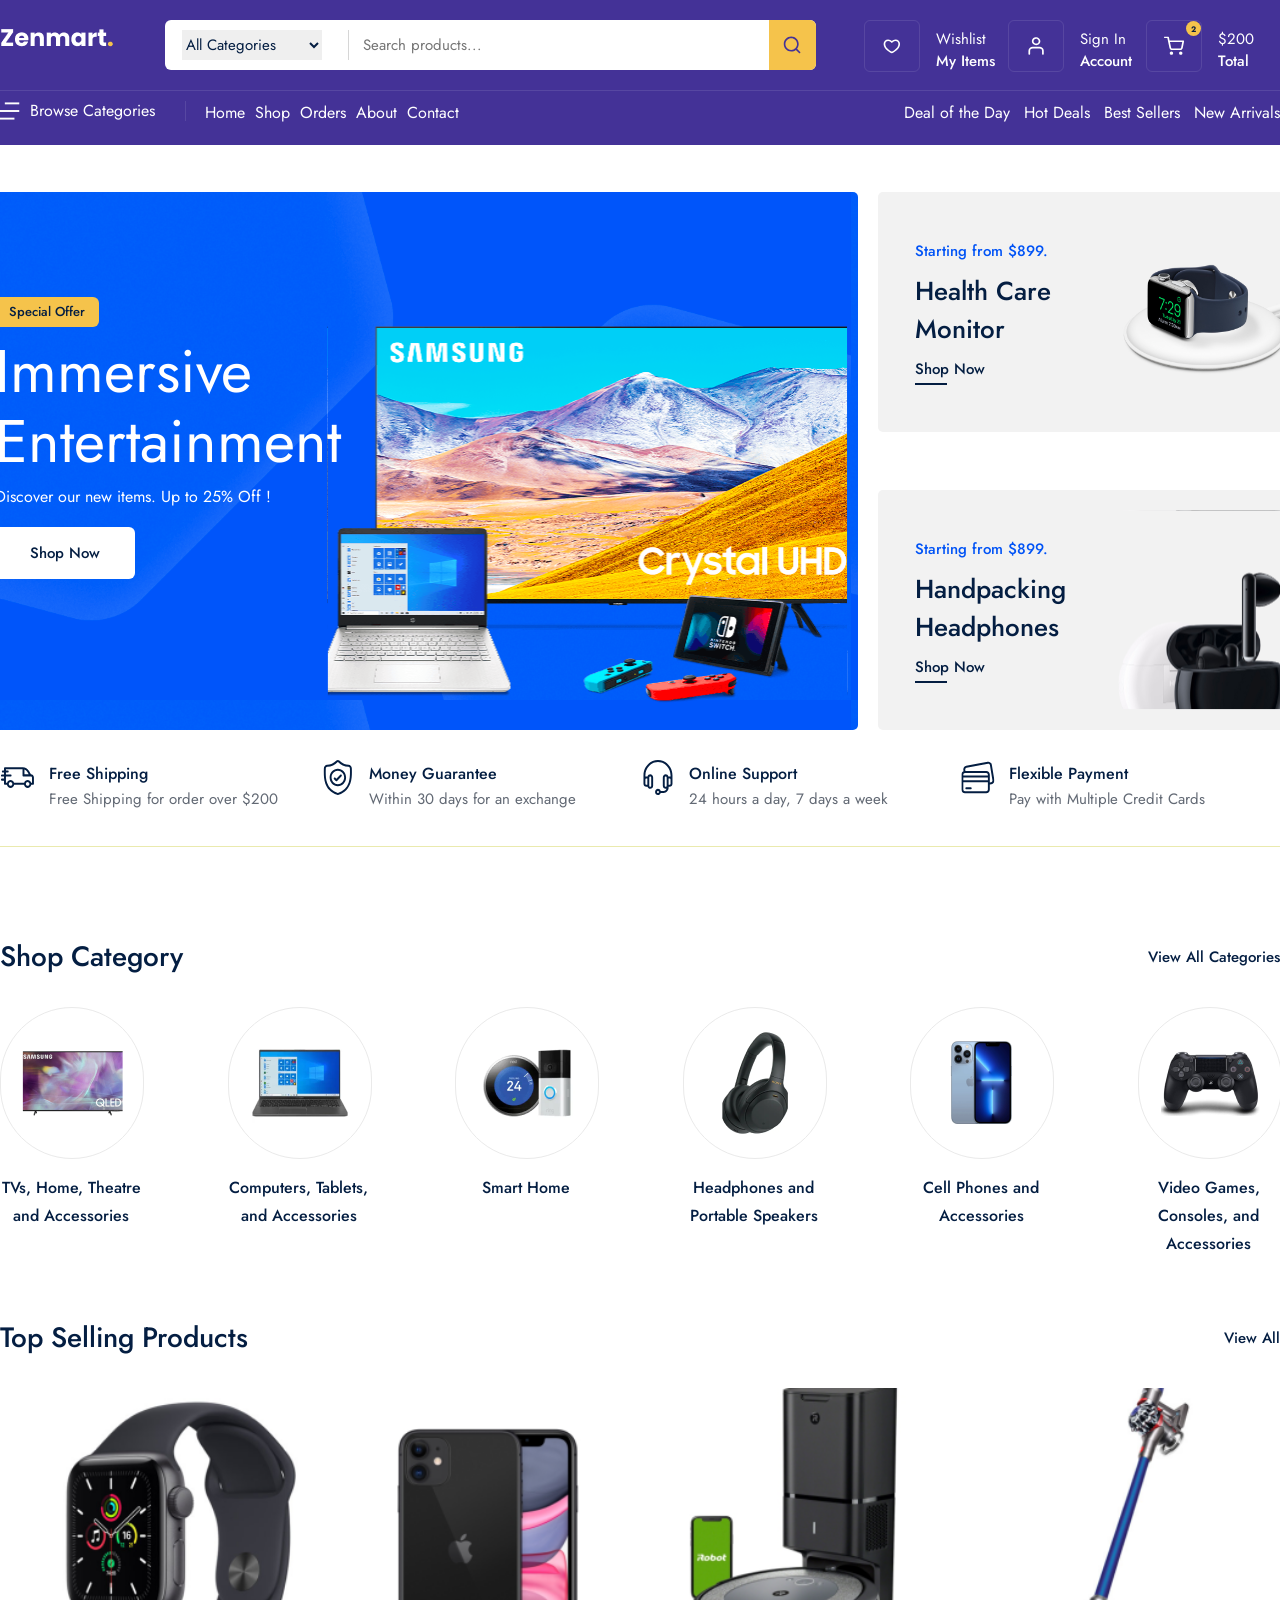
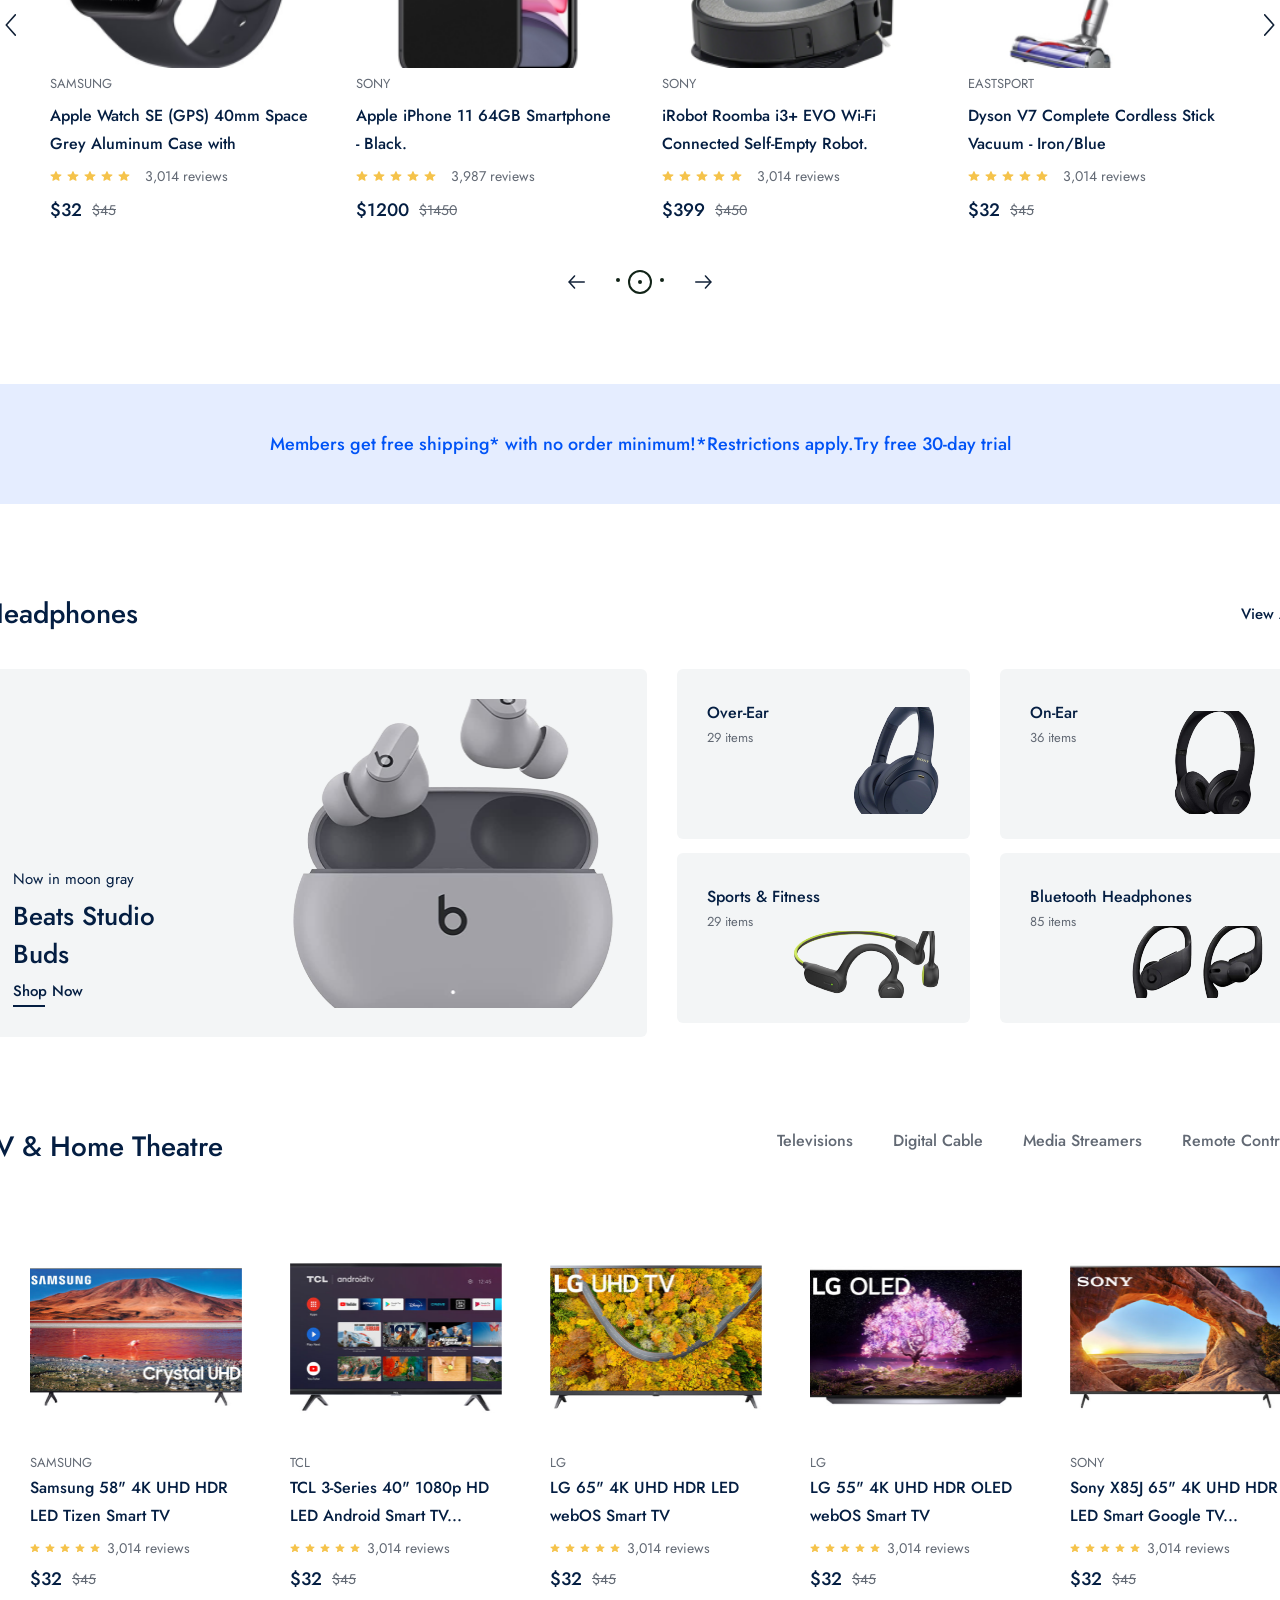
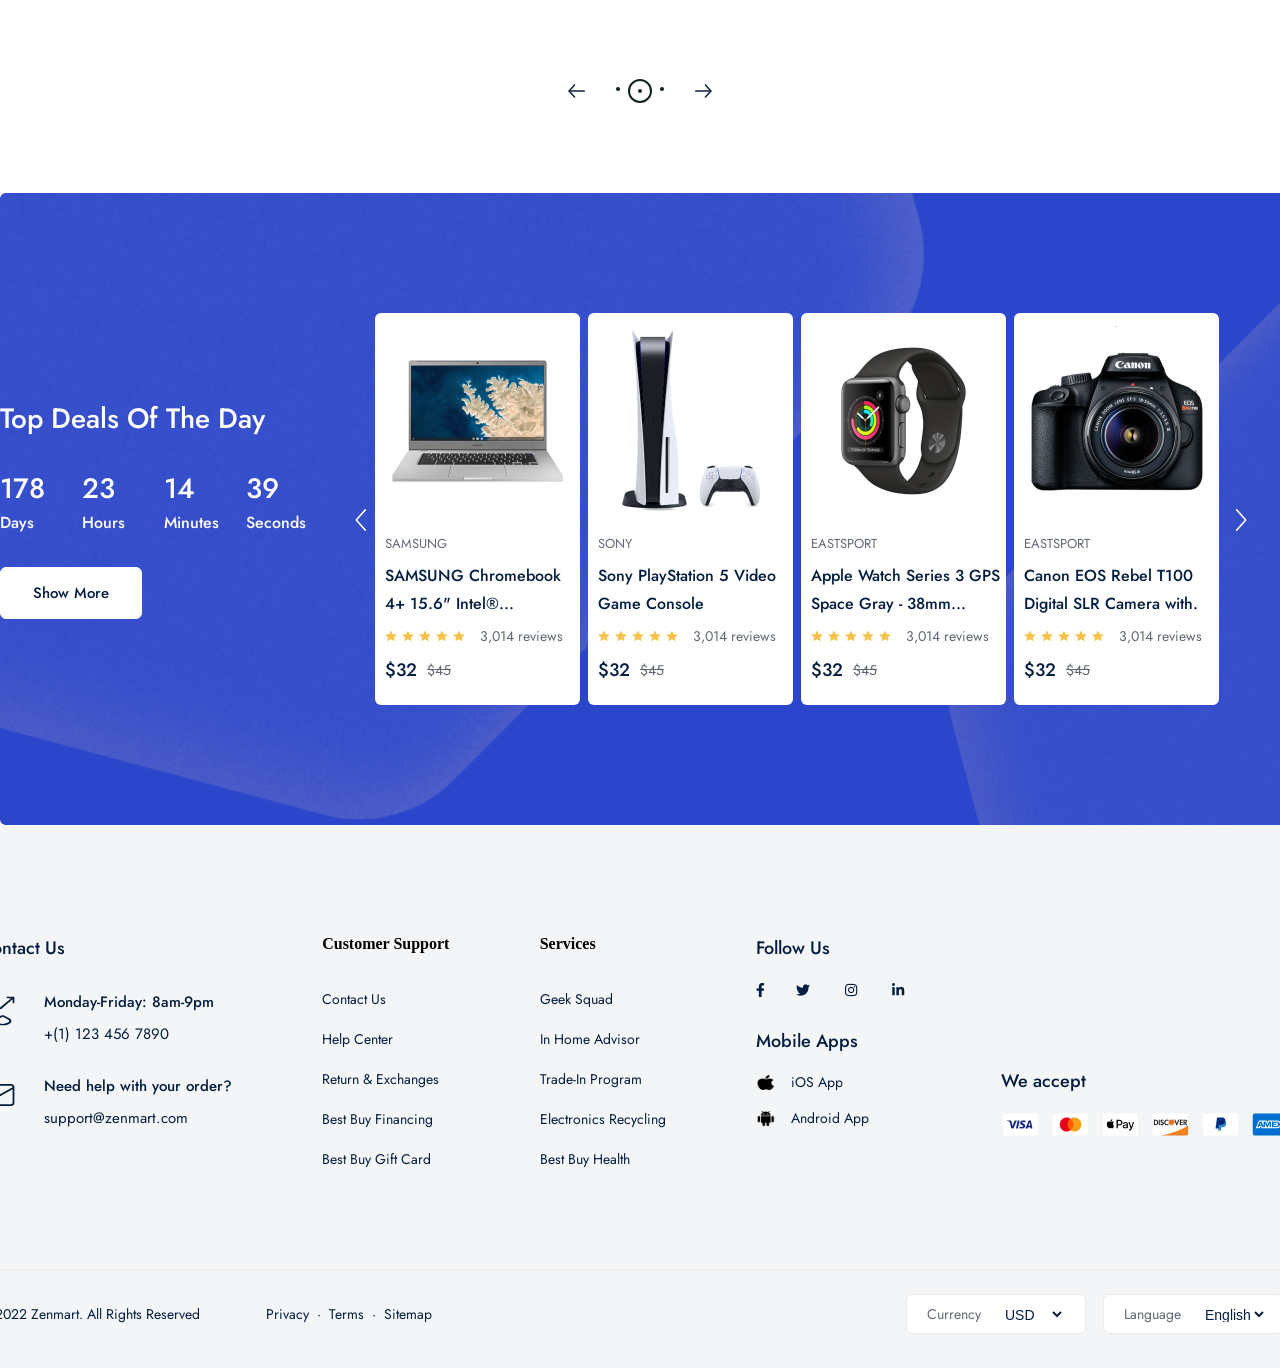
<file: index.html>
<!doctype html>
<html lang="en">
  <head>
    <meta charset="UTF-8" />
    <meta name="viewport" content="width=device-width, initial-scale=1.0" />
    <title>Zenmart</title>
    <link rel="preconnect" href="https://fonts.googleapis.com" />
    <link rel="preconnect" href="https://fonts.gstatic.com" crossorigin />
    <link
      href="https://fonts.googleapis.com/css2?family=Jost:ital,wght@0,100..900;1,100..900&family=Raleway:ital,wght@0,100..900;1,100..900&display=swap"
      rel="stylesheet"
    />
    <link rel="stylesheet" href="./public/css/command.css" />
    <link rel="stylesheet" href="./public/css/home.css" />
  </head>
  <body>
    <div class="navbar_frame">
      <div class="container">
        <div class="navbar_top">
          <a href="./index.html">
            <img src="./public/images/icons/logo.png" alt="" />
          </a>

          <div class="nav_search_frame">
            <div class="search_box">
              <div class="category_list">
                <select name="" id="">
                  <option value="all" selected>All Categories</option>
                  <option value="computer">Computer</option>
                </select>
              </div>
              <input type="text" placeholder="Search products..." />
            </div>
            <div class="search_icon_box">
              <img src="./public/images/icons/search.svg" alt="" />
            </div>
          </div>
          <div class="nav_top_menu">
            <a href="./order/cart.html">
              <div class="top_menu_box">
                <div class="box_icon_box">
                  <img src="./public/images/icons/heart.svg" alt="" />
                </div>
                <div class="box_info_box">
                  <span>Wishlist</span>
                  <strong>My Items</strong>
                </div>
              </div>
            </a>
            <a href="./other/login.html">
              <div class="top_menu_box">
                <div class="box_icon_box">
                  <img src="./public/images/icons/profile.svg" alt="" />
                </div>
                <div class="box_info_box">
                  <span>Sign In</span>
                  <strong>Account</strong>
                </div>
              </div>
            </a>
            <a href="./order/cart.html">
              <div class="top_menu_box">
                <div class="box_icon_box">
                  <div class="basket_count">2</div>
                  <img src="./public/images/icons/shopping-cart.svg" alt="" />
                </div>
                <div class="box_info_box">
                  <span>$200</span>
                  <strong>Total</strong>
                </div>
              </div>
            </a>
            <div></div>
            <div></div>
          </div>
        </div>
        <div class="navbar_bott">
          <div class="navbar_bott_menu_box">
            <div class="browse_box">
              <img src="./public/images/icons/browse.svg" alt="" />
              <span>Browse Categories</span>
            </div>

            <div class="navbar_route_menu">
              <a href="./index.html">Home</a>
              <a href="./product/all.html">Shop</a>
              <a href="./order/cart.html">Orders</a>
              <a href="./other/about.html">About</a>
              <a href="./other/contact.html">Contact</a>
            </div>
            <div class="sorting_menu">
              <span>Deal of the Day</span>
              <span>Hot Deals</span>
              <span>Best Sellers</span>
              <span>New Arrivals</span>
            </div>
          </div>
        </div>
      </div>
    </div>
    <div class="home_page">
      <div class="header_frame">
        <div class="container">
          <div class="header_left">
            <div class="header_content">
              <div>Special Offer</div>
              <span>Immersive Entertainment</span>
              <p>Discover our new items. Up to 25% Off !</p>
              <a href="./product/all.html">Shop Now</a>
              <img src="public/images/icons/header_img.svg" alt="" />
            </div>
          </div>
          <div class="header_right">
            <div class="header_box">
              <div class="box_left">
                <span>Starting from $899.</span>
                <p>Health Care Monitor</p>
                <a href="./product/choosenProduct.html">Shop Now</a>
                <div class="hover_border"></div>
              </div>
              <div class="box_right">
                <img src="public/images/icons/smart_watch.svg" alt="" />
              </div>
            </div>
            <div class="header_box">
              <div class="box_left">
                <span>Starting from $899.</span>
                <p>Handpacking Headphones</p>
                <a href="./product/choosenProduct.html">Shop Now</a>
                <div class="hover_border"></div>
              </div>
              <div class="box_right">
                <img src="public/images/icons/headphone_headerr.svg" alt="" />
              </div>
            </div>
          </div>
        </div>
      </div>
      <div class="service_frame">
        <div class="container">
          <div class="service_box">
            <img src="./public/images/icons/track.svg" alt="" />
            <div class="service_content">
              <span>Free Shipping</span>
              <p>Free Shipping for order over $200</p>
            </div>
          </div>
          <div class="service_box">
            <img src="./public/images/icons/garantue.svg" alt="" />
            <div class="service_content">
              <span>Money Guarantee</span>
              <p>Within 30 days for an exchange</p>
            </div>
          </div>
          <div class="service_box">
            <img src="./public/images/icons/headphones.svg" alt="" />
            <div class="service_content">
              <span>Online Support</span>
              <p>24 hours a day, 7 days a week</p>
            </div>
          </div>
          <div class="service_box">
            <img src="./public/images/icons/credit-card.svg" alt="" />
            <div class="service_content">
              <span>Flexible Payment</span>
              <p>Pay with Multiple Credit Cards</p>
            </div>
          </div>
        </div>
      </div>
      <div class="shop_category_frame">
        <div class="container">
          <div class="category_top">
            <span>Shop Category</span>
            <a href="./product/all.html">View All Categories</a>
          </div>
          <div class="category_wrapper">
            <div class="category_box">
              <div class="category_img_box">
                <img src="./public/images/category/tv.png" alt="" />
              </div>
              <span>TVs, Home, Theatre and Accessories</span>
            </div>
            <div class="category_box">
              <div class="category_img_box">
                <img src="./public/images/category/computer.png" alt="" />
              </div>
              <span>Computers, Tablets, and Accessories</span>
            </div>
            <div class="category_box">
              <div class="category_img_box">
                <img src="./public/images/category/smart.png" alt="" />
              </div>
              <span>Smart Home</span>
            </div>
            <div class="category_box">
              <div class="category_img_box">
                <img src="./public/images/category/headphone.png" alt="" />
              </div>
              <span>Headphones and Portable Speakers</span>
            </div>
            <div class="category_box">
              <div class="category_img_box">
                <img src="./public/images/category/phone.png" alt="" />
              </div>
              <span>Cell Phones and Accessories</span>
            </div>
            <div class="category_box">
              <div class="category_img_box">
                <img src="./public/images/category/game.png" alt="" />
              </div>
              <span>Video Games, Consoles, and Accessories</span>
            </div>
          </div>
        </div>
      </div>

      <div class="selling_product_frame">
        <div class="container">
          <div class="category_top">
            <span>Top Selling Products</span>
            <a href="./product/all.html">View All</a>
          </div>
          <div class="product_wrapper">
            <div class="next_prev_box">
              <img src="public/images/icons/next.svg" alt="" />
            </div>
            <div class="product_boxes">
              <div class="product_box">
                <a href="./product/choosenProduct.html">
                  <div
                    class="product_img_box"
                    style="
                      background: url(public/images/products/watch.png);
                      background-size: cover;
                    "
                  >
                    <div class="hover_box">
                      <button>Add to Cart</button>
                    </div>
                  </div>
                </a>
                <div class="product_content_box">
                  <span class="product_title">Samsung</span>
                  <a href="./product/choosenProduct.html">
                    <p class="product_desc">
                      Apple Watch SE (GPS) 40mm Space Grey Aluminum Case with
                    </p>
                  </a>
                  <div class="review_box">
                    <img src="public/images/icons/review.svg" alt="" />
                    <img src="public/images/icons/review.svg" alt="" />
                    <img src="public/images/icons/review.svg" alt="" />
                    <img src="public/images/icons/review.svg" alt="" />
                    <img src="public/images/icons/review.svg" alt="" />
                    <span>3,014 reviews</span>
                  </div>
                  <div class="price_box">
                    <strong>$32</strong>
                    <span>$45</span>
                  </div>
                </div>
              </div>
              <div class="product_box">
                <a href="./product/choosenProduct.html">
                  <div
                    class="product_img_box"
                    style="
                      background: url(public/images/products/phone.png);
                      background-size: cover;
                    "
                  >
                    <div class="hover_box">
                      <button>Add to Cart</button>
                    </div>
                  </div>
                </a>
                <div class="product_content_box">
                  <span class="product_title">Sony</span>
                  <a href="">
                    <p class="product_desc">
                      Apple iPhone 11 64GB Smartphone - Black.
                    </p>
                  </a>
                  <div class="review_box">
                    <img src="public/images/icons/review.svg" alt="" />
                    <img src="public/images/icons/review.svg" alt="" />
                    <img src="public/images/icons/review.svg" alt="" />
                    <img src="public/images/icons/review.svg" alt="" />
                    <img src="public/images/icons/review.svg" alt="" />
                    <span>3,987 reviews</span>
                  </div>
                  <div class="price_box">
                    <strong>$1200</strong>
                    <span>$1450</span>
                  </div>
                </div>
              </div>
              <div class="product_box">
                <a href="./product/choosenProduct.html">
                  <div
                    class="product_img_box"
                    style="
                      background: url(public/images/products/iRobot.png);
                      background-size: cover;
                    "
                  >
                    <div class="hover_box">
                      <button>Add to Cart</button>
                    </div>
                  </div>
                </a>
                <div class="product_content_box">
                  <span class="product_title">Sony</span>
                  <a href="">
                    <p class="product_desc">
                      iRobot Roomba i3+ EVO Wi-Fi Connected Self-Empty Robot.
                    </p>
                  </a>
                  <div class="review_box">
                    <img src="public/images/icons/review.svg" alt="" />
                    <img src="public/images/icons/review.svg" alt="" />
                    <img src="public/images/icons/review.svg" alt="" />
                    <img src="public/images/icons/review.svg" alt="" />
                    <img src="public/images/icons/review.svg" alt="" />
                    <span>3,014 reviews</span>
                  </div>
                  <div class="price_box">
                    <strong>$399</strong>
                    <span>$450</span>
                  </div>
                </div>
              </div>
              <div class="product_box">
                <a href="./product/choosenProduct.html">
                  <div
                    class="product_img_box"
                    style="
                      background: url(public/images/products/dyson.png);
                      background-size: cover;
                    "
                  >
                    <div class="hover_box">
                      <button>Add to Cart</button>
                    </div>
                  </div>
                </a>
                <div class="product_content_box">
                  <span class="product_title">Eastsport</span>
                  <a href="">
                    <p class="product_desc">
                      Dyson V7 Complete Cordless Stick Vacuum - Iron/Blue
                    </p>
                  </a>
                  <div class="review_box">
                    <img src="public/images/icons/review.svg" alt="" />
                    <img src="public/images/icons/review.svg" alt="" />
                    <img src="public/images/icons/review.svg" alt="" />
                    <img src="public/images/icons/review.svg" alt="" />
                    <img src="public/images/icons/review.svg" alt="" />
                    <span>3,014 reviews</span>
                  </div>
                  <div class="price_box">
                    <strong>$32</strong>
                    <span>$45</span>
                  </div>
                </div>
              </div>
            </div>
            <div class="next_prev_box" style="transform: scaleX(-1)">
              <img src="public/images/icons/next.svg" alt="" />
            </div>
          </div>
          <div class="pagionation_box">
            <div class="pagination_main">
              <img src="public/images/icons/arrow-prev_next.svg" alt="" />
              <div class="pagination_dot">
                <div class="dot">
                  <div></div>
                </div>
                <div class="dot active">
                  <div></div>
                </div>
                <div class="dot">
                  <div></div>
                </div>
              </div>
              <img
                src="public/images/icons/arrow-prev_next.svg"
                alt=""
                style="transform: scaleX(-1)"
              />
            </div>
          </div>
        </div>
      </div>
      <div class="adv_frame">
        Members get free shipping* with no order minimum!*Restrictions apply.Try
        free 30-day trial
      </div>
      <div class="spec_product_frame">
        <div class="container">
          <div class="category_top">
            <span>Headphones</span>
            <a href="./product/all.html">View All</a>
          </div>
          <div class="spec_product_wrapper">
            <div class="big_product_box">
              <div class="big_product_content">
                <span>Now in moon gray</span>
                <p>Beats Studio Buds</p>
                <a href="./product/choosenProduct.html">Shop Now</a>
                <div class="hover_border"></div>
              </div>
              <img src="public/images/products/headphone_big.png" alt="" />
            </div>
            <div class="small_product_wrapper">
              <div class="small_product_box">
                <div class="small_product_content">
                  <strong>Over-Ear</strong>
                  <span>29 items</span>
                </div>
                <img src="public/images/products/sony_headphone.png" alt="" />
              </div>
              <div class="small_product_box">
                <div class="small_product_content">
                  <strong>On-Ear</strong>
                  <span>36 items</span>
                </div>
                <img src="public/images/products/on-ear.png" alt="" />
              </div>
              <div class="small_product_box">
                <div class="small_product_content">
                  <strong>Sports & Fitness</strong>
                  <span>29 items</span>
                </div>
                <img
                  src="public/images/products/fitness_headphone.png"
                  alt=""
                />
              </div>
              <div class="small_product_box">
                <div class="small_product_content">
                  <strong>Bluetooth Headphones</strong>
                  <span>85 items</span>
                </div>
                <img
                  src="public/images/products/bluetooth_headphones.png"
                  alt=""
                />
              </div>
            </div>
          </div>
        </div>
      </div>
      <div class="tv_frame">
        <div class="container">
          <div class="tv_top">
            <div class="tv_top_left">TV & Home Theatre</div>
            <div class="tv_top_right">
              <span>Televisions</span>
              <span>Digital Cable</span>
              <span>Media Streamers</span>
              <span>Remote Controls</span>
            </div>
          </div>
          <div class="tv_wrapper">
            <div class="next_prev_box">
              <img src="public/images/icons/next.svg" alt="" />
            </div>
            <div class="tv_product_box">
              <div class="tv_product_info">
                <img
                  src="public/images/products/samsung_tv.png"
                  alt=""
                  class="product_img"
                />
                <div class="tv_text_box">
                  <span class="tv_title">SAMSUNG</span>
                  <a href="./product/choosenProduct.html">
                    <p class="tv_desc">
                      Samsung 58" 4K UHD HDR <br />LED Tizen Smart TV
                    </p>
                  </a>
                  <div class="tv_review_box">
                    <img src="public/images/icons/review.svg" alt="" />
                    <img src="public/images/icons/review.svg" alt="" />
                    <img src="public/images/icons/review.svg" alt="" />
                    <img src="public/images/icons/review.svg" alt="" />
                    <img src="public/images/icons/review.svg" alt="" />
                    <span>3,014 reviews</span>
                  </div>
                  <div class="tv_price_box">
                    <strong>$32</strong>
                    <span>$45</span>
                  </div>
                </div>
              </div>
              <div class="tv_product_info">
                <img
                  src="public/images/products/tcl.png"
                  alt=""
                  class="product_img"
                />
                <div class="tv_text_box">
                  <span class="tv_title">TCl</span>
                  <a href="./product/choosenProduct.html">
                    <p class="tv_desc">
                      TCL 3-Series 40" 1080p HD LED Android Smart TV...
                    </p>
                  </a>
                  <div class="tv_review_box">
                    <img src="public/images/icons/review.svg" alt="" />
                    <img src="public/images/icons/review.svg" alt="" />
                    <img src="public/images/icons/review.svg" alt="" />
                    <img src="public/images/icons/review.svg" alt="" />
                    <img src="public/images/icons/review.svg" alt="" />
                    <span>3,014 reviews</span>
                  </div>
                  <div class="tv_price_box">
                    <strong>$32</strong>
                    <span>$45</span>
                  </div>
                </div>
              </div>
              <div class="tv_product_info">
                <img
                  src="public/images/products/LG-UHD.png"
                  alt=""
                  class="product_img"
                />
                <div class="tv_text_box">
                  <span class="tv_title">LG</span>
                  <a href="./product/choosenProduct.html">
                    <p class="tv_desc">LG 65" 4K UHD HDR LED webOS Smart TV</p>
                  </a>
                  <div class="tv_review_box">
                    <img src="public/images/icons/review.svg" alt="" />
                    <img src="public/images/icons/review.svg" alt="" />
                    <img src="public/images/icons/review.svg" alt="" />
                    <img src="public/images/icons/review.svg" alt="" />
                    <img src="public/images/icons/review.svg" alt="" />
                    <span>3,014 reviews</span>
                  </div>
                  <div class="tv_price_box">
                    <strong>$32</strong>
                    <span>$45</span>
                  </div>
                </div>
              </div>
              <div class="tv_product_info">
                <img
                  src="public/images/products/LG-OLED.png"
                  alt=""
                  class="product_img"
                />
                <div class="tv_text_box">
                  <span class="tv_title">LG</span>
                  <a href="./product/choosenProduct.html">
                    <p class="tv_desc">LG 55" 4K UHD HDR OLED webOS Smart TV</p>
                  </a>
                  <div class="tv_review_box">
                    <img src="public/images/icons/review.svg" alt="" />
                    <img src="public/images/icons/review.svg" alt="" />
                    <img src="public/images/icons/review.svg" alt="" />
                    <img src="public/images/icons/review.svg" alt="" />
                    <img src="public/images/icons/review.svg" alt="" />
                    <span>3,014 reviews</span>
                  </div>
                  <div class="tv_price_box">
                    <strong>$32</strong>
                    <span>$45</span>
                  </div>
                </div>
              </div>
              <div class="tv_product_info">
                <img
                  src="public/images/products/SONY-TV.png"
                  alt=""
                  class="product_img"
                />
                <div class="tv_text_box">
                  <span class="tv_title">SONY</span>
                  <a href="./product/choosenProduct.html">
                    <p class="tv_desc">
                      Sony X85J 65" 4K UHD HDR LED Smart Google TV...
                    </p>
                  </a>
                  <div class="tv_review_box">
                    <img src="public/images/icons/review.svg" alt="" />
                    <img src="public/images/icons/review.svg" alt="" />
                    <img src="public/images/icons/review.svg" alt="" />
                    <img src="public/images/icons/review.svg" alt="" />
                    <img src="public/images/icons/review.svg" alt="" />
                    <span>3,014 reviews</span>
                  </div>
                  <div class="tv_price_box">
                    <strong>$32</strong>
                    <span>$45</span>
                  </div>
                </div>
              </div>
            </div>
            <div class="next_prev_box" style="transform: scaleX(-1)">
              <img src="public/images/icons/next.svg" alt="" />
            </div>
          </div>
          <div class="pagionation_box">
            <div class="pagination_main">
              <img src="public/images/icons/arrow-prev_next.svg" alt="" />
              <div class="pagination_dot">
                <div class="dot">
                  <div></div>
                </div>
                <div class="dot active">
                  <div></div>
                </div>
                <div class="dot">
                  <div></div>
                </div>
              </div>
              <img
                src="public/images/icons/arrow-prev_next.svg"
                alt=""
                style="transform: scaleX(-1)"
              />
            </div>
          </div>
        </div>
      </div>

      <div class="event_frame">
        <div class="container">
          <div class="event_content_box">
            <span class="event_title">Top Deals Of The Day</span>
            <div class="timer_wrapper">
              <div class="timer_box">
                <strong>178</strong>
                <span>Days</span>
              </div>
              <div class="timer_box">
                <strong>23</strong>
                <span>Hours</span>
              </div>
              <div class="timer_box">
                <strong>14</strong>
                <span>Minutes</span>
              </div>
              <div class="timer_box">
                <strong>39</strong>
                <span>Seconds</span>
              </div>
            </div>
            <a href="./product/all.html">Show More</a>
          </div>
          <div class="event_product_wrapper">
            <div class="next_prev_box">
              <img
                src="public/images/icons/next.svg"
                alt=""
                class="white_svg"
              />
            </div>
            <div class="event_product_boxes">
              <div class="event_product_box">
                <div class="event_product_img">
                  <a href="./product/choosenProduct.html">
                    <img
                      src="public/images/products/sony_notebook.png"
                      alt=""
                    />
                  </a>
                </div>
                <div class="product_content_box" style="padding: 0 0 0 10px">
                  <span class="product_title">Samsung</span>
                  <a href="./product/choosenProduct.html">
                    <a href="./product/choosenProduct.html">
                      <p class="product_desc">
                        SAMSUNG Chromebook 4+ 15.6" Intel®...
                      </p>
                    </a>
                  </a>
                  <div class="review_box">
                    <img src="public/images/icons/review.svg" alt="" />
                    <img src="public/images/icons/review.svg" alt="" />
                    <img src="public/images/icons/review.svg" alt="" />
                    <img src="public/images/icons/review.svg" alt="" />
                    <img src="public/images/icons/review.svg" alt="" />
                    <span>3,014 reviews</span>
                  </div>
                  <div class="price_box">
                    <strong>$32</strong>
                    <span>$45</span>
                  </div>
                </div>
              </div>
              <div class="event_product_box">
                <div class="event_product_img">
                  <a href="./product/choosenProduct.html">
                    <img
                      src="public/images/products/sony_playstation.png"
                      alt=""
                    />
                  </a>
                </div>
                <div class="product_content_box" style="padding: 0 0 0 10px">
                  <span class="product_title">SONY</span>
                  <a href="./product/choosenProduct.html">
                    <p class="product_desc">
                      Sony PlayStation 5 Video Game Console
                    </p>
                  </a>
                  <div class="review_box">
                    <img src="public/images/icons/review.svg" alt="" />
                    <img src="public/images/icons/review.svg" alt="" />
                    <img src="public/images/icons/review.svg" alt="" />
                    <img src="public/images/icons/review.svg" alt="" />
                    <img src="public/images/icons/review.svg" alt="" />
                    <span>3,014 reviews</span>
                  </div>
                  <div class="price_box">
                    <strong>$32</strong>
                    <span>$45</span>
                  </div>
                </div>
              </div>
              <div class="event_product_box">
                <div class="event_product_img">
                  <a href="./product/choosenProduct.html">
                    <img src="public/images/products/apple_watch.png" alt="" />
                  </a>
                </div>
                <div class="product_content_box" style="padding: 0 0 0 10px">
                  <span class="product_title">EASTSPORT</span>
                  <a href="./product/choosenProduct.html">
                    <p class="product_desc">
                      Apple Watch Series 3 GPS Space Gray - 38mm...
                    </p>
                  </a>
                  <div class="review_box">
                    <img src="public/images/icons/review.svg" alt="" />
                    <img src="public/images/icons/review.svg" alt="" />
                    <img src="public/images/icons/review.svg" alt="" />
                    <img src="public/images/icons/review.svg" alt="" />
                    <img src="public/images/icons/review.svg" alt="" />
                    <span>3,014 reviews</span>
                  </div>
                  <div class="price_box">
                    <strong>$32</strong>
                    <span>$45</span>
                  </div>
                </div>
              </div>
              <div class="event_product_box">
                <div class="event_product_img">
                  <a href="./product/choosenProduct.html">
                    <img src="public/images/products/canon_camera.png" alt="" />
                  </a>
                </div>
                <div class="product_content_box" style="padding: 0 0 0 10px">
                  <span class="product_title">EASTSPORT</span>
                  <a href="./product/choosenProduct.html">
                    <p class="product_desc">
                      Canon EOS Rebel T100 Digital SLR Camera with.
                    </p>
                  </a>
                  <div class="review_box">
                    <img src="public/images/icons/review.svg" alt="" />
                    <img src="public/images/icons/review.svg" alt="" />
                    <img src="public/images/icons/review.svg" alt="" />
                    <img src="public/images/icons/review.svg" alt="" />
                    <img src="public/images/icons/review.svg" alt="" />
                    <span>3,014 reviews</span>
                  </div>
                  <div class="price_box">
                    <strong>$32</strong>
                    <span>$45</span>
                  </div>
                </div>
              </div>
            </div>
            <div class="next_prev_box" style="transform: scaleX(-1)">
              <img
                src="public/images/icons/next.svg"
                alt=""
                class="white_svg"
              />
            </div>
          </div>
        </div>
      </div>
    </div>
    <div class="footer_frame">
      <div class="container">
        <div class="footer_top">
          <div class="contact_us_boxes">
            <strong>Contact Us</strong>
            <div class="contact_us_wrapper">
              <div class="contact_top">
                <img src="public/images/icons/phone-call.svg" alt="" />
                <div class="contact_info">
                  <strong>Monday-Friday: 8am-9pm</strong>
                  <p>+(1) 123 456 7890</p>
                </div>
              </div>
            </div>
            <div class="contact_us_wrapper">
              <div class="contact_top">
                <img src="public/images/icons/email.svg" alt="" />
                <div class="contact_info">
                  <strong>Need help with your order?</strong>
                  <p>support@zenmart.com</p>
                </div>
              </div>
            </div>
          </div>
          <div class="customer_support_boxes">
            <strong>Customer Support</strong>
            <div class="customer_support_types">
              <a href="">Contact Us</a>
              <a href="">Help Center</a>
              <a href="">Return & Exchanges</a>
              <a href="">Best Buy Financing</a>
              <a href="">Best Buy Gift Card</a>
            </div>
          </div>
          <div class="customer_support_boxes">
            <strong>Services</strong>
            <div class="customer_support_types">
              <a href="">Geek Squad</a>
              <a href="">In Home advisor</a>
              <a href="">Trade-In Program</a>
              <a href="">Electronics Recycling</a>
              <a href="">Best Buy Health</a>
            </div>
          </div>
          <div class="mobile_app_boxes">
            <div class="social_media_boxes">
              <strong>Follow Us</strong>
              <div class="social_media_types">
                <img src="public/images/icons/facebbok.png" alt="" />
                <img src="public/images/icons/twitter.png" alt="" />
                <img src="public/images/icons/instagram.png" alt="" />
                <img
                  src="public/images/icons/linkedln.png"
                  alt=""
                  style="margin-right: 0"
                />
              </div>
            </div>
            <div class="app_version">
              <strong>Mobile Apps</strong>
              <div class="phone_types">
                <div class="ios_or_android">
                  <img src="public/images/icons/apple_icon.png" alt="" />
                  <span>iOS App</span>
                </div>
                <div class="ios_or_android">
                  <img src="public/images/icons/android_icon.png" alt="" />
                  <span>Android App</span>
                </div>
              </div>
            </div>
          </div>
          <div class="card_boxes">
            <strong>We accept</strong>
            <div>
              <img src="public/images/icons/visa.png" alt="" />
              <img src="public/images/icons/master_card.png" alt="" />
              <img src="public/images/icons/apple_pay.png" alt="" />
              <img src="public/images/icons/dicvover.png" alt="" />
              <img src="public/images/icons/paypal.png" alt="" />
              <img src="public/images/icons/amex.png" alt="" />
            </div>
          </div>
        </div>
        <div class="footer_wrapper">
          <div class="footer_wrapper_left">
            <span>© 2022 Zenmart. All Rights Reserved</span>
            <div class="rules_info">
              <p>Privacy</p>
              <p>&middot</p>
              <p>Terms</p>
              <p>&middot</p>
              <p>Sitemap</p>
            </div>
          </div>
          <div class="footer_wrapper_right">
            <div class="footer_select_box">
              <span>Currency </span>
              <select name="" id="">
                <option value="" selected>USD</option>
                <option value="">UZS</option>
              </select>
            </div>
            <div class="footer_select_box">
              <span>Language </span>
              <select name="" id="">
                <option value="" selected>English</option>
                <option value="">Uzbek</option>
              </select>
            </div>
            <div class="option_language"></div>
          </div>
        </div>
      </div>
    </div>
  </body>
</html>
</file>
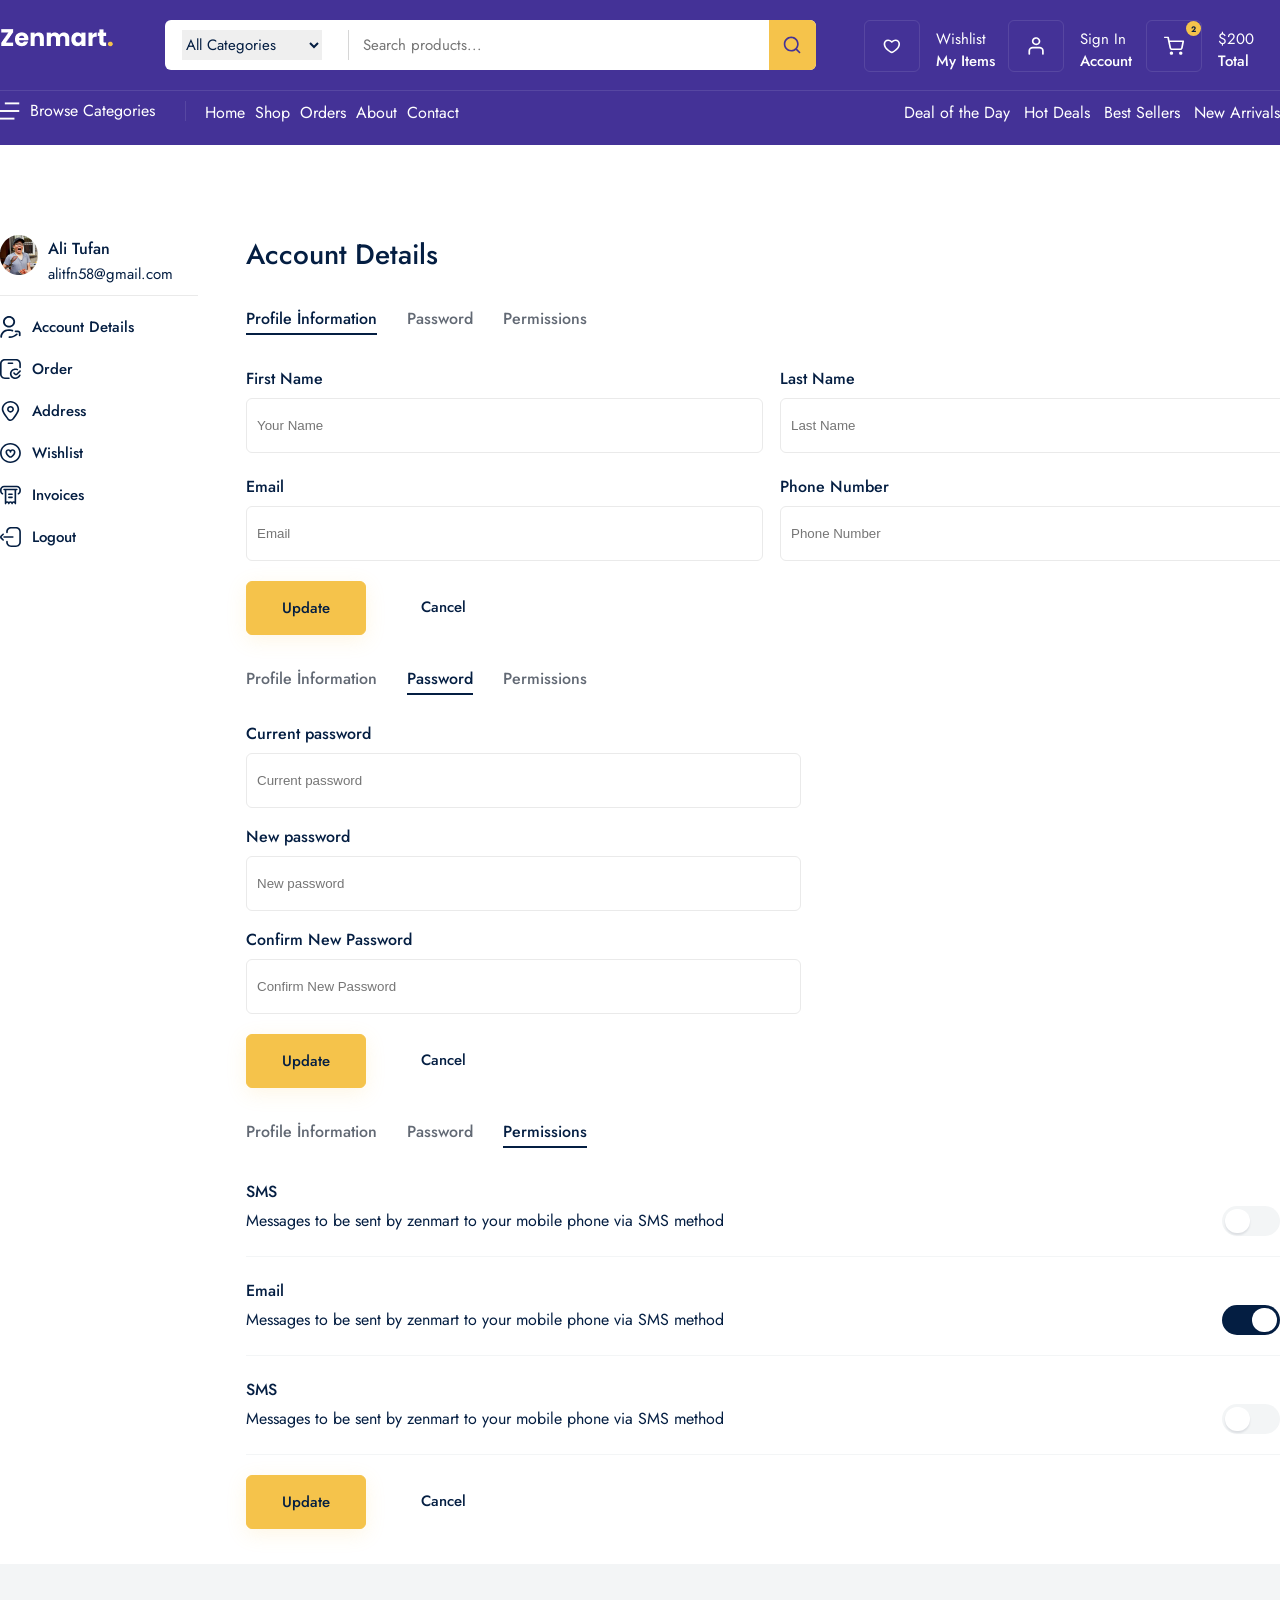
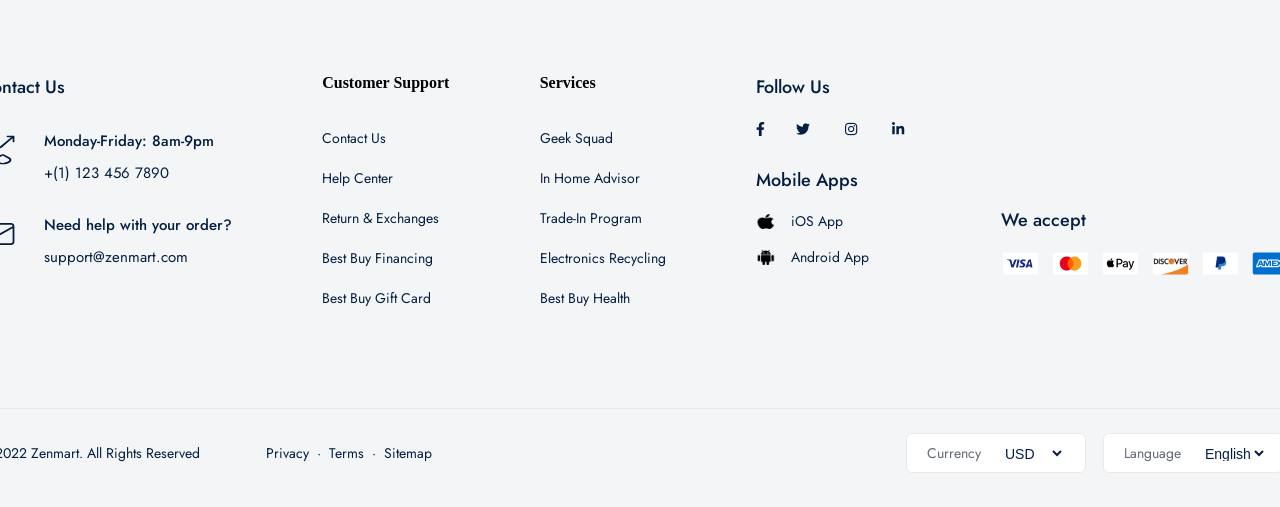
<file: mypage/index.html>
<!doctype html>
<html lang="en">
  <head>
    <meta charset="UTF-8" />
    <meta name="viewport" content="width=device-width, initial-scale=1.0" />
    <title>Zenmart</title>
    <link rel="preconnect" href="https://fonts.googleapis.com" />
    <link rel="preconnect" href="https://fonts.gstatic.com" crossorigin />
    <link
      href="https://fonts.googleapis.com/css2?family=Jost:ital,wght@0,100..900;1,100..900&family=Raleway:ital,wght@0,100..900;1,100..900&display=swap"
      rel="stylesheet"
    />
    <link rel="stylesheet" href="../public/css/command.css" />
    <link rel="stylesheet" href="../public/css/mypage.css" />
  </head>
  <body>
    <div class="navbar_frame">
      <div class="container">
        <div class="navbar_top">
          <a href="../index.html">
            <img src="../public/images/icons/logo.png" alt="" />
          </a>

          <div class="nav_search_frame">
            <div class="search_box">
              <div class="category_list">
                <select name="" id="">
                  <option value="all" selected>All Categories</option>
                  <option value="computer">Computer</option>
                </select>
              </div>
              <input type="text" placeholder="Search products..." />
            </div>
            <div class="search_icon_box">
              <img src="../public/images/icons/search.svg" alt="" />
            </div>
          </div>
          <div class="nav_top_menu">
            <a href="../order/cart.html">
              <div class="top_menu_box">
                <div class="box_icon_box">
                  <img src="../public/images/icons/heart.svg" alt="" />
                </div>
                <div class="box_info_box">
                  <span>Wishlist</span>
                  <strong>My Items</strong>
                </div>
              </div>
            </a>
            <a href="../other/login.html">
              <div class="top_menu_box">
                <div class="box_icon_box">
                  <img src="../public/images/icons/profile.svg" alt="" />
                </div>
                <div class="box_info_box">
                  <span>Sign In</span>
                  <strong>Account</strong>
                </div>
              </div>
            </a>
            <a href="../order/cart.html">
              <div class="top_menu_box">
                <div class="box_icon_box">
                  <div class="basket_count">2</div>
                  <img src="../public/images/icons/shopping-cart.svg" alt="" />
                </div>
                <div class="box_info_box">
                  <span>$200</span>
                  <strong>Total</strong>
                </div>
              </div>
            </a>
            <div></div>
            <div></div>
          </div>
        </div>
        <div class="navbar_bott">
          <div class="navbar_bott_menu_box">
            <div class="browse_box">
              <img src="../public/images/icons/browse.svg" alt="" />
              <span>Browse Categories</span>
            </div>

            <div class="navbar_route_menu">
              <a href="../index.html">Home</a>
              <a href="../product/all.html" class="active">Shop</a>
              <a href="../order/cart.html">Orders</a>
              <a href="../other/about.html">About</a>
              <a href="../other/contact.html">Contact</a>
            </div>
            <div class="sorting_menu">
              <span>Deal of the Day</span>
              <span>Hot Deals</span>
              <span>Best Sellers</span>
              <span>New Arrivals</span>
            </div>
          </div>
        </div>
      </div>
    </div>

    <div class="my_page_frame">
      <div class="container">
        <div class="my_page_left">
          <div class="my_profile">
            <img src="../public/images/icons/ali_tufan.png" alt="" />
            <div class="my_profile_text">
              <strong>Ali Tufan</strong>
              <p>alitfn58@gmail.com</p>
            </div>
          </div>
          <div class="profile_details_boxes">
            <div class="profile_details">
              <img src="../public/images/icons/my_account.svg" alt="" />
              <p>Account Details</p>
            </div>
            <div class="profile_details">
              <img src="../public/images/icons/order_icon.svg" alt="" />
              <p>Order</p>
            </div>
            <div class="profile_details">
              <img src="../public/images/icons/location_icon.svg" alt="" />
              <p>Address</p>
            </div>
            <div class="profile_details">
              <img src="../public/images/icons/wishlist_icon.svg" alt="" />
              <p>Wishlist</p>
            </div>
            <div class="profile_details">
              <img src="../public/images/icons/invoice_icon.svg" alt="" />
              <p>Invoices</p>
            </div>
            <div class="profile_details">
              <img src="../public/images/icons/logout_icon.svg" alt="" />
              <p>Logout</p>
            </div>
          </div>
        </div>
        <div class="my_page_right">
          <p class="p_account_details">Account Details</p>
          <div class="category_top">
            <p class="active">Profile İnformation</p>
            <p>Password</p>
            <p>Permissions</p>
          </div>
          <div class="text_input">
            <div class="name_input">
              <strong>First Name</strong>
              <input type="text" placeholder="Your Name" />
            </div>
            <div class="name_input">
              <strong>Last Name</strong>
              <input type="text" placeholder="Last Name" />
            </div>
          </div>
          <div class="text_input">
            <div class="name_input">
              <strong>Email</strong>
              <input type="text" placeholder="Email" />
            </div>
            <div class="name_input">
              <strong>Phone Number</strong>
              <input type="text" placeholder="Phone Number" />
            </div>
          </div>
          <div class="button_boxes">
            <div class="update_box">Update</div>
            <div class="cancel_box">Cancel</div>
          </div>
          <div class="category_top">
            <p>Profile İnformation</p>
            <p class="active">Password</p>
            <p>Permissions</p>
          </div>
          <div class="text_input_password">
            <div class="password_input">
              <strong>Current password</strong>
              <input type="text" placeholder="Current password" />
            </div>
            <div class="password_input">
              <strong>New password</strong>
              <input type="text" placeholder="New password" />
            </div>
            <div class="password_input">
              <strong>Confirm New Password</strong>
              <input type="text" placeholder="Confirm New Password" />
            </div>
          </div>
          <div class="button_boxes">
            <div class="update_box">Update</div>
            <div class="cancel_box">Cancel</div>
          </div>
          <div class="category_top">
            <p>Profile İnformation</p>
            <p>Password</p>
            <p class="active">Permissions</p>
          </div>
          <div class="confirm_boxes">
            <strong>SMS</strong>
            <div class="confirm_title_icon">
              <p>
                Messages to be sent by zenmart to your mobile phone via SMS
                method
              </p>
              <div class="icon_box_off">
                <div class="all_box"></div>
                <div class="circle_box"></div>
              </div>
            </div>
          </div>
          <div class="confirm_boxes">
            <strong>Email</strong>
            <div class="confirm_title_icon">
              <p>
                Messages to be sent by zenmart to your mobile phone via SMS
                method
              </p>
              <div class="icon_box_on">
                <div class="all_box_on"></div>
                <div class="circle_box_on"></div>
              </div>
            </div>
          </div>
          <div class="confirm_boxes">
            <strong>SMS</strong>
            <div class="confirm_title_icon">
              <p>
                Messages to be sent by zenmart to your mobile phone via SMS
                method
              </p>
              <div class="icon_box_off">
                <div class="all_box"></div>
                <div class="circle_box"></div>
              </div>
            </div>
          </div>
          <div class="button_boxes" style="margin-bottom: 35px">
            <div class="update_box">Update</div>
            <div class="cancel_box">Cancel</div>
          </div>
        </div>
      </div>
    </div>
    <div class="footer_frame">
      <div class="container">
        <div class="footer_top">
          <div class="contact_us_boxes">
            <strong>Contact Us</strong>
            <div class="contact_us_wrapper">
              <div class="contact_top">
                <img src="../public/images/icons/phone-call.svg" alt="" />
                <div class="contact_info">
                  <strong>Monday-Friday: 8am-9pm</strong>
                  <p>+(1) 123 456 7890</p>
                </div>
              </div>
            </div>
            <div class="contact_us_wrapper">
              <div class="contact_top">
                <img src="../public/images/icons/email.svg" alt="" />
                <div class="contact_info">
                  <strong>Need help with your order?</strong>
                  <p>support@zenmart.com</p>
                </div>
              </div>
            </div>
          </div>
          <div class="customer_support_boxes">
            <strong>Customer Support</strong>
            <div class="customer_support_types">
              <a href="">Contact Us</a>
              <a href="">Help Center</a>
              <a href="">Return & Exchanges</a>
              <a href="">Best Buy Financing</a>
              <a href="">Best Buy Gift Card</a>
            </div>
          </div>
          <div class="customer_support_boxes">
            <strong>Services</strong>
            <div class="customer_support_types">
              <a href="">Geek Squad</a>
              <a href="">In Home advisor</a>
              <a href="">Trade-In Program</a>
              <a href="">Electronics Recycling</a>
              <a href="">Best Buy Health</a>
            </div>
          </div>
          <div class="mobile_app_boxes">
            <div class="social_media_boxes">
              <strong>Follow Us</strong>
              <div class="social_media_types">
                <img src="../public/images/icons/facebbok.png" alt="" />
                <img src="../public/images/icons/twitter.png" alt="" />
                <img src="../public/images/icons/instagram.png" alt="" />
                <img
                  src="../public/images/icons/linkedln.png"
                  alt=""
                  style="margin-right: 0"
                />
              </div>
            </div>
            <div class="app_version">
              <strong>Mobile Apps</strong>
              <div class="phone_types">
                <div class="ios_or_android">
                  <img src="../public/images/icons/apple_icon.png" alt="" />
                  <span>iOS App</span>
                </div>
                <div class="ios_or_android">
                  <img src="../public/images/icons/android_icon.png" alt="" />
                  <span>Android App</span>
                </div>
              </div>
            </div>
          </div>
          <div class="card_boxes">
            <strong>We accept</strong>
            <div>
              <img src="../public/images/icons/visa.png" alt="" />
              <img src="../public/images/icons/master_card.png" alt="" />
              <img src="../public/images/icons/apple_pay.png" alt="" />
              <img src="../public/images/icons/dicvover.png" alt="" />
              <img src="../public/images/icons/paypal.png" alt="" />
              <img src="../public/images/icons/amex.png" alt="" />
            </div>
          </div>
        </div>
        <div class="footer_wrapper">
          <div class="footer_wrapper_left">
            <span>© 2022 Zenmart. All Rights Reserved</span>
            <div class="rules_info">
              <p>Privacy</p>
              <p>&middot</p>
              <p>Terms</p>
              <p>&middot</p>
              <p>Sitemap</p>
            </div>
          </div>
          <div class="footer_wrapper_right">
            <div class="footer_select_box">
              <span>Currency </span>
              <select name="" id="">
                <option value="" selected>USD</option>
                <option value="">UZS</option>
              </select>
            </div>
            <div class="footer_select_box">
              <span>Language </span>
              <select name="" id="">
                <option value="" selected>English</option>
                <option value="">Uzbek</option>
              </select>
            </div>
            <div class="option_language"></div>
          </div>
        </div>
      </div>
    </div>
  </body>
</html>
</file>
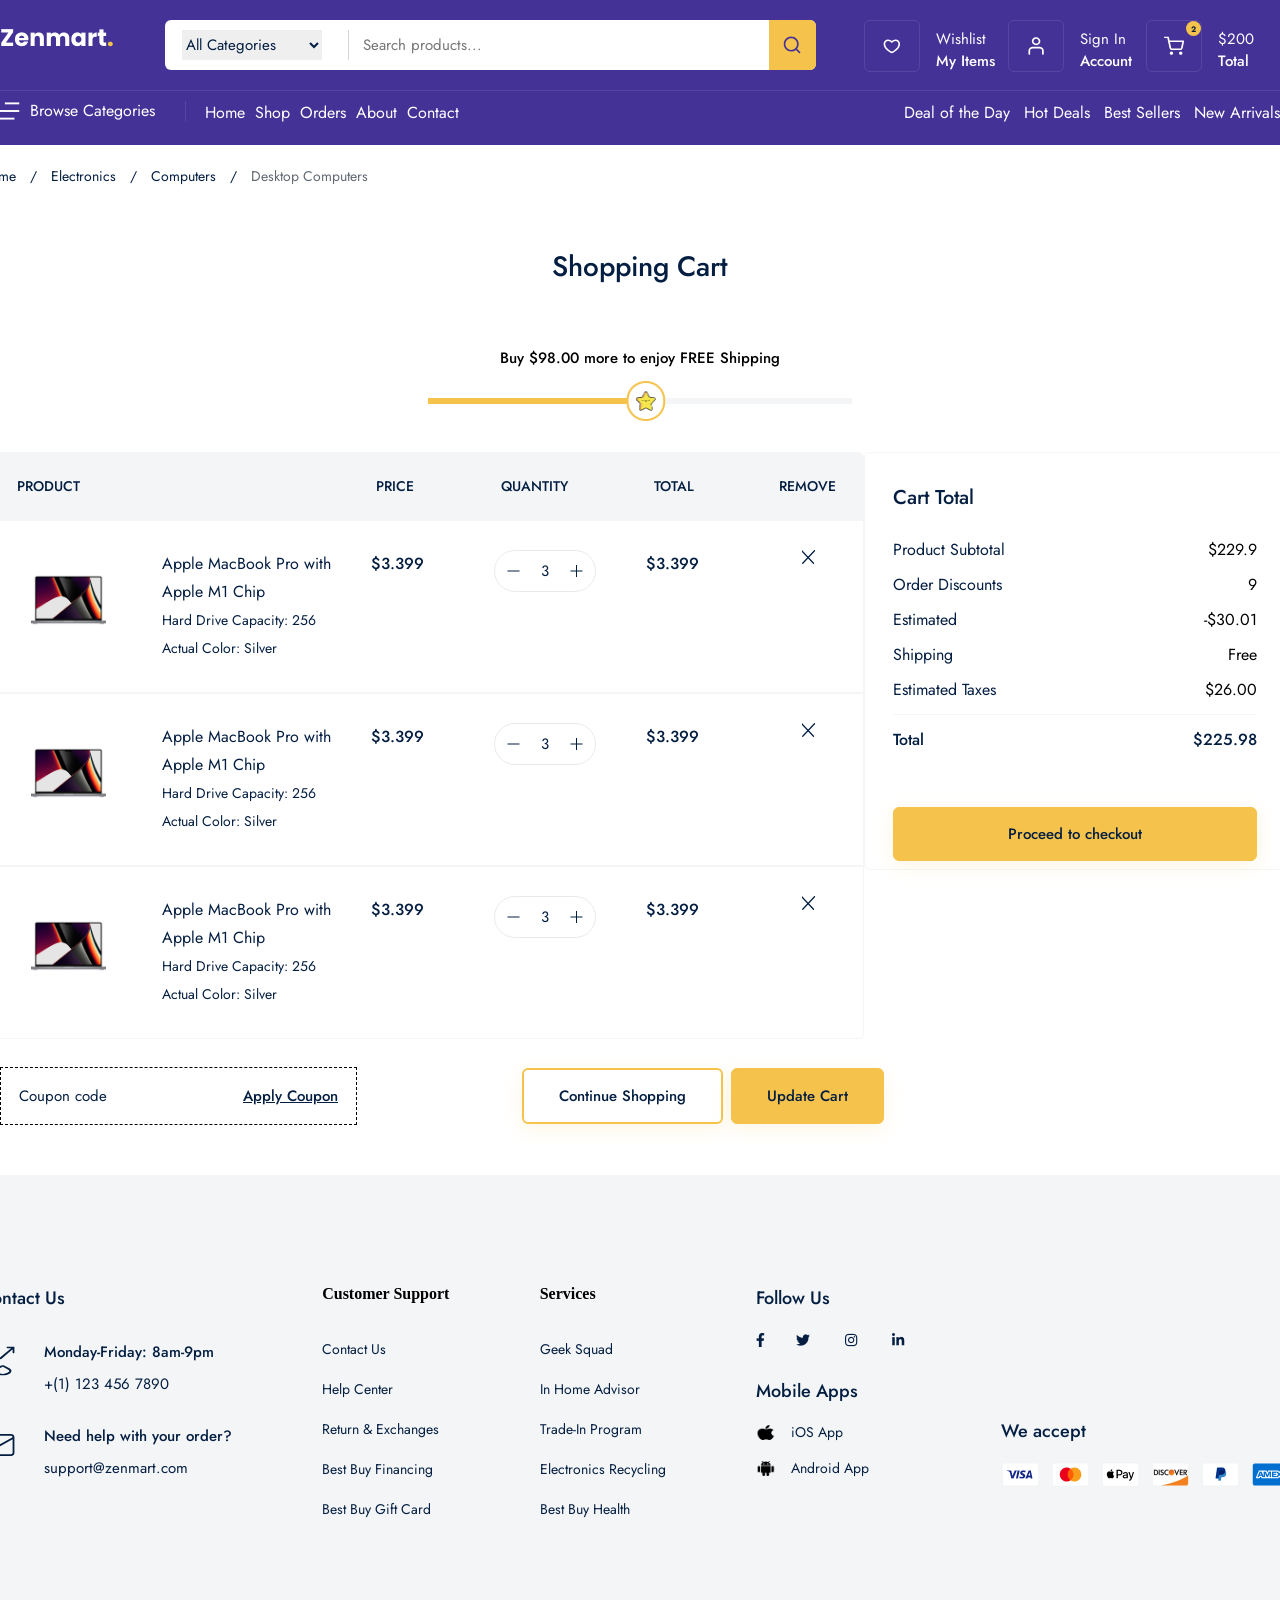
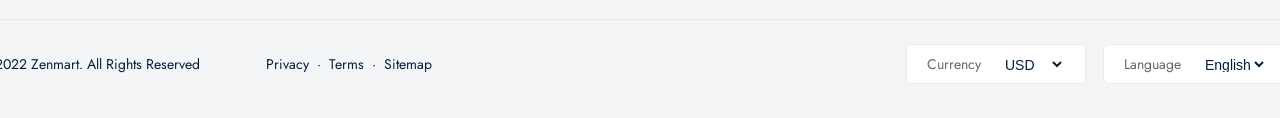
<file: order/cart.html>
<!doctype html>
<html lang="en">
  <head>
    <meta charset="UTF-8" />
    <meta name="viewport" content="width=device-width, initial-scale=1.0" />
    <title>Zenmart</title>
    <link rel="preconnect" href="https://fonts.googleapis.com" />
    <link rel="preconnect" href="https://fonts.gstatic.com" crossorigin />
    <link
      href="https://fonts.googleapis.com/css2?family=Jost:ital,wght@0,100..900;1,100..900&family=Raleway:ital,wght@0,100..900;1,100..900&display=swap"
      rel="stylesheet"
    />
    <link rel="stylesheet" href="../public/css/command.css" />
    <link rel="stylesheet" href="../public/css/cart.css" />
  </head>
  <body>
    <div class="navbar_frame">
      <div class="container">
        <div class="navbar_top">
          <a href="../index.html">
            <img src="../public/images/icons/logo.png" alt="" />
          </a>

          <div class="nav_search_frame">
            <div class="search_box">
              <div class="category_list">
                <select name="" id="">
                  <option value="all" selected>All Categories</option>
                  <option value="computer">Computer</option>
                </select>
              </div>
              <input type="text" placeholder="Search products..." />
            </div>
            <div class="search_icon_box">
              <img src="../public/images/icons/search.svg" alt="" />
            </div>
          </div>
          <div class="nav_top_menu">
            <a href="../order/cart.html">
              <div class="top_menu_box">
                <div class="box_icon_box">
                  <img src="../public/images/icons/heart.svg" alt="" />
                </div>
                <div class="box_info_box">
                  <span>Wishlist</span>
                  <strong>My Items</strong>
                </div>
              </div>
            </a>
            <a href="../other/login.html">
              <div class="top_menu_box">
                <div class="box_icon_box">
                  <img src="../public/images/icons/profile.svg" alt="" />
                </div>
                <div class="box_info_box">
                  <span>Sign In</span>
                  <strong>Account</strong>
                </div>
              </div>
            </a>
            <a href="../order/cart.html">
              <div class="top_menu_box">
                <div class="box_icon_box">
                  <div class="basket_count">2</div>
                  <img src="../public/images/icons/shopping-cart.svg" alt="" />
                </div>
                <div class="box_info_box">
                  <span>$200</span>
                  <strong>Total</strong>
                </div>
              </div>
            </a>
            <div></div>
            <div></div>
          </div>
        </div>
        <div class="navbar_bott">
          <div class="navbar_bott_menu_box">
            <div class="browse_box">
              <img src="../public/images/icons/browse.svg" alt="" />
              <span>Browse Categories</span>
            </div>

            <div class="navbar_route_menu">
              <a href="../index.html">Home</a>
              <a href="../product/all.html" class="active">Shop</a>
              <a href="../order/cart.html">Orders</a>
              <a href="../other/about.html">About</a>
              <a href="../other/contact.html">Contact</a>
            </div>
            <div class="sorting_menu">
              <span>Deal of the Day</span>
              <span>Hot Deals</span>
              <span>Best Sellers</span>
              <span>New Arrivals</span>
            </div>
          </div>
        </div>
      </div>
    </div>

    <div class="cart_page">
      <div class="page_router">
        <span>Home</span>
        <span class="drop">/</span>
        <span>Electronics</span>
        <span class="drop">/</span>
        <span>Computers</span>
        <span class="drop">/</span>
        <span class="active">Desktop Computers</span>
      </div>
      <div class="shopping_title_frame">
        <div class="container">
          <strong>Shopping Cart</strong>
          <p>Buy $98.00 more to enjoy FREE Shipping</p>
          <div class="process_box">
            <div class="color_div">
              <div class="yellow_div"></div>
              <div class="gray_div"></div>
            </div>
            <img src="../public/images/icons/process_icon.png" alt="" />
          </div>
        </div>
      </div>
      <div class="cart_box_frame">
        <div class="container">
          <div class="cart_product">
            <div class="cart_name">
              <p style="width: 359px">PRODUCT</p>
              <p style="width: 50px; margin-right: 75px">PRICE</p>
              <p style="width: 71px; margin-right: 82px">QUANTITY</p>
              <p style="width: 43px; margin-right: 82px">TOTAL</p>
              <p>REMOVE</p>
            </div>
            <div class="cart_object">
              <div class="product_img_title">
                <img src="../public/images/products/macbook_16.png" alt="" />
              </div>
              <div class="product_title">
                <p>Apple MacBook Pro with Apple M1 Chip</p>
                <span>Hard Drive Capacity: 256</span>
                <span>Actual Color: Silver</span>
              </div>
              <div class="price_cart">$3.399</div>
              <div class="number_box">
                <div class="minus_box">
                  <div></div>
                </div>
                <p>3</p>
                <div class="plus_box">
                  <div class="horizontal_line"></div>
                  <div class="vertical_line"></div>
                </div>
              </div>
              <div class="price_cart" style="margin-left: 50px">$3.399</div>
              <div class="remove_cart_box">
                <img src="../public/images/icons/remove_btn.svg" alt="" />
              </div>
            </div>
            <div class="cart_object">
              <div class="product_img_title">
                <img src="../public/images/products/macbook_16.png" alt="" />
              </div>
              <div class="product_title">
                <p>Apple MacBook Pro with Apple M1 Chip</p>
                <span>Hard Drive Capacity: 256</span>
                <span>Actual Color: Silver</span>
              </div>
              <div class="price_cart">$3.399</div>
              <div class="number_box">
                <div class="minus_box">
                  <div></div>
                </div>
                <p>3</p>
                <div class="plus_box">
                  <div class="horizontal_line"></div>
                  <div class="vertical_line"></div>
                </div>
              </div>
              <div class="price_cart" style="margin-left: 50px">$3.399</div>
              <div class="remove_cart_box">
                <img src="../public/images/icons/remove_btn.svg" alt="" />
              </div>
            </div>
            <div class="cart_object" style="border-radius: 0 0 6px 6px">
              <div class="product_img_title">
                <img src="../public/images/products/macbook_16.png" alt="" />
              </div>
              <div class="product_title">
                <p>Apple MacBook Pro with Apple M1 Chip</p>
                <span>Hard Drive Capacity: 256</span>
                <span>Actual Color: Silver</span>
              </div>
              <div class="price_cart">$3.399</div>
              <div class="number_box">
                <div class="minus_box">
                  <div></div>
                </div>
                <p>3</p>
                <div class="plus_box">
                  <div class="horizontal_line"></div>
                  <div class="vertical_line"></div>
                </div>
              </div>
              <div class="price_cart" style="margin-left: 50px">$3.399</div>
              <div class="remove_cart_box">
                <img src="../public/images/icons/remove_btn.svg" alt="" />
              </div>
            </div>
          </div>
          <div class="cart_total_right">
            <p class="cart_total_title">Cart Total</p>
            <div class="items_price_box">
              <div class="price_box_left">
                <p>Product Subtotal</p>
                <p>Order Discounts</p>
                <p>Estimated</p>
                <p>Shipping</p>
                <p>Estimated Taxes</p>
              </div>
              <div class="price_box_right">
                <p>$229.9</p>
                <p>9</p>
                <p>-$30.01</p>
                <p>Free</p>
                <p>$26.00</p>
              </div>
            </div>
            <div class="total_end">
              <strong>Total</strong>
              <strong>$225.98</strong>
            </div>
            <div class="proceed_button_box">Proceed to checkout</div>
          </div>
        </div>
      </div>
      <div class="coupon_button_frame">
        <div class="container">
          <div class="coupon_box">
            <p>Coupon code</p>
            <strong>Apply Coupon</strong>
          </div>
          <div class="continue_button">
            <p>Continue Shopping</p>
          </div>
          <div class="update_cart_button">
            <p>Update Cart</p>
          </div>
        </div>
      </div>
    </div>
    <div class="footer_frame">
      <div class="container">
        <div class="footer_top">
          <div class="contact_us_boxes">
            <strong>Contact Us</strong>
            <div class="contact_us_wrapper">
              <div class="contact_top">
                <img src="../public/images/icons/phone-call.svg" alt="" />
                <div class="contact_info">
                  <strong>Monday-Friday: 8am-9pm</strong>
                  <p>+(1) 123 456 7890</p>
                </div>
              </div>
            </div>
            <div class="contact_us_wrapper">
              <div class="contact_top">
                <img src="../public/images/icons/email.svg" alt="" />
                <div class="contact_info">
                  <strong>Need help with your order?</strong>
                  <p>support@zenmart.com</p>
                </div>
              </div>
            </div>
          </div>
          <div class="customer_support_boxes">
            <strong>Customer Support</strong>
            <div class="customer_support_types">
              <a href="">Contact Us</a>
              <a href="">Help Center</a>
              <a href="">Return & Exchanges</a>
              <a href="">Best Buy Financing</a>
              <a href="">Best Buy Gift Card</a>
            </div>
          </div>
          <div class="customer_support_boxes">
            <strong>Services</strong>
            <div class="customer_support_types">
              <a href="">Geek Squad</a>
              <a href="">In Home advisor</a>
              <a href="">Trade-In Program</a>
              <a href="">Electronics Recycling</a>
              <a href="">Best Buy Health</a>
            </div>
          </div>
          <div class="mobile_app_boxes">
            <div class="social_media_boxes">
              <strong>Follow Us</strong>
              <div class="social_media_types">
                <img src="../public/images/icons/facebbok.png" alt="" />
                <img src="../public/images/icons/twitter.png" alt="" />
                <img src="../public/images/icons/instagram.png" alt="" />
                <img
                  src="../public/images/icons/linkedln.png"
                  alt=""
                  style="margin-right: 0"
                />
              </div>
            </div>
            <div class="app_version">
              <strong>Mobile Apps</strong>
              <div class="phone_types">
                <div class="ios_or_android">
                  <img src="../public/images/icons/apple_icon.png" alt="" />
                  <span>iOS App</span>
                </div>
                <div class="ios_or_android">
                  <img src="../public/images/icons/android_icon.png" alt="" />
                  <span>Android App</span>
                </div>
              </div>
            </div>
          </div>
          <div class="card_boxes">
            <strong>We accept</strong>
            <div>
              <img src="../public/images/icons/visa.png" alt="" />
              <img src="../public/images/icons/master_card.png" alt="" />
              <img src="../public/images/icons/apple_pay.png" alt="" />
              <img src="../public/images/icons/dicvover.png" alt="" />
              <img src="../public/images/icons/paypal.png" alt="" />
              <img src="../public/images/icons/amex.png" alt="" />
            </div>
          </div>
        </div>
        <div class="footer_wrapper">
          <div class="footer_wrapper_left">
            <span>© 2022 Zenmart. All Rights Reserved</span>
            <div class="rules_info">
              <p>Privacy</p>
              <p>&middot</p>
              <p>Terms</p>
              <p>&middot</p>
              <p>Sitemap</p>
            </div>
          </div>
          <div class="footer_wrapper_right">
            <div class="footer_select_box">
              <span>Currency </span>
              <select name="" id="">
                <option value="" selected>USD</option>
                <option value="">UZS</option>
              </select>
            </div>
            <div class="footer_select_box">
              <span>Language </span>
              <select name="" id="">
                <option value="" selected>English</option>
                <option value="">Uzbek</option>
              </select>
            </div>
            <div class="option_language"></div>
          </div>
        </div>
      </div>
    </div>
  </body>
</html>
</file>
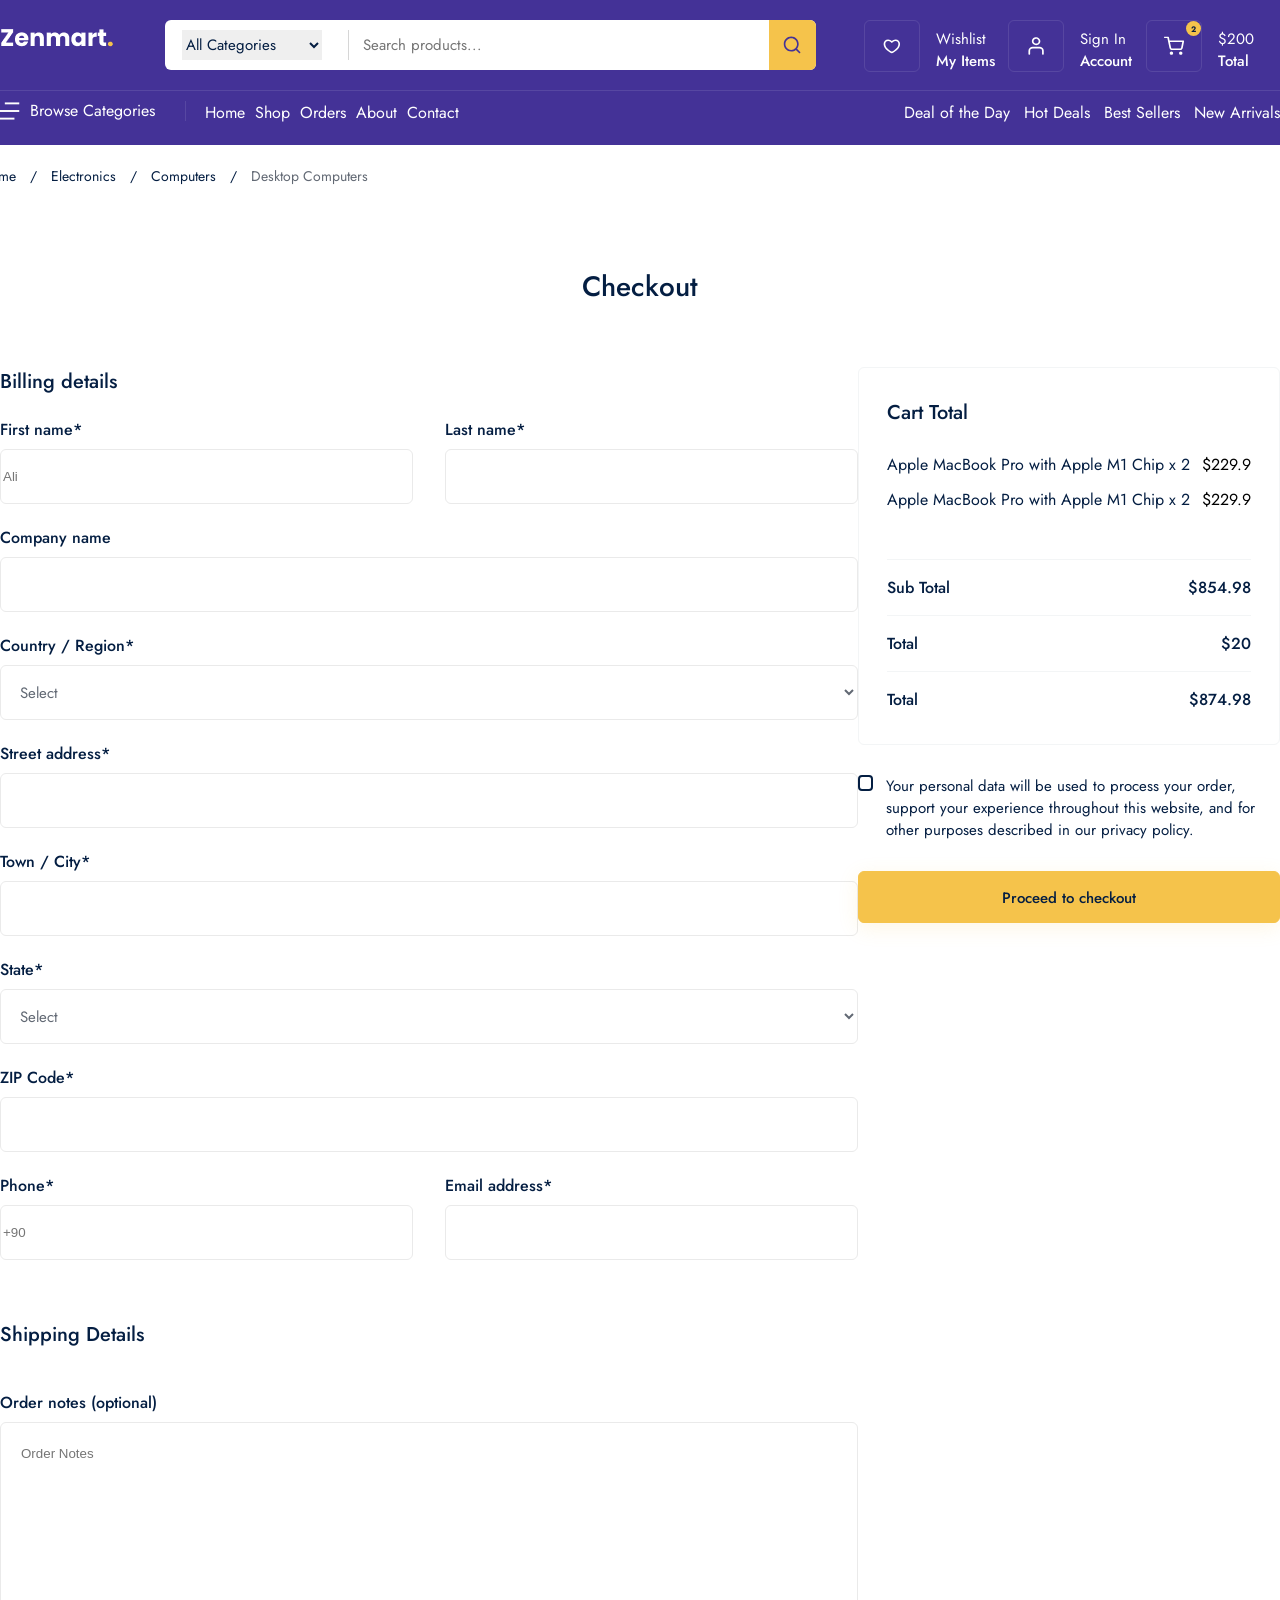
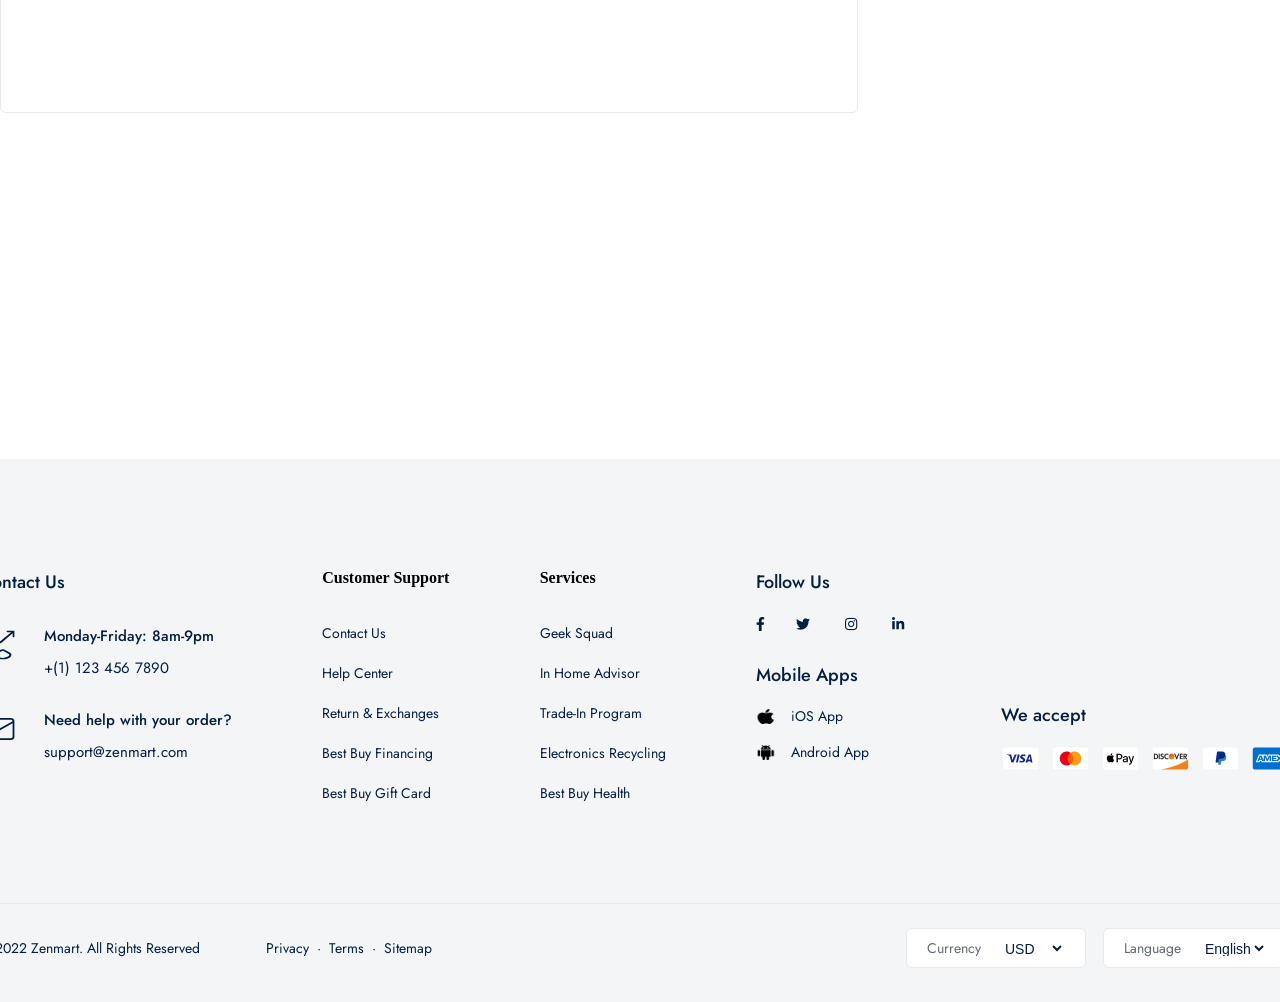
<file: order/checkout.html>
<!doctype html>
<html lang="en">
  <head>
    <meta charset="UTF-8" />
    <meta name="viewport" content="width=device-width, initial-scale=1.0" />
    <title>Zenmart</title>
    <link rel="preconnect" href="https://fonts.googleapis.com" />
    <link rel="preconnect" href="https://fonts.gstatic.com" crossorigin />
    <link
      href="https://fonts.googleapis.com/css2?family=Jost:ital,wght@0,100..900;1,100..900&family=Raleway:ital,wght@0,100..900;1,100..900&display=swap"
      rel="stylesheet"
    />
    <link rel="stylesheet" href="../public/css/command.css" />
    <link rel="stylesheet" href="../public/css/checkout.css" />
  </head>
  <body>
    <div class="navbar_frame">
      <div class="container">
        <div class="navbar_top">
          <a href="../index.html">
            <img src="../public/images/icons/logo.png" alt="" />
          </a>

          <div class="nav_search_frame">
            <div class="search_box">
              <div class="category_list">
                <select name="" id="">
                  <option value="all" selected>All Categories</option>
                  <option value="computer">Computer</option>
                </select>
              </div>
              <input type="text" placeholder="Search products..." />
            </div>
            <div class="search_icon_box">
              <img src="../public/images/icons/search.svg" alt="" />
            </div>
          </div>
          <div class="nav_top_menu">
            <a href="../order/cart.html">
              <div class="top_menu_box">
                <div class="box_icon_box">
                  <img src="../public/images/icons/heart.svg" alt="" />
                </div>
                <div class="box_info_box">
                  <span>Wishlist</span>
                  <strong>My Items</strong>
                </div>
              </div>
            </a>
            <a href="../other/login.html">
              <div class="top_menu_box">
                <div class="box_icon_box">
                  <img src="../public/images/icons/profile.svg" alt="" />
                </div>
                <div class="box_info_box">
                  <span>Sign In</span>
                  <strong>Account</strong>
                </div>
              </div>
            </a>
            <a href="../order/cart.html">
              <div class="top_menu_box">
                <div class="box_icon_box">
                  <div class="basket_count">2</div>
                  <img src="../public/images/icons/shopping-cart.svg" alt="" />
                </div>
                <div class="box_info_box">
                  <span>$200</span>
                  <strong>Total</strong>
                </div>
              </div>
            </a>
            <div></div>
            <div></div>
          </div>
        </div>
        <div class="navbar_bott">
          <div class="navbar_bott_menu_box">
            <div class="browse_box">
              <img src="../public/images/icons/browse.svg" alt="" />
              <span>Browse Categories</span>
            </div>

            <div class="navbar_route_menu">
              <a href="../index.html">Home</a>
              <a href="../product/all.html" class="active">Shop</a>
              <a href="../order/cart.html">Orders</a>
              <a href="../other/about.html">About</a>
              <a href="../other/contact.html">Contact</a>
            </div>
            <div class="sorting_menu">
              <span>Deal of the Day</span>
              <span>Hot Deals</span>
              <span>Best Sellers</span>
              <span>New Arrivals</span>
            </div>
          </div>
        </div>
      </div>
    </div>

    <div class="checkout_page">
      <div class="page_router">
        <span>Home</span>
        <span class="drop">/</span>
        <span>Electronics</span>
        <span class="drop">/</span>
        <span>Computers</span>
        <span class="drop">/</span>
        <span class="active">Desktop Computers</span>
      </div>
      <div class="p_checkout">Checkout</div>
      <div class="filling_form_frame">
        <div class="container">
          <div class="filling_form_left">
            <p class="billing_details">Billing details</p>
            <div class="name_input_boxes">
              <div class="first_name">
                <p>First name*</p>
                <input type="text" placeholder="Ali" />
              </div>
              <div class="first_name">
                <p>Last name*</p>
                <input type="text" />
              </div>
            </div>
            <div class="company_name_box">
              <p>Company name</p>
              <input type="text" />
            </div>
            <div class="country_box">
              <p>Country / Region*</p>
              <select name="" id="">
                <option value="" selected disabled>Select</option>
                <option value="">USA</option>
                <option value="">Uzbekistan</option>
                <option value="">South Korea</option>
              </select>
            </div>
            <div class="company_name_box">
              <p>Street address*</p>
              <input type="text" />
            </div>
            <div class="company_name_box">
              <p>Town / City*</p>
              <input type="text" />
            </div>
            <div class="country_box">
              <p>State*</p>
              <select name="" id="">
                <option value="" selected disabled>Select</option>
                <option value="">Nyu-York</option>
                <option value="">Washington</option>
                <option value="">Los Angeles</option>
              </select>
            </div>
            <div class="company_name_box">
              <p>ZIP Code*</p>
              <input type="text" />
            </div>
            <div class="name_input_boxes" style="margin-top: 20px">
              <div class="first_name">
                <p>Phone*</p>
                <input type="text" placeholder="+90" />
              </div>
              <div class="first_name">
                <p>Email address*</p>
                <input type="text" />
              </div>
            </div>
            <p class="billing_details" style="margin-top: 60px">
              Shipping Details
            </p>
            <div class="company_name_box">
              <p>Order notes (optional)</p>
              <input
                type="text"
                style="padding: 30px 0 259px 20px; margin-bottom: 346px"
                placeholder="Order Notes"
              />
            </div>
          </div>
          <div class="form_right_main">
            <div class="filling_form_right">
              <p class="cart_total_title">Cart Total</p>
              <div class="items_price_box">
                <div class="price_box_left">
                  <p>Apple MacBook Pro with Apple M1 Chip x 2</p>
                  <p>Apple MacBook Pro with Apple M1 Chip x 2</p>
                </div>
                <div class="price_box_right">
                  <p>$229.9</p>
                  <p>$229.9</p>
                </div>
              </div>
              <div class="total_end">
                <strong>Sub Total</strong>
                <strong>$854.98</strong>
              </div>
              <div class="total_end">
                <strong>Total</strong>
                <strong>$20</strong>
              </div>
              <div class="total_end">
                <strong>Total</strong>
                <strong>$874.98</strong>
              </div>
            </div>
            <div class="agree_privacy_button">
              <div class="privacy_box"></div>
              <span
                >Your personal data will be used to process your order, support
                your experience throughout this website, and for other purposes
                described in our privacy policy.</span
              >
            </div>
            <div class="proceed_button_box">Proceed to checkout</div>
          </div>
        </div>
      </div>
    </div>
    <div class="footer_frame">
      <div class="container">
        <div class="footer_top">
          <div class="contact_us_boxes">
            <strong>Contact Us</strong>
            <div class="contact_us_wrapper">
              <div class="contact_top">
                <img src="../public/images/icons/phone-call.svg" alt="" />
                <div class="contact_info">
                  <strong>Monday-Friday: 8am-9pm</strong>
                  <p>+(1) 123 456 7890</p>
                </div>
              </div>
            </div>
            <div class="contact_us_wrapper">
              <div class="contact_top">
                <img src="../public/images/icons/email.svg" alt="" />
                <div class="contact_info">
                  <strong>Need help with your order?</strong>
                  <p>support@zenmart.com</p>
                </div>
              </div>
            </div>
          </div>
          <div class="customer_support_boxes">
            <strong>Customer Support</strong>
            <div class="customer_support_types">
              <a href="">Contact Us</a>
              <a href="">Help Center</a>
              <a href="">Return & Exchanges</a>
              <a href="">Best Buy Financing</a>
              <a href="">Best Buy Gift Card</a>
            </div>
          </div>
          <div class="customer_support_boxes">
            <strong>Services</strong>
            <div class="customer_support_types">
              <a href="">Geek Squad</a>
              <a href="">In Home advisor</a>
              <a href="">Trade-In Program</a>
              <a href="">Electronics Recycling</a>
              <a href="">Best Buy Health</a>
            </div>
          </div>
          <div class="mobile_app_boxes">
            <div class="social_media_boxes">
              <strong>Follow Us</strong>
              <div class="social_media_types">
                <img src="../public/images/icons/facebbok.png" alt="" />
                <img src="../public/images/icons/twitter.png" alt="" />
                <img src="../public/images/icons/instagram.png" alt="" />
                <img
                  src="../public/images/icons/linkedln.png"
                  alt=""
                  style="margin-right: 0"
                />
              </div>
            </div>
            <div class="app_version">
              <strong>Mobile Apps</strong>
              <div class="phone_types">
                <div class="ios_or_android">
                  <img src="../public/images/icons/apple_icon.png" alt="" />
                  <span>iOS App</span>
                </div>
                <div class="ios_or_android">
                  <img src="../public/images/icons/android_icon.png" alt="" />
                  <span>Android App</span>
                </div>
              </div>
            </div>
          </div>
          <div class="card_boxes">
            <strong>We accept</strong>
            <div>
              <img src="../public/images/icons/visa.png" alt="" />
              <img src="../public/images/icons/master_card.png" alt="" />
              <img src="../public/images/icons/apple_pay.png" alt="" />
              <img src="../public/images/icons/dicvover.png" alt="" />
              <img src="../public/images/icons/paypal.png" alt="" />
              <img src="../public/images/icons/amex.png" alt="" />
            </div>
          </div>
        </div>
        <div class="footer_wrapper">
          <div class="footer_wrapper_left">
            <span>© 2022 Zenmart. All Rights Reserved</span>
            <div class="rules_info">
              <p>Privacy</p>
              <p>&middot</p>
              <p>Terms</p>
              <p>&middot</p>
              <p>Sitemap</p>
            </div>
          </div>
          <div class="footer_wrapper_right">
            <div class="footer_select_box">
              <span>Currency </span>
              <select name="" id="">
                <option value="" selected>USD</option>
                <option value="">UZS</option>
              </select>
            </div>
            <div class="footer_select_box">
              <span>Language </span>
              <select name="" id="">
                <option value="" selected>English</option>
                <option value="">Uzbek</option>
              </select>
            </div>
            <div class="option_language"></div>
          </div>
        </div>
      </div>
    </div>
  </body>
</html>
</file>
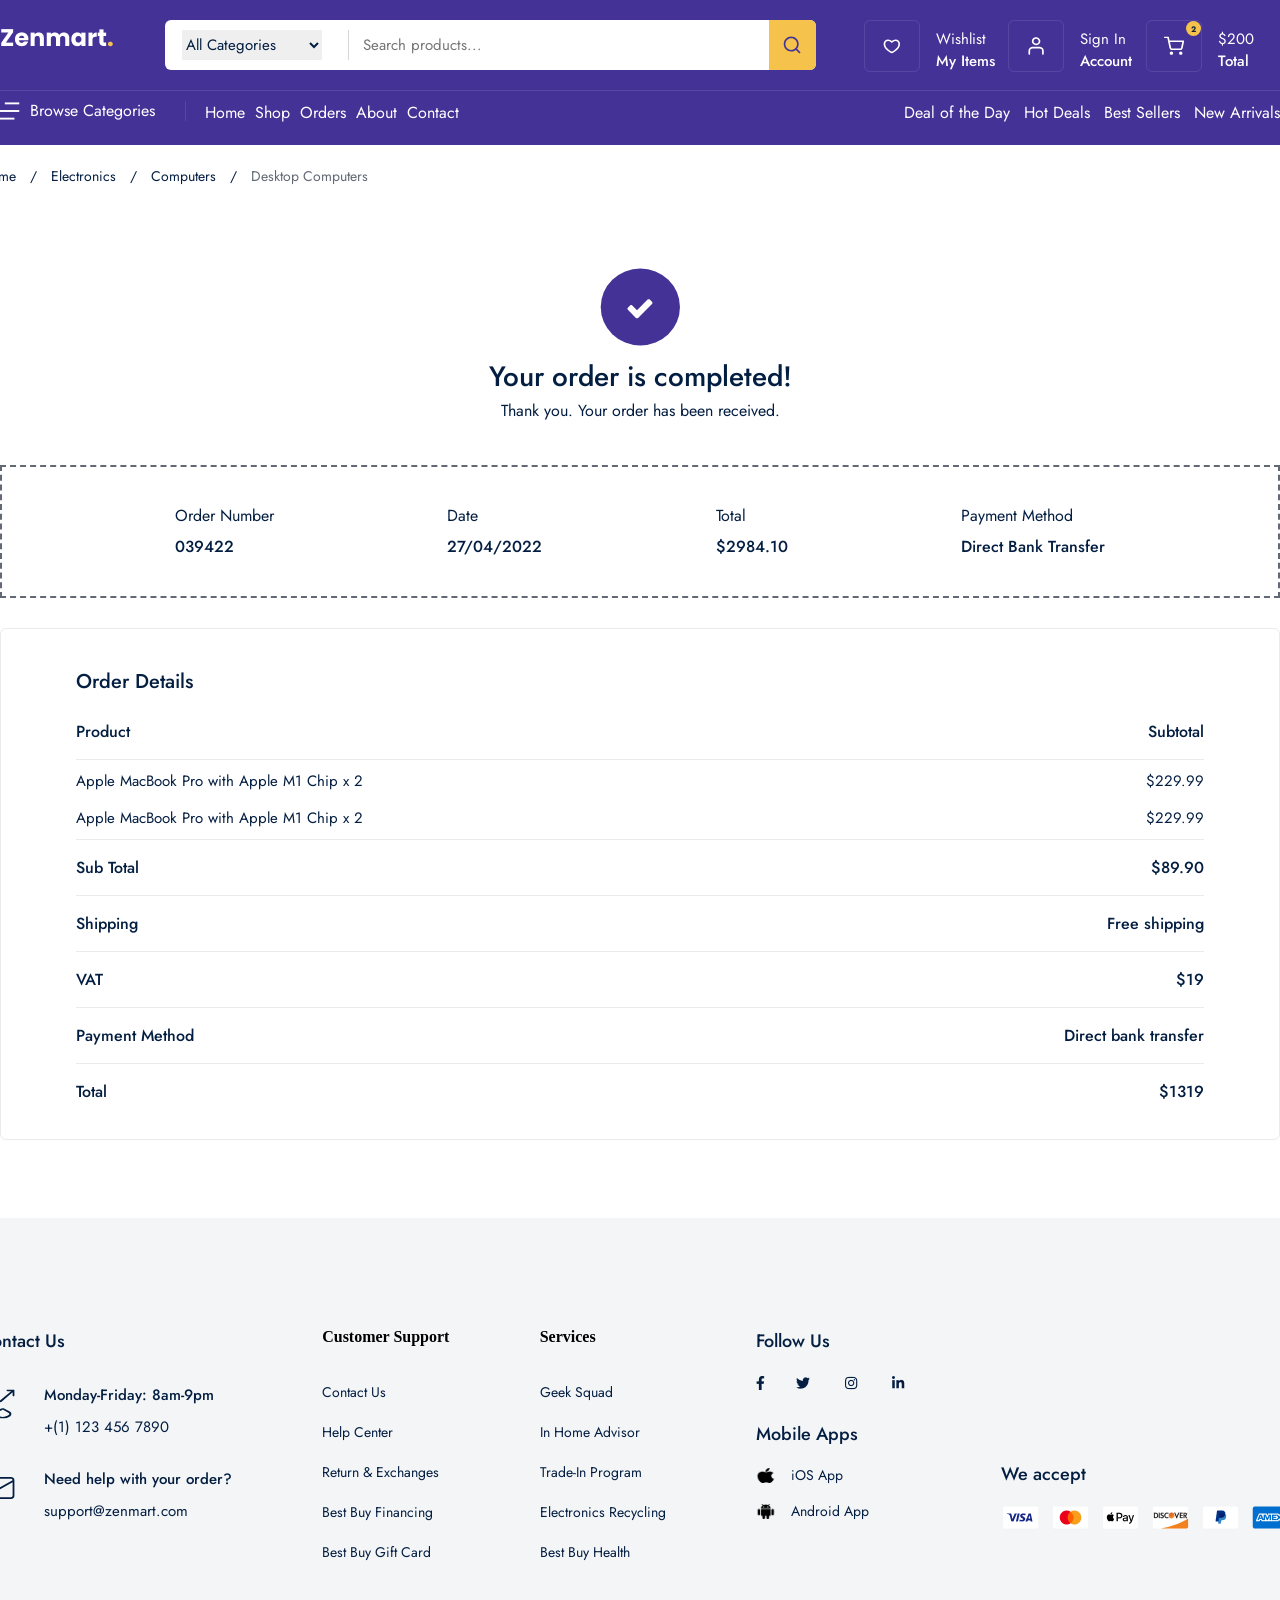
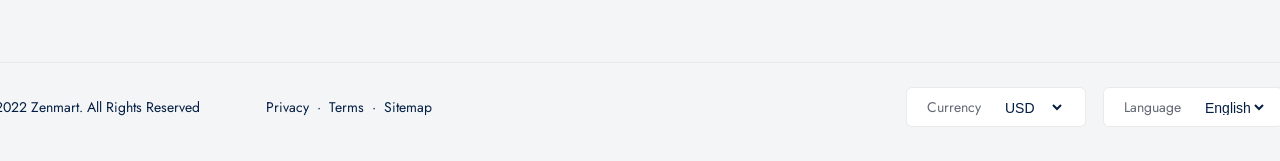
<file: order/received.html>
<!doctype html>
<html lang="en">
  <head>
    <meta charset="UTF-8" />
    <meta name="viewport" content="width=device-width, initial-scale=1.0" />
    <title>Zenmart</title>
    <link rel="preconnect" href="https://fonts.googleapis.com" />
    <link rel="preconnect" href="https://fonts.gstatic.com" crossorigin />
    <link
      href="https://fonts.googleapis.com/css2?family=Jost:ital,wght@0,100..900;1,100..900&family=Raleway:ital,wght@0,100..900;1,100..900&display=swap"
      rel="stylesheet"
    />
    <link rel="stylesheet" href="../public/css/command.css" />
    <link rel="stylesheet" href="../public/css/received.css" />
  </head>
  <body>
    <div class="navbar_frame">
      <div class="container">
        <div class="navbar_top">
          <a href="../index.html">
            <img src="../public/images/icons/logo.png" alt="" />
          </a>

          <div class="nav_search_frame">
            <div class="search_box">
              <div class="category_list">
                <select name="" id="">
                  <option value="all" selected>All Categories</option>
                  <option value="computer">Computer</option>
                </select>
              </div>
              <input type="text" placeholder="Search products..." />
            </div>
            <div class="search_icon_box">
              <img src="../public/images/icons/search.svg" alt="" />
            </div>
          </div>
          <div class="nav_top_menu">
            <a href="../order/cart.html">
              <div class="top_menu_box">
                <div class="box_icon_box">
                  <img src="../public/images/icons/heart.svg" alt="" />
                </div>
                <div class="box_info_box">
                  <span>Wishlist</span>
                  <strong>My Items</strong>
                </div>
              </div>
            </a>
            <a href="../other/login.html">
              <div class="top_menu_box">
                <div class="box_icon_box">
                  <img src="../public/images/icons/profile.svg" alt="" />
                </div>
                <div class="box_info_box">
                  <span>Sign In</span>
                  <strong>Account</strong>
                </div>
              </div>
            </a>
            <a href="../order/cart.html">
              <div class="top_menu_box">
                <div class="box_icon_box">
                  <div class="basket_count">2</div>
                  <img src="../public/images/icons/shopping-cart.svg" alt="" />
                </div>
                <div class="box_info_box">
                  <span>$200</span>
                  <strong>Total</strong>
                </div>
              </div>
            </a>
            <div></div>
            <div></div>
          </div>
        </div>
        <div class="navbar_bott">
          <div class="navbar_bott_menu_box">
            <div class="browse_box">
              <img src="../public/images/icons/browse.svg" alt="" />
              <span>Browse Categories</span>
            </div>

            <div class="navbar_route_menu">
              <a href="../index.html">Home</a>
              <a href="../product/all.html" class="active">Shop</a>
              <a href="../order/cart.html">Orders</a>
              <a href="../other/about.html">About</a>
              <a href="../other/contact.html">Contact</a>
            </div>
            <div class="sorting_menu">
              <span>Deal of the Day</span>
              <span>Hot Deals</span>
              <span>Best Sellers</span>
              <span>New Arrivals</span>
            </div>
          </div>
        </div>
      </div>
    </div>

    <div class="received_page">
      <div class="page_router">
        <span>Home</span>
        <span class="drop">/</span>
        <span>Electronics</span>
        <span class="drop">/</span>
        <span>Computers</span>
        <span class="drop">/</span>
        <span class="active">Desktop Computers</span>
      </div>
      <div class="icon_frame">
        <div class="container">
          <img src="../public/images/icons/successful.svg" alt="" />
          <strong>Your order is completed!</strong>
          <p>Thank you. Your order has been received.</p>
        </div>
      </div>
      <div class="order_form">
        <div class="container">
          <div class="detail_one">
            <p>Order Number</p>
            <strong>039422</strong>
          </div>
          <div class="detail_one">
            <p>Date</p>
            <strong>27/04/2022</strong>
          </div>
          <div class="detail_one">
            <p>Total</p>
            <strong>$2984.10</strong>
          </div>
          <div class="detail_one">
            <p>Payment Method</p>
            <strong>Direct Bank Transfer</strong>
          </div>
        </div>
      </div>
      <div class="order_details">
        <div class="container">
          <div class="order_details_title">Order Details</div>
          <div class="strong_tag_details">
            <strong>Product</strong>
            <strong>Subtotal</strong>
          </div>
          <div class="p_tag_details">
            <p>Apple MacBook Pro with Apple M1 Chip x 2</p>
            <p>$229.99</p>
          </div>
          <div
            class="p_tag_details"
            style="
              border-bottom: 1px solid rgba(234, 234, 234, 1);
              margin-top: 15px;
            "
          >
            <p>Apple MacBook Pro with Apple M1 Chip x 2</p>
            <p style="margin-top: 0px; margin-bottom: 10px">$229.99</p>
          </div>
          <div class="strong_tag_details">
            <strong>Sub Total</strong>
            <strong>$89.90</strong>
          </div>
          <div class="strong_tag_details">
            <strong>Shipping</strong>
            <strong>Free shipping</strong>
          </div>
          <div class="strong_tag_details">
            <strong>VAT</strong>
            <strong>$19</strong>
          </div>
          <div class="strong_tag_details">
            <strong>Payment Method</strong>
            <strong>Direct bank transfer</strong>
          </div>
          <div
            class="strong_tag_details"
            style="border: none; margin-bottom: -10px"
          >
            <strong>Total</strong>
            <strong>$1319</strong>
          </div>
        </div>
      </div>
    </div>
    <div class="footer_frame">
      <div class="container">
        <div class="footer_top">
          <div class="contact_us_boxes">
            <strong>Contact Us</strong>
            <div class="contact_us_wrapper">
              <div class="contact_top">
                <img src="../public/images/icons/phone-call.svg" alt="" />
                <div class="contact_info">
                  <strong>Monday-Friday: 8am-9pm</strong>
                  <p>+(1) 123 456 7890</p>
                </div>
              </div>
            </div>
            <div class="contact_us_wrapper">
              <div class="contact_top">
                <img src="../public/images/icons/email.svg" alt="" />
                <div class="contact_info">
                  <strong>Need help with your order?</strong>
                  <p>support@zenmart.com</p>
                </div>
              </div>
            </div>
          </div>
          <div class="customer_support_boxes">
            <strong>Customer Support</strong>
            <div class="customer_support_types">
              <a href="">Contact Us</a>
              <a href="">Help Center</a>
              <a href="">Return & Exchanges</a>
              <a href="">Best Buy Financing</a>
              <a href="">Best Buy Gift Card</a>
            </div>
          </div>
          <div class="customer_support_boxes">
            <strong>Services</strong>
            <div class="customer_support_types">
              <a href="">Geek Squad</a>
              <a href="">In Home advisor</a>
              <a href="">Trade-In Program</a>
              <a href="">Electronics Recycling</a>
              <a href="">Best Buy Health</a>
            </div>
          </div>
          <div class="mobile_app_boxes">
            <div class="social_media_boxes">
              <strong>Follow Us</strong>
              <div class="social_media_types">
                <img src="../public/images/icons/facebbok.png" alt="" />
                <img src="../public/images/icons/twitter.png" alt="" />
                <img src="../public/images/icons/instagram.png" alt="" />
                <img
                  src="../public/images/icons/linkedln.png"
                  alt=""
                  style="margin-right: 0"
                />
              </div>
            </div>
            <div class="app_version">
              <strong>Mobile Apps</strong>
              <div class="phone_types">
                <div class="ios_or_android">
                  <img src="../public/images/icons/apple_icon.png" alt="" />
                  <span>iOS App</span>
                </div>
                <div class="ios_or_android">
                  <img src="../public/images/icons/android_icon.png" alt="" />
                  <span>Android App</span>
                </div>
              </div>
            </div>
          </div>
          <div class="card_boxes">
            <strong>We accept</strong>
            <div>
              <img src="../public/images/icons/visa.png" alt="" />
              <img src="../public/images/icons/master_card.png" alt="" />
              <img src="../public/images/icons/apple_pay.png" alt="" />
              <img src="../public/images/icons/dicvover.png" alt="" />
              <img src="../public/images/icons/paypal.png" alt="" />
              <img src="../public/images/icons/amex.png" alt="" />
            </div>
          </div>
        </div>
        <div class="footer_wrapper">
          <div class="footer_wrapper_left">
            <span>© 2022 Zenmart. All Rights Reserved</span>
            <div class="rules_info">
              <p>Privacy</p>
              <p>&middot</p>
              <p>Terms</p>
              <p>&middot</p>
              <p>Sitemap</p>
            </div>
          </div>
          <div class="footer_wrapper_right">
            <div class="footer_select_box">
              <span>Currency </span>
              <select name="" id="">
                <option value="" selected>USD</option>
                <option value="">UZS</option>
              </select>
            </div>
            <div class="footer_select_box">
              <span>Language </span>
              <select name="" id="">
                <option value="" selected>English</option>
                <option value="">Uzbek</option>
              </select>
            </div>
            <div class="option_language"></div>
          </div>
        </div>
      </div>
    </div>
  </body>
</html>
</file>
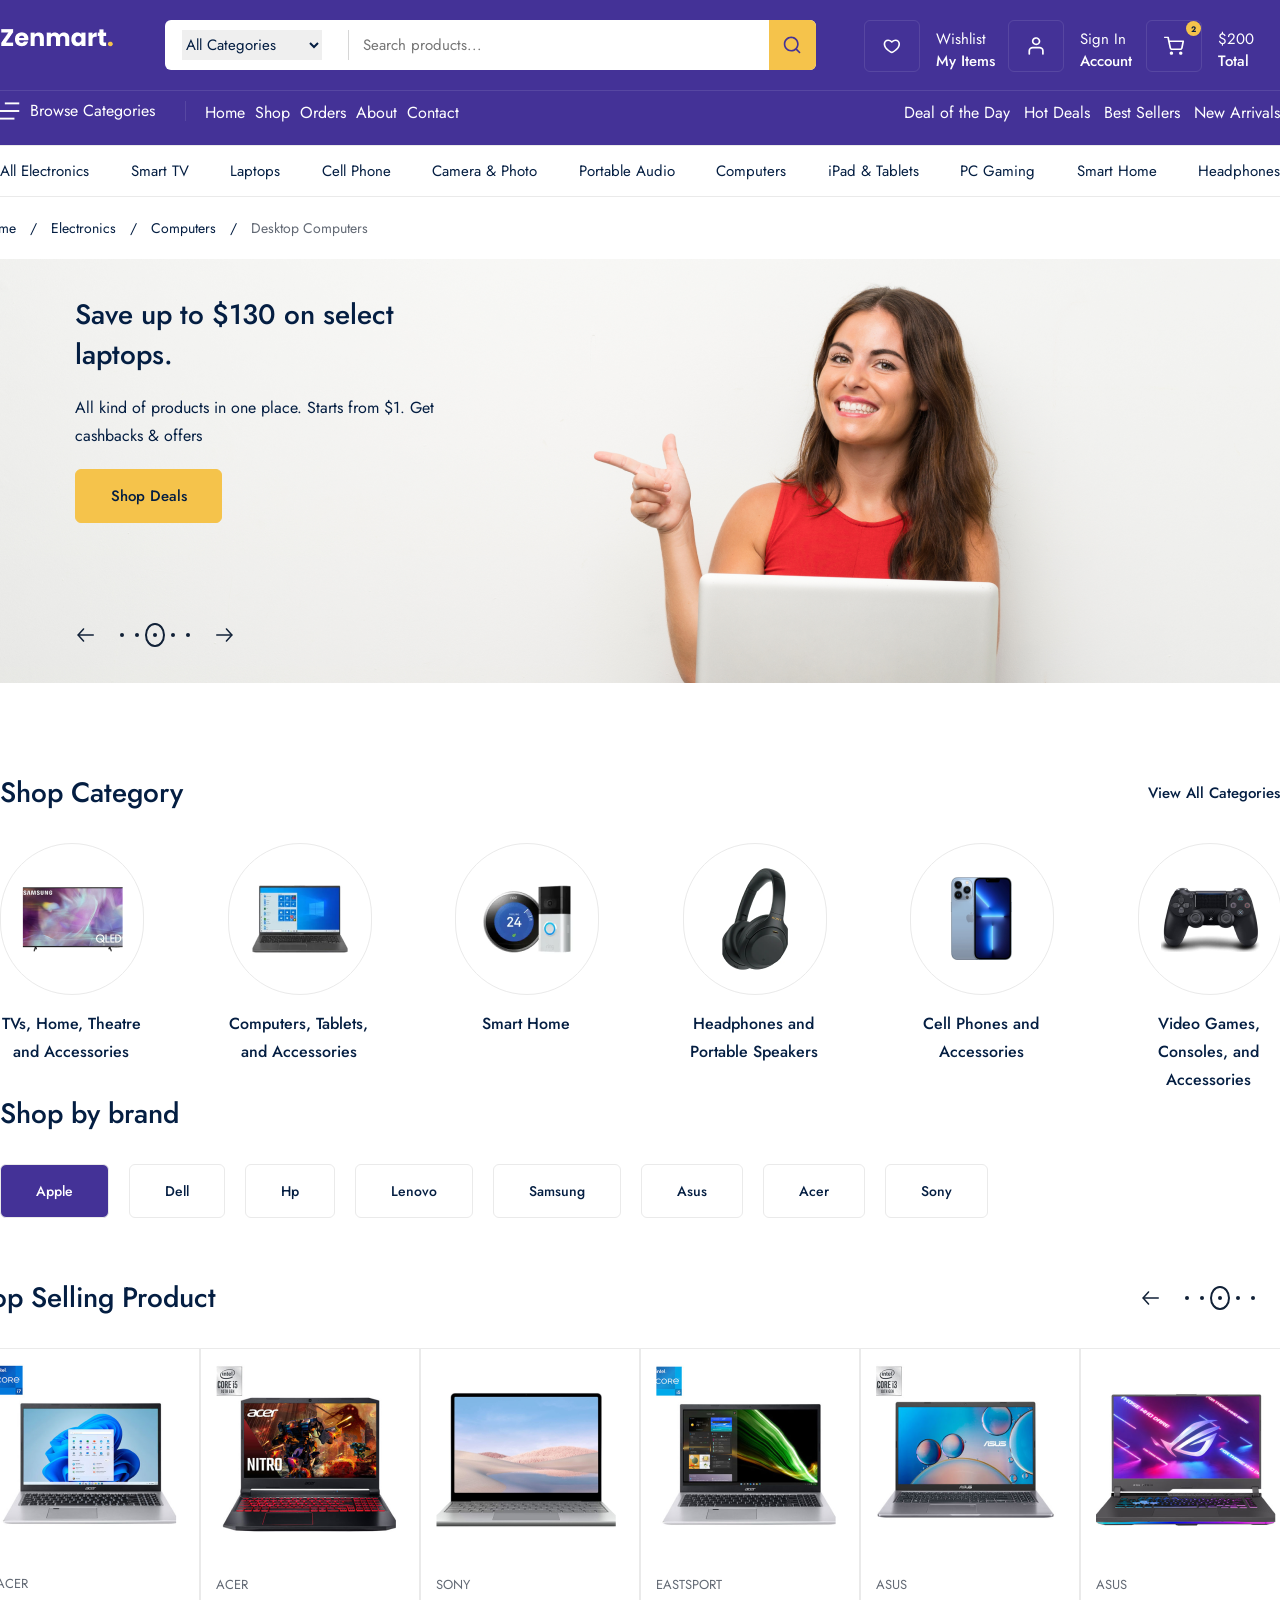
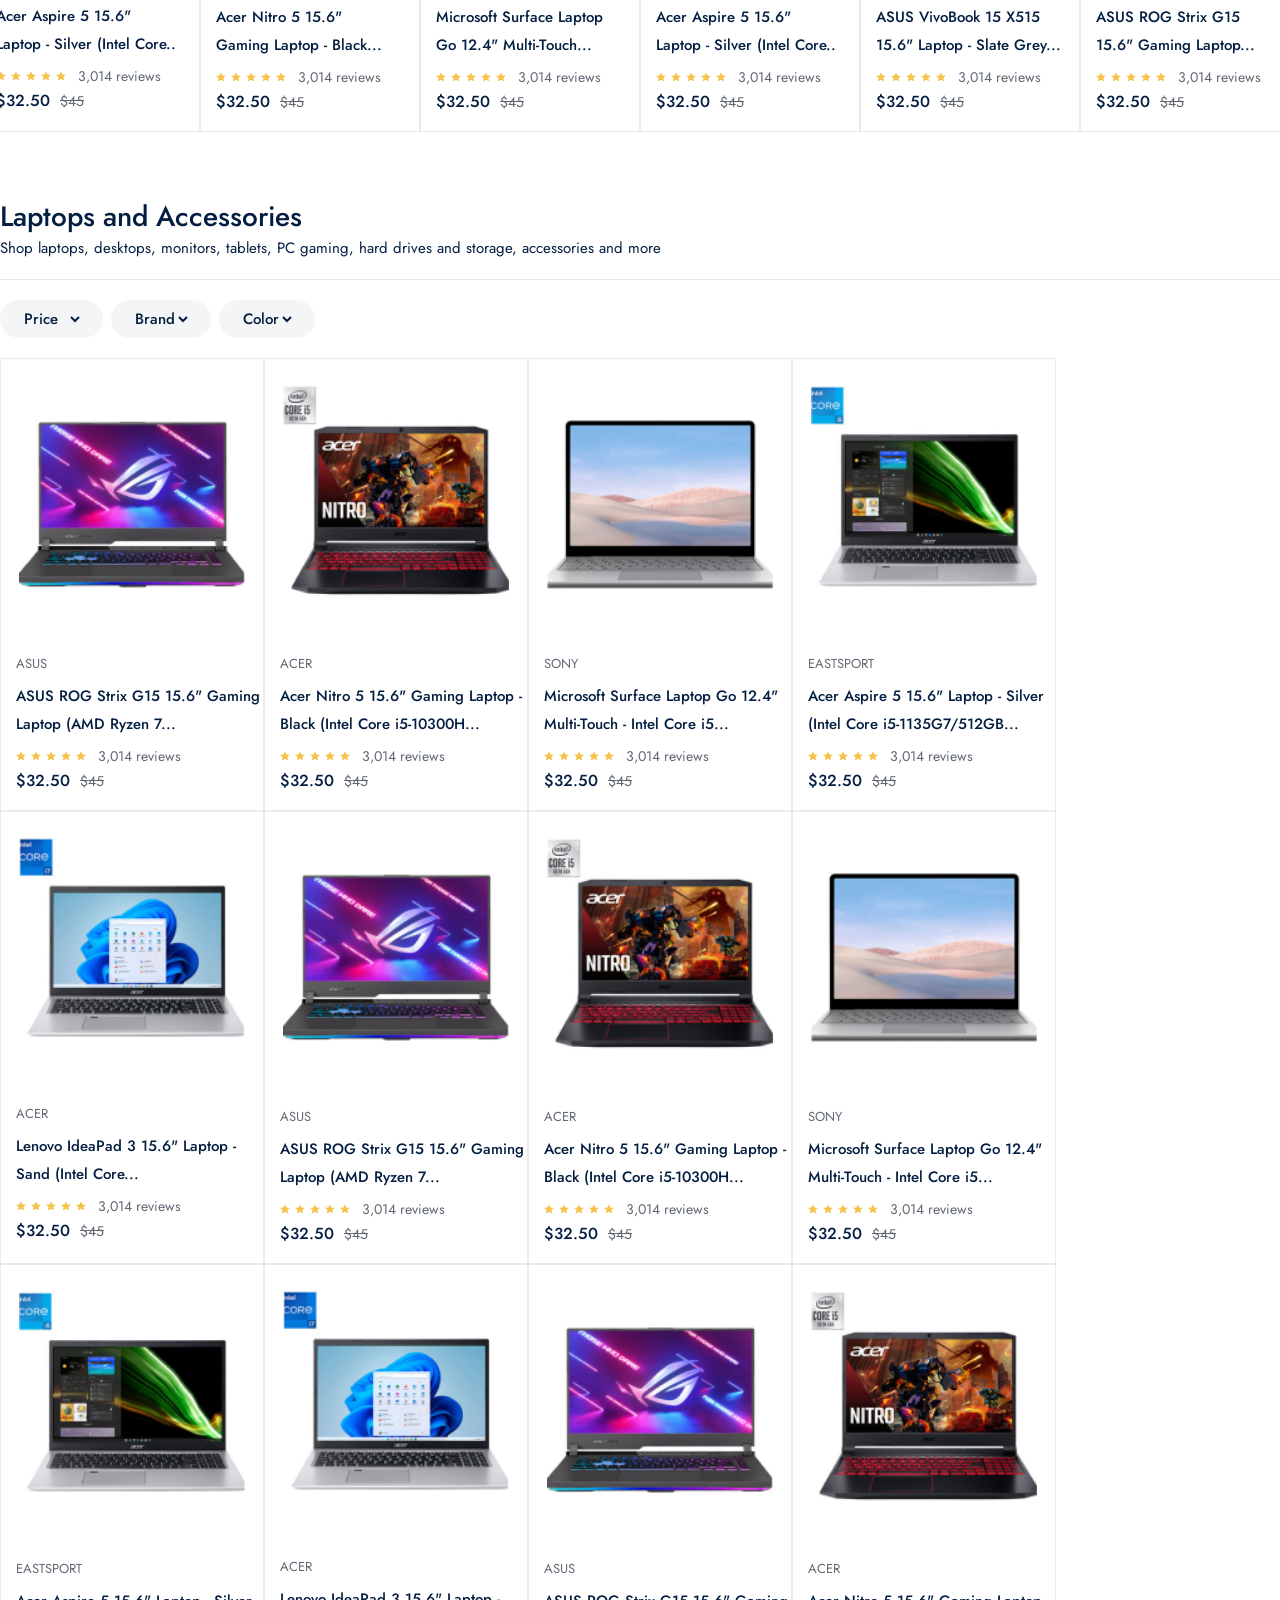
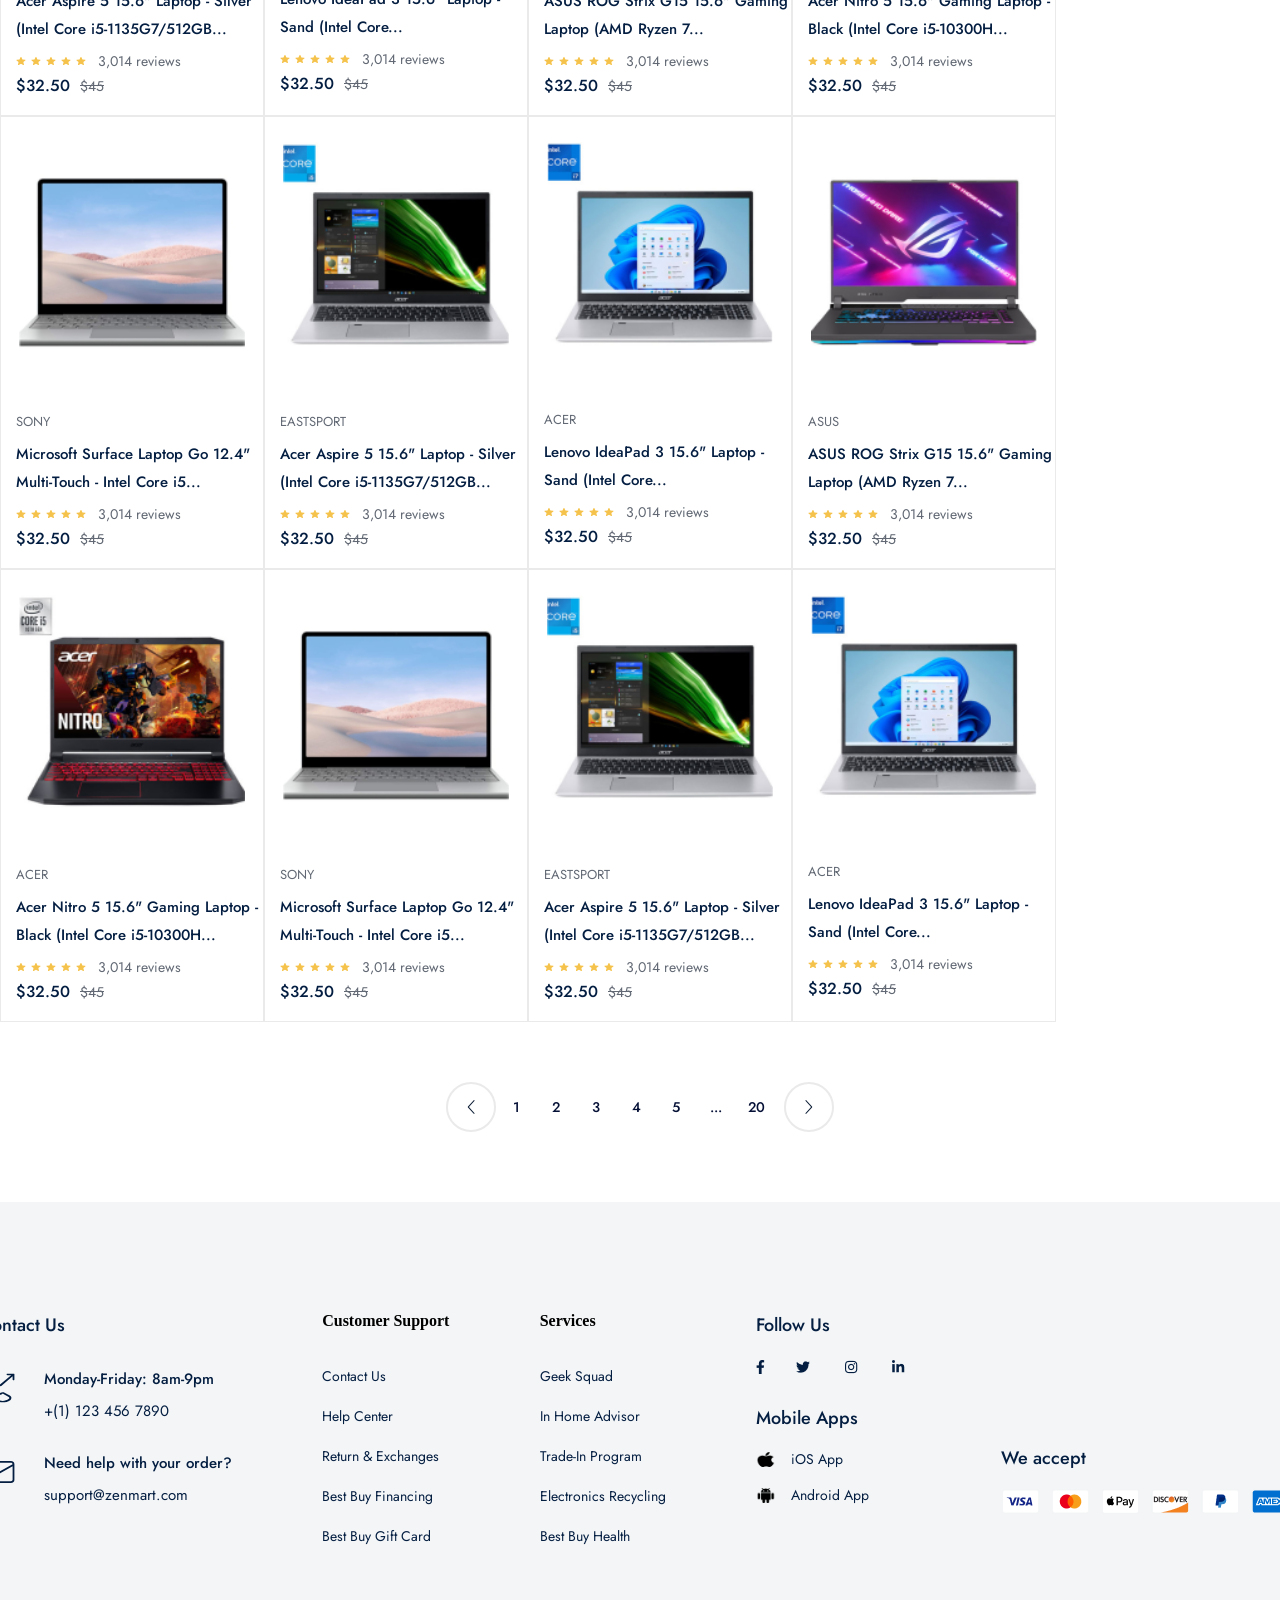
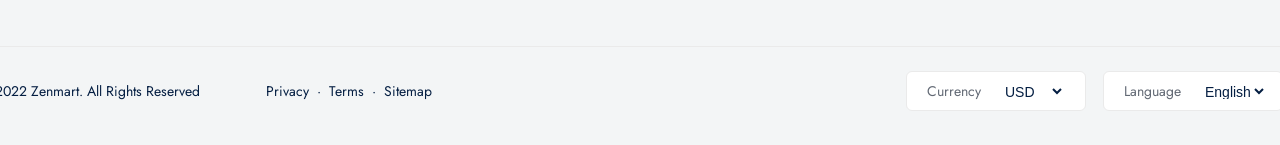
<file: product/all.html>
<!doctype html>
<html lang="en">
  <head>
    <meta charset="UTF-8" />
    <meta name="viewport" content="width=device-width, initial-scale=1.0" />
    <title>Zenmart</title>
    <link rel="preconnect" href="https://fonts.googleapis.com" />
    <link rel="preconnect" href="https://fonts.gstatic.com" crossorigin />
    <link
      href="https://fonts.googleapis.com/css2?family=Jost:ital,wght@0,100..900;1,100..900&family=Raleway:ital,wght@0,100..900;1,100..900&display=swap"
      rel="stylesheet"
    />
    <link rel="stylesheet" href="../public/css/command.css" />
    <link rel="stylesheet" href="../public/css/product_all.css" />
  </head>
  <body>
    <div class="navbar_frame">
      <div class="container">
        <div class="navbar_top">
          <a href="../index.html">
            <img src="../public/images/icons/logo.png" alt="" />
          </a>

          <div class="nav_search_frame">
            <div class="search_box">
              <div class="category_list">
                <select name="" id="">
                  <option value="all" selected>All Categories</option>
                  <option value="computer">Computer</option>
                </select>
              </div>
              <input type="text" placeholder="Search products..." />
            </div>
            <div class="search_icon_box">
              <img src="../public/images/icons/search.svg" alt="" />
            </div>
          </div>
          <div class="nav_top_menu">
            <a href="../order/cart.html">
              <div class="top_menu_box">
                <div class="box_icon_box">
                  <img src="../public/images/icons/heart.svg" alt="" />
                </div>
                <div class="box_info_box">
                  <span>Wishlist</span>
                  <strong>My Items</strong>
                </div>
              </div>
            </a>
            <a href="../other/login.html">
              <div class="top_menu_box">
                <div class="box_icon_box">
                  <img src="../public/images/icons/profile.svg" alt="" />
                </div>
                <div class="box_info_box">
                  <span>Sign In</span>
                  <strong>Account</strong>
                </div>
              </div>
            </a>
            <a href="../order/cart.html">
              <div class="top_menu_box">
                <div class="box_icon_box">
                  <div class="basket_count">2</div>
                  <img src="../public/images/icons/shopping-cart.svg" alt="" />
                </div>
                <div class="box_info_box">
                  <span>$200</span>
                  <strong>Total</strong>
                </div>
              </div>
            </a>
            <div></div>
            <div></div>
          </div>
        </div>
        <div class="navbar_bott">
          <div class="navbar_bott_menu_box">
            <div class="browse_box">
              <img src="../public/images/icons/browse.svg" alt="" />
              <span>Browse Categories</span>
            </div>

            <div class="navbar_route_menu">
              <a href="../index.html">Home</a>
              <a href="../product/all.html" class="active">Shop</a>
              <a href="../order/cart.html">Orders</a>
              <a href="../other/about.html">About</a>
              <a href="../other/contact.html">Contact</a>
            </div>
            <div class="sorting_menu">
              <span>Deal of the Day</span>
              <span>Hot Deals</span>
              <span>Best Sellers</span>
              <span>New Arrivals</span>
            </div>
          </div>
        </div>
      </div>
    </div>

    <div class="shop_page">
      <div class="category_top_frame">
        <div class="container">
          <div>All Electronics</div>
          <div>Smart TV</div>
          <div>Laptops</div>
          <div>Cell Phone</div>
          <div>Camera & Photo</div>
          <div>Portable Audio</div>
          <div>Computers</div>
          <div>iPad & Tablets</div>
          <div>PC Gaming</div>
          <div>Smart Home</div>
          <div>Headphones</div>
        </div>
      </div>
      <div class="page_router">
        <span>Home</span>
        <span class="drop">/</span>
        <span>Electronics</span>
        <span class="drop">/</span>
        <span>Computers</span>
        <span class="drop">/</span>
        <span class="active">Desktop Computers</span>
      </div>
      <div class="header_frame">
        <div class="container">
          <div class="header_content">
            <span>Save up to $130 on select laptops.</span>
            <p>
              All kind of products in one place. Starts from $1. Get cashbacks &
              offers
            </p>
            <a href="">Shop Deals</a>
            <div class="product_pagination_box">
              <div class="product_pagination_main">
                <img src="../public/images/icons/arrow-prev_next.svg" alt="" />
                <div class="pagination_dot">
                  <div class="dot">
                    <div></div>
                  </div>
                  <div class="dot">
                    <div></div>
                  </div>
                  <div class="dot active">
                    <div></div>
                  </div>
                  <div class="dot">
                    <div></div>
                  </div>
                  <div class="dot">
                    <div></div>
                  </div>
                </div>
                <img
                  src="../public/images/icons/arrow-prev_next.svg"
                  alt=""
                  style="transform: scaleX(-1)"
                />
              </div>
            </div>
          </div>
        </div>
      </div>
      <div class="shop_category_frame">
        <div class="container">
          <div class="category_top">
            <span>Shop Category</span>
            <a href="../product/all.html">View All Categories</a>
          </div>
          <div class="category_wrapper">
            <div class="category_box">
              <div class="category_img_box">
                <img src="../public/images/category/tv.png" alt="" />
              </div>
              <span>TVs, Home, Theatre and Accessories</span>
            </div>
            <div class="category_box">
              <div class="category_img_box">
                <img src="../public/images/category/computer.png" alt="" />
              </div>
              <span>Computers, Tablets, and Accessories</span>
            </div>
            <div class="category_box">
              <div class="category_img_box">
                <img src="../public/images/category/smart.png" alt="" />
              </div>
              <span>Smart Home</span>
            </div>
            <div class="category_box">
              <div class="category_img_box">
                <img src="../public/images/category/headphone.png" alt="" />
              </div>
              <span>Headphones and Portable Speakers</span>
            </div>
            <div class="category_box">
              <div class="category_img_box">
                <img src="../public/images/category/phone.png" alt="" />
              </div>
              <span>Cell Phones and Accessories</span>
            </div>
            <div class="category_box">
              <div class="category_img_box">
                <img src="../public/images/category/game.png" alt="" />
              </div>
              <span>Video Games, Consoles, and Accessories</span>
            </div>
          </div>
        </div>
      </div>
      <div class="brands_frame">
        <div class="container">
          <span class="spec_title">Shop by brand</span>
          <div class="brands_wrapper">
            <div class="brand_box active">Apple</div>
            <div class="brand_box">Dell</div>
            <div class="brand_box">Hp</div>
            <div class="brand_box">Lenovo</div>
            <div class="brand_box">Samsung</div>
            <div class="brand_box">Asus</div>
            <div class="brand_box">Acer</div>
            <div class="brand_box">Sony</div>
          </div>
        </div>
      </div>
      <div class="selling_product_frame">
        <div class="container">
          <div class="category_top">
            <span>Top Selling Product</span>
            <div class="product_pagination_box" style="margin-top: 0px">
              <div class="product_pagination_main">
                <img src="../public/images/icons/arrow-prev_next.svg" alt="" />
                <div class="pagination_dot">
                  <div class="dot">
                    <div></div>
                  </div>
                  <div class="dot">
                    <div></div>
                  </div>
                  <div class="dot active">
                    <div></div>
                  </div>
                  <div class="dot">
                    <div></div>
                  </div>
                  <div class="dot">
                    <div></div>
                  </div>
                </div>
                <img
                  src="../public/images/icons/arrow-prev_next.svg"
                  alt=""
                  style="transform: scaleX(-1)"
                />
              </div>
            </div>
          </div>
          <div class="selling_product_wrapper">
            <div class="product_info">
              <a href="../product/choosenProduct.html">
                <img
                  src="../public/images/products/acer_laptop.png"
                  alt=""
                  style="padding: 15px; box-sizing: border-box"
                />
              </a>
              <div class="product_text">
                <p class="product_title">ACER</p>
                <a href="../product/choosenProduct.html">
                  <p class="product_name">
                    Acer Aspire 5 15.6" <br />Laptop - Silver (Intel Core..
                  </p>
                </a>

                <div class="review_box">
                  <img src="../public/images/icons/review.svg" alt="" />
                  <img src="../public/images/icons/review.svg" alt="" />
                  <img src="../public/images/icons/review.svg" alt="" />
                  <img src="../public/images/icons/review.svg" alt="" />
                  <img src="../public/images/icons/review.svg" alt="" />
                  <p>3,014 reviews</p>
                </div>
                <div class="price_box">
                  <strong>$32.50</strong>
                  <p>$45</p>
                </div>
              </div>
            </div>
            <div class="product_info">
              <a href="../product/choosenProduct.html">
                <img
                  src="../public/images/products/nitro_laptop.png"
                  alt=""
                  style="padding: 15px; box-sizing: border-box"
                />
              </a>
              <div class="product_text">
                <p class="product_title">ACER</p>
                <a href="../product/choosenProduct.html">
                  <p class="product_name">
                    Acer Nitro 5 15.6" <br />
                    Gaming Laptop - Black...
                  </p>
                </a>

                <div class="review_box">
                  <img src="../public/images/icons/review.svg" alt="" />
                  <img src="../public/images/icons/review.svg" alt="" />
                  <img src="../public/images/icons/review.svg" alt="" />
                  <img src="../public/images/icons/review.svg" alt="" />
                  <img src="../public/images/icons/review.svg" alt="" />
                  <p>3,014 reviews</p>
                </div>
                <div class="price_box">
                  <strong>$32.50</strong>
                  <p>$45</p>
                </div>
              </div>
            </div>
            <div class="product_info">
              <a href="../product/choosenProduct.html">
                <img
                  src="../public/images/products/sony_laptop.png"
                  alt=""
                  style="padding: 15px; box-sizing: border-box"
                />
              </a>
              <div class="product_text">
                <p class="product_title">SONY</p>
                <a href="../product/choosenProduct.html">
                  <p class="product_name">
                    Microsoft Surface Laptop <br />
                    Go 12.4" Multi-Touch...
                  </p>
                </a>

                <div class="review_box">
                  <img src="../public/images/icons/review.svg" alt="" />
                  <img src="../public/images/icons/review.svg" alt="" />
                  <img src="../public/images/icons/review.svg" alt="" />
                  <img src="../public/images/icons/review.svg" alt="" />
                  <img src="../public/images/icons/review.svg" alt="" />
                  <p>3,014 reviews</p>
                </div>
                <div class="price_box">
                  <strong>$32.50</strong>
                  <p>$45</p>
                </div>
              </div>
            </div>
            <div class="product_info">
              <a href="../product/choosenProduct.html">
                <img
                  src="../public/images/products/acer_silver.png"
                  alt=""
                  style="padding: 15px; box-sizing: border-box"
                />
              </a>
              <div class="product_text">
                <p class="product_title">EASTSPORT</p>
                <a href="../product/choosenProduct.html">
                  <p class="product_name">
                    Acer Aspire 5 15.6" <br />Laptop - Silver (Intel Core..
                  </p>
                </a>

                <div class="review_box">
                  <img src="../public/images/icons/review.svg" alt="" />
                  <img src="../public/images/icons/review.svg" alt="" />
                  <img src="../public/images/icons/review.svg" alt="" />
                  <img src="../public/images/icons/review.svg" alt="" />
                  <img src="../public/images/icons/review.svg" alt="" />
                  <p>3,014 reviews</p>
                </div>
                <div class="price_box">
                  <strong>$32.50</strong>
                  <p>$45</p>
                </div>
              </div>
            </div>
            <div class="product_info">
              <a href="../product/choosenProduct.html">
                <img
                  src="../public/images/products/asus_laptop.png"
                  alt=""
                  style="padding: 15px; box-sizing: border-box"
                />
              </a>
              <div class="product_text">
                <p class="product_title">ASUS</p>
                <a href="../product/choosenProduct.html">
                  <p class="product_name">
                    ASUS VivoBook 15 X515 15.6" Laptop - Slate Grey...
                  </p>
                </a>

                <div class="review_box">
                  <img src="../public/images/icons/review.svg" alt="" />
                  <img src="../public/images/icons/review.svg" alt="" />
                  <img src="../public/images/icons/review.svg" alt="" />
                  <img src="../public/images/icons/review.svg" alt="" />
                  <img src="../public/images/icons/review.svg" alt="" />
                  <p>3,014 reviews</p>
                </div>
                <div class="price_box">
                  <strong>$32.50</strong>
                  <p>$45</p>
                </div>
              </div>
            </div>
            <div class="product_info">
              <a href="../product/choosenProduct.html">
                <img
                  src="../public/images/products/rolex_laptop.png"
                  alt=""
                  style="padding: 15px; box-sizing: border-box"
                />
              </a>
              <div class="product_text">
                <p class="product_title">ASUS</p>
                <a href="../product/choosenProduct.html">
                  <p class="product_name">
                    ASUS ROG Strix G15 <br />
                    15.6" Gaming Laptop...
                  </p>
                </a>

                <div class="review_box">
                  <img src="../public/images/icons/review.svg" alt="" />
                  <img src="../public/images/icons/review.svg" alt="" />
                  <img src="../public/images/icons/review.svg" alt="" />
                  <img src="../public/images/icons/review.svg" alt="" />
                  <img src="../public/images/icons/review.svg" alt="" />
                  <p>3,014 reviews</p>
                </div>
                <div class="price_box">
                  <strong>$32.50</strong>
                  <p>$45</p>
                </div>
              </div>
            </div>
          </div>
        </div>
      </div>
      <div class="laptops_accessories_frame">
        <div class="container">
          <div class="laptops_accessories_title">
            <strong>Laptops and Accessories</strong>
            <span
              >Shop laptops, desktops, monitors, tablets, PC gaming, hard drives
              and storage, accessories and more</span
            >
          </div>
          <div class="select_boxes">
            <div class="select_box">
              <select name="" id="">
                <option value="" selected disabled>Price</option>
                <option value="">$1000</option>
                <option value="">$500</option>
              </select>
            </div>
            <div class="select_box">
              <select name="" id="">
                <option value="" selected disabled>Brand</option>
                <option value="">Sony</option>
                <option value="">Apple</option>
              </select>
            </div>
            <div class="select_box">
              <select name="" id="">
                <option value="" selected disabled>Color</option>
                <option value="">Black</option>
                <option value="">Gray</option>
              </select>
            </div>
          </div>
          <div class="laptop_product_boxes">
            <div class="product_info">
              <a href="../product/choosenProduct.html">
                <img
                  src="../public/images/products/rolex_laptop.png"
                  alt=""
                  style="
                    width: 100%;
                    padding: 25px 18px;
                    box-sizing: border-box;
                  "
                />
              </a>
              <div class="product_text" style="margin-left: 18px 18px 0 0">
                <p class="product_title">ASUS</p>
                <a href="../product/choosenProduct.html">
                  <p class="product_name">
                    ASUS ROG Strix G15 15.6" Gaming Laptop (AMD Ryzen 7...
                  </p>
                </a>

                <div class="review_box">
                  <img src="../public/images/icons/review.svg" alt="" />
                  <img src="../public/images/icons/review.svg" alt="" />
                  <img src="../public/images/icons/review.svg" alt="" />
                  <img src="../public/images/icons/review.svg" alt="" />
                  <img src="../public/images/icons/review.svg" alt="" />
                  <p>3,014 reviews</p>
                </div>
                <div class="price_box">
                  <strong>$32.50</strong>
                  <p>$45</p>
                </div>
              </div>
            </div>
            <div class="product_info">
              <a href="../product/choosenProduct.html">
                <img
                  src="../public/images/products/nitro_laptop.png"
                  alt=""
                  style="
                    width: 100%;
                    padding: 25px 18px;
                    box-sizing: border-box;
                  "
                />
              </a>
              <div class="product_text" style="margin-left: 18px 18px 0 0">
                <p class="product_title">ACER</p>
                <a href="../product/choosenProduct.html">
                  <p class="product_name">
                    Acer Nitro 5 15.6" Gaming Laptop - Black (Intel Core
                    i5-10300H...
                  </p>
                </a>

                <div class="review_box">
                  <img src="../public/images/icons/review.svg" alt="" />
                  <img src="../public/images/icons/review.svg" alt="" />
                  <img src="../public/images/icons/review.svg" alt="" />
                  <img src="../public/images/icons/review.svg" alt="" />
                  <img src="../public/images/icons/review.svg" alt="" />
                  <p>3,014 reviews</p>
                </div>
                <div class="price_box">
                  <strong>$32.50</strong>
                  <p>$45</p>
                </div>
              </div>
            </div>
            <div class="product_info">
              <a href="../product/choosenProduct.html">
                <img
                  src="../public/images/products/sony_laptop.png"
                  alt=""
                  style="
                    width: 100%;
                    padding: 25px 18px;
                    box-sizing: border-box;
                  "
                />
              </a>
              <div class="product_text" style="margin-left: 18px 18px 0 0">
                <p class="product_title">SONY</p>
                <a href="../product/choosenProduct.html">
                  <p class="product_name">
                    Microsoft Surface Laptop Go 12.4" Multi-Touch - Intel Core
                    i5...
                  </p>
                </a>

                <div class="review_box">
                  <img src="../public/images/icons/review.svg" alt="" />
                  <img src="../public/images/icons/review.svg" alt="" />
                  <img src="../public/images/icons/review.svg" alt="" />
                  <img src="../public/images/icons/review.svg" alt="" />
                  <img src="../public/images/icons/review.svg" alt="" />
                  <p>3,014 reviews</p>
                </div>
                <div class="price_box">
                  <strong>$32.50</strong>
                  <p>$45</p>
                </div>
              </div>
            </div>
            <div class="product_info">
              <a href="../product/choosenProduct.html">
                <img
                  src="../public/images/products/acer_silver.png"
                  alt=""
                  style="
                    width: 100%;
                    padding: 25px 18px;
                    box-sizing: border-box;
                  "
                />
              </a>
              <div class="product_text" style="margin-left: 18px 18px 0 0">
                <p class="product_title">EASTSPORT</p>
                <a href="../product/choosenProduct.html">
                  <p class="product_name">
                    Acer Aspire 5 15.6" Laptop - Silver (Intel Core
                    i5-1135G7/512GB...
                  </p>
                </a>

                <div class="review_box">
                  <img src="../public/images/icons/review.svg" alt="" />
                  <img src="../public/images/icons/review.svg" alt="" />
                  <img src="../public/images/icons/review.svg" alt="" />
                  <img src="../public/images/icons/review.svg" alt="" />
                  <img src="../public/images/icons/review.svg" alt="" />
                  <p>3,014 reviews</p>
                </div>
                <div class="price_box">
                  <strong>$32.50</strong>
                  <p>$45</p>
                </div>
              </div>
            </div>
            <div class="product_info">
              <a href="../product/choosenProduct.html">
                <img
                  src="../public/images/products/acer_laptop.png"
                  alt=""
                  style="
                    width: 100%;
                    padding: 25px 18px;
                    box-sizing: border-box;
                  "
                />
              </a>
              <div class="product_text" style="margin-left: 18px 18px 0 0">
                <p class="product_title">ACER</p>
                <a href="../product/choosenProduct.html">
                  <p class="product_name">
                    Lenovo IdeaPad 3 15.6" Laptop - Sand (Intel Core...
                  </p>
                </a>

                <div class="review_box">
                  <img src="../public/images/icons/review.svg" alt="" />
                  <img src="../public/images/icons/review.svg" alt="" />
                  <img src="../public/images/icons/review.svg" alt="" />
                  <img src="../public/images/icons/review.svg" alt="" />
                  <img src="../public/images/icons/review.svg" alt="" />
                  <p>3,014 reviews</p>
                </div>
                <div class="price_box">
                  <strong>$32.50</strong>
                  <p>$45</p>
                </div>
              </div>
            </div>
            <div class="product_info">
              <a href="../product/choosenProduct.html">
                <img
                  src="../public/images/products/rolex_laptop.png"
                  alt=""
                  style="
                    width: 100%;
                    padding: 25px 18px;
                    box-sizing: border-box;
                  "
                />
              </a>
              <div class="product_text" style="margin-left: 18px 18px 0 0">
                <p class="product_title">ASUS</p>
                <a href="../product/choosenProduct.html">
                  <p class="product_name">
                    ASUS ROG Strix G15 15.6" Gaming Laptop (AMD Ryzen 7...
                  </p>
                </a>

                <div class="review_box">
                  <img src="../public/images/icons/review.svg" alt="" />
                  <img src="../public/images/icons/review.svg" alt="" />
                  <img src="../public/images/icons/review.svg" alt="" />
                  <img src="../public/images/icons/review.svg" alt="" />
                  <img src="../public/images/icons/review.svg" alt="" />
                  <p>3,014 reviews</p>
                </div>
                <div class="price_box">
                  <strong>$32.50</strong>
                  <p>$45</p>
                </div>
              </div>
            </div>
            <div class="product_info">
              <a href="../product/choosenProduct.html">
                <img
                  src="../public/images/products/nitro_laptop.png"
                  alt=""
                  style="
                    width: 100%;
                    padding: 25px 18px;
                    box-sizing: border-box;
                  "
                />
              </a>
              <div class="product_text" style="margin-left: 18px 18px 0 0">
                <p class="product_title">ACER</p>
                <a href="../product/choosenProduct.html">
                  <p class="product_name">
                    Acer Nitro 5 15.6" Gaming Laptop - Black (Intel Core
                    i5-10300H...
                  </p>
                </a>

                <div class="review_box">
                  <img src="../public/images/icons/review.svg" alt="" />
                  <img src="../public/images/icons/review.svg" alt="" />
                  <img src="../public/images/icons/review.svg" alt="" />
                  <img src="../public/images/icons/review.svg" alt="" />
                  <img src="../public/images/icons/review.svg" alt="" />
                  <p>3,014 reviews</p>
                </div>
                <div class="price_box">
                  <strong>$32.50</strong>
                  <p>$45</p>
                </div>
              </div>
            </div>
            <div class="product_info">
              <a href="../product/choosenProduct.html">
                <img
                  src="../public/images/products/sony_laptop.png"
                  alt=""
                  style="
                    width: 100%;
                    padding: 25px 18px;
                    box-sizing: border-box;
                  "
                />
              </a>
              <div class="product_text" style="margin-left: 18px 18px 0 0">
                <p class="product_title">SONY</p>
                <a href="../product/choosenProduct.html">
                  <p class="product_name">
                    Microsoft Surface Laptop Go 12.4" Multi-Touch - Intel Core
                    i5...
                  </p>
                </a>

                <div class="review_box">
                  <img src="../public/images/icons/review.svg" alt="" />
                  <img src="../public/images/icons/review.svg" alt="" />
                  <img src="../public/images/icons/review.svg" alt="" />
                  <img src="../public/images/icons/review.svg" alt="" />
                  <img src="../public/images/icons/review.svg" alt="" />
                  <p>3,014 reviews</p>
                </div>
                <div class="price_box">
                  <strong>$32.50</strong>
                  <p>$45</p>
                </div>
              </div>
            </div>
            <div class="product_info">
              <a href="../product/choosenProduct.html">
                <img
                  src="../public/images/products/acer_silver.png"
                  alt=""
                  style="
                    width: 100%;
                    padding: 25px 18px;
                    box-sizing: border-box;
                  "
                />
              </a>
              <div class="product_text" style="margin-left: 18px 18px 0 0">
                <p class="product_title">EASTSPORT</p>
                <a href="../product/choosenProduct.html">
                  <p class="product_name">
                    Acer Aspire 5 15.6" Laptop - Silver (Intel Core
                    i5-1135G7/512GB...
                  </p>
                </a>

                <div class="review_box">
                  <img src="../public/images/icons/review.svg" alt="" />
                  <img src="../public/images/icons/review.svg" alt="" />
                  <img src="../public/images/icons/review.svg" alt="" />
                  <img src="../public/images/icons/review.svg" alt="" />
                  <img src="../public/images/icons/review.svg" alt="" />
                  <p>3,014 reviews</p>
                </div>
                <div class="price_box">
                  <strong>$32.50</strong>
                  <p>$45</p>
                </div>
              </div>
            </div>
            <div class="product_info">
              <a href="../product/choosenProduct.html">
                <img
                  src="../public/images/products/acer_laptop.png"
                  alt=""
                  style="
                    width: 100%;
                    padding: 25px 18px;
                    box-sizing: border-box;
                  "
                />
              </a>
              <div class="product_text" style="margin-left: 18px 18px 0 0">
                <p class="product_title">ACER</p>
                <a href="../product/choosenProduct.html">
                  <p class="product_name">
                    Lenovo IdeaPad 3 15.6" Laptop - Sand (Intel Core...
                  </p>
                </a>

                <div class="review_box">
                  <img src="../public/images/icons/review.svg" alt="" />
                  <img src="../public/images/icons/review.svg" alt="" />
                  <img src="../public/images/icons/review.svg" alt="" />
                  <img src="../public/images/icons/review.svg" alt="" />
                  <img src="../public/images/icons/review.svg" alt="" />
                  <p>3,014 reviews</p>
                </div>
                <div class="price_box">
                  <strong>$32.50</strong>
                  <p>$45</p>
                </div>
              </div>
            </div>
            <div class="product_info">
              <a href="../product/choosenProduct.html">
                <img
                  src="../public/images/products/rolex_laptop.png"
                  alt=""
                  style="
                    width: 100%;
                    padding: 25px 18px;
                    box-sizing: border-box;
                  "
                />
              </a>
              <div class="product_text" style="margin-left: 18px 18px 0 0">
                <p class="product_title">ASUS</p>
                <a href="../product/choosenProduct.html">
                  <p class="product_name">
                    ASUS ROG Strix G15 15.6" Gaming Laptop (AMD Ryzen 7...
                  </p>
                </a>

                <div class="review_box">
                  <img src="../public/images/icons/review.svg" alt="" />
                  <img src="../public/images/icons/review.svg" alt="" />
                  <img src="../public/images/icons/review.svg" alt="" />
                  <img src="../public/images/icons/review.svg" alt="" />
                  <img src="../public/images/icons/review.svg" alt="" />
                  <p>3,014 reviews</p>
                </div>
                <div class="price_box">
                  <strong>$32.50</strong>
                  <p>$45</p>
                </div>
              </div>
            </div>
            <div class="product_info">
              <a href="../product/choosenProduct.html">
                <img
                  src="../public/images/products/nitro_laptop.png"
                  alt=""
                  style="
                    width: 100%;
                    padding: 25px 18px;
                    box-sizing: border-box;
                  "
                />
              </a>
              <div class="product_text" style="margin-left: 18px 18px 0 0">
                <p class="product_title">ACER</p>
                <a href="../product/choosenProduct.html">
                  <p class="product_name">
                    Acer Nitro 5 15.6" Gaming Laptop - Black (Intel Core
                    i5-10300H...
                  </p>
                </a>

                <div class="review_box">
                  <img src="../public/images/icons/review.svg" alt="" />
                  <img src="../public/images/icons/review.svg" alt="" />
                  <img src="../public/images/icons/review.svg" alt="" />
                  <img src="../public/images/icons/review.svg" alt="" />
                  <img src="../public/images/icons/review.svg" alt="" />
                  <p>3,014 reviews</p>
                </div>
                <div class="price_box">
                  <strong>$32.50</strong>
                  <p>$45</p>
                </div>
              </div>
            </div>
            <div class="product_info">
              <a href="../product/choosenProduct.html">
                <img
                  src="../public/images/products/sony_laptop.png"
                  alt=""
                  style="
                    width: 100%;
                    padding: 25px 18px;
                    box-sizing: border-box;
                  "
                />
              </a>
              <div class="product_text" style="margin-left: 18px 18px 0 0">
                <p class="product_title">SONY</p>
                <a href="../product/choosenProduct.html">
                  <p class="product_name">
                    Microsoft Surface Laptop Go 12.4" Multi-Touch - Intel Core
                    i5...
                  </p>
                </a>

                <div class="review_box">
                  <img src="../public/images/icons/review.svg" alt="" />
                  <img src="../public/images/icons/review.svg" alt="" />
                  <img src="../public/images/icons/review.svg" alt="" />
                  <img src="../public/images/icons/review.svg" alt="" />
                  <img src="../public/images/icons/review.svg" alt="" />
                  <p>3,014 reviews</p>
                </div>
                <div class="price_box">
                  <strong>$32.50</strong>
                  <p>$45</p>
                </div>
              </div>
            </div>
            <div class="product_info">
              <a href="../product/choosenProduct.html">
                <img
                  src="../public/images/products/acer_silver.png"
                  alt=""
                  style="
                    width: 100%;
                    padding: 25px 18px;
                    box-sizing: border-box;
                  "
                />
              </a>
              <div class="product_text" style="margin-left: 18px 18px 0 0">
                <p class="product_title">EASTSPORT</p>
                <a href="../product/choosenProduct.html">
                  <p class="product_name">
                    Acer Aspire 5 15.6" Laptop - Silver (Intel Core
                    i5-1135G7/512GB...
                  </p>
                </a>

                <div class="review_box">
                  <img src="../public/images/icons/review.svg" alt="" />
                  <img src="../public/images/icons/review.svg" alt="" />
                  <img src="../public/images/icons/review.svg" alt="" />
                  <img src="../public/images/icons/review.svg" alt="" />
                  <img src="../public/images/icons/review.svg" alt="" />
                  <p>3,014 reviews</p>
                </div>
                <div class="price_box">
                  <strong>$32.50</strong>
                  <p>$45</p>
                </div>
              </div>
            </div>
            <div class="product_info">
              <a href="../product/choosenProduct.html">
                <img
                  src="../public/images/products/acer_laptop.png"
                  alt=""
                  style="
                    width: 100%;
                    padding: 25px 18px;
                    box-sizing: border-box;
                  "
                />
              </a>
              <div class="product_text" style="margin-left: 18px 18px 0 0">
                <p class="product_title">ACER</p>
                <a href="../product/choosenProduct.html">
                  <p class="product_name">
                    Lenovo IdeaPad 3 15.6" Laptop - Sand (Intel Core...
                  </p>
                </a>

                <div class="review_box">
                  <img src="../public/images/icons/review.svg" alt="" />
                  <img src="../public/images/icons/review.svg" alt="" />
                  <img src="../public/images/icons/review.svg" alt="" />
                  <img src="../public/images/icons/review.svg" alt="" />
                  <img src="../public/images/icons/review.svg" alt="" />
                  <p>3,014 reviews</p>
                </div>
                <div class="price_box">
                  <strong>$32.50</strong>
                  <p>$45</p>
                </div>
              </div>
            </div>
            <div class="product_info">
              <a href="../product/choosenProduct.html">
                <img
                  src="../public/images/products/rolex_laptop.png"
                  alt=""
                  style="
                    width: 100%;
                    padding: 25px 18px;
                    box-sizing: border-box;
                  "
                />
              </a>
              <div class="product_text" style="margin-left: 18px 18px 0 0">
                <p class="product_title">ASUS</p>
                <a href="../product/choosenProduct.html">
                  <p class="product_name">
                    ASUS ROG Strix G15 15.6" Gaming Laptop (AMD Ryzen 7...
                  </p>
                </a>

                <div class="review_box">
                  <img src="../public/images/icons/review.svg" alt="" />
                  <img src="../public/images/icons/review.svg" alt="" />
                  <img src="../public/images/icons/review.svg" alt="" />
                  <img src="../public/images/icons/review.svg" alt="" />
                  <img src="../public/images/icons/review.svg" alt="" />
                  <p>3,014 reviews</p>
                </div>
                <div class="price_box">
                  <strong>$32.50</strong>
                  <p>$45</p>
                </div>
              </div>
            </div>
            <div class="product_info">
              <a href="../product/choosenProduct.html">
                <img
                  src="../public/images/products/nitro_laptop.png"
                  alt=""
                  style="
                    width: 100%;
                    padding: 25px 18px;
                    box-sizing: border-box;
                  "
                />
              </a>
              <div class="product_text" style="margin-left: 18px 18px 0 0">
                <p class="product_title">ACER</p>
                <a href="../product/choosenProduct.html">
                  <p class="product_name">
                    Acer Nitro 5 15.6" Gaming Laptop - Black (Intel Core
                    i5-10300H...
                  </p>
                </a>

                <div class="review_box">
                  <img src="../public/images/icons/review.svg" alt="" />
                  <img src="../public/images/icons/review.svg" alt="" />
                  <img src="../public/images/icons/review.svg" alt="" />
                  <img src="../public/images/icons/review.svg" alt="" />
                  <img src="../public/images/icons/review.svg" alt="" />
                  <p>3,014 reviews</p>
                </div>
                <div class="price_box">
                  <strong>$32.50</strong>
                  <p>$45</p>
                </div>
              </div>
            </div>
            <div class="product_info">
              <a href="../product/choosenProduct.html">
                <img
                  src="../public/images/products/sony_laptop.png"
                  alt=""
                  style="
                    width: 100%;
                    padding: 25px 18px;
                    box-sizing: border-box;
                  "
                />
              </a>
              <div class="product_text" style="margin-left: 18px 18px 0 0">
                <p class="product_title">SONY</p>
                <a href="../product/choosenProduct.html">
                  <p class="product_name">
                    Microsoft Surface Laptop Go 12.4" Multi-Touch - Intel Core
                    i5...
                  </p>
                </a>

                <div class="review_box">
                  <img src="../public/images/icons/review.svg" alt="" />
                  <img src="../public/images/icons/review.svg" alt="" />
                  <img src="../public/images/icons/review.svg" alt="" />
                  <img src="../public/images/icons/review.svg" alt="" />
                  <img src="../public/images/icons/review.svg" alt="" />
                  <p>3,014 reviews</p>
                </div>
                <div class="price_box">
                  <strong>$32.50</strong>
                  <p>$45</p>
                </div>
              </div>
            </div>
            <div class="product_info">
              <a href="../product/choosenProduct.html">
                <img
                  src="../public/images/products/acer_silver.png"
                  alt=""
                  style="
                    width: 100%;
                    padding: 25px 18px;
                    box-sizing: border-box;
                  "
                />
              </a>
              <div class="product_text" style="margin-left: 18px 18px 0 0">
                <p class="product_title">EASTSPORT</p>
                <a href="../product/choosenProduct.html">
                  <p class="product_name">
                    Acer Aspire 5 15.6" Laptop - Silver (Intel Core
                    i5-1135G7/512GB...
                  </p>
                </a>

                <div class="review_box">
                  <img src="../public/images/icons/review.svg" alt="" />
                  <img src="../public/images/icons/review.svg" alt="" />
                  <img src="../public/images/icons/review.svg" alt="" />
                  <img src="../public/images/icons/review.svg" alt="" />
                  <img src="../public/images/icons/review.svg" alt="" />
                  <p>3,014 reviews</p>
                </div>
                <div class="price_box">
                  <strong>$32.50</strong>
                  <p>$45</p>
                </div>
              </div>
            </div>
            <div class="product_info">
              <a href="../product/choosenProduct.html">
                <img
                  src="../public/images/products/acer_laptop.png"
                  alt=""
                  style="
                    width: 100%;
                    padding: 25px 18px;
                    box-sizing: border-box;
                  "
                />
              </a>
              <div class="product_text" style="margin-left: 18px 18px 0 0">
                <p class="product_title">ACER</p>
                <a href="../product/choosenProduct.html">
                  <p class="product_name">
                    Lenovo IdeaPad 3 15.6" Laptop - Sand (Intel Core...
                  </p>
                </a>

                <div class="review_box">
                  <img src="../public/images/icons/review.svg" alt="" />
                  <img src="../public/images/icons/review.svg" alt="" />
                  <img src="../public/images/icons/review.svg" alt="" />
                  <img src="../public/images/icons/review.svg" alt="" />
                  <img src="../public/images/icons/review.svg" alt="" />
                  <p>3,014 reviews</p>
                </div>
                <div class="price_box">
                  <strong>$32.50</strong>
                  <p>$45</p>
                </div>
              </div>
            </div>
          </div>
        </div>
      </div>
      <div class="pagination_olivero_frame">
        <div class="container">
          <div class="next_prew_olivero">
            <img src="../public/images/icons/next.svg" alt="" />
          </div>
          <div class="number_olivero">
            <span>1</span>
          </div>
          <div class="number_olivero">
            <span>2</span>
          </div>
          <div class="number_olivero">
            <span>3</span>
          </div>
          <div class="number_olivero">
            <span>4</span>
          </div>
          <div class="number_olivero">
            <span>5</span>
          </div>
          <div class="dot_olivero">
            <span>...</span>
          </div>
          <div class="number_olivero" style="margin-right: 8px">
            <span>20</span>
          </div>
          <div class="next_prew_olivero">
            <img
              src="../public/images/icons/next.svg"
              alt=""
              style="transform: scaleX(-1)"
            />
          </div>
        </div>
      </div>
    </div>
    <div class="footer_frame">
      <div class="container">
        <div class="footer_top">
          <div class="contact_us_boxes">
            <strong>Contact Us</strong>
            <div class="contact_us_wrapper">
              <div class="contact_top">
                <img src="../public/images/icons/phone-call.svg" alt="" />
                <div class="contact_info">
                  <strong>Monday-Friday: 8am-9pm</strong>
                  <p>+(1) 123 456 7890</p>
                </div>
              </div>
            </div>
            <div class="contact_us_wrapper">
              <div class="contact_top">
                <img src="../public/images/icons/email.svg" alt="" />
                <div class="contact_info">
                  <strong>Need help with your order?</strong>
                  <p>support@zenmart.com</p>
                </div>
              </div>
            </div>
          </div>
          <div class="customer_support_boxes">
            <strong>Customer Support</strong>
            <div class="customer_support_types">
              <a href="">Contact Us</a>
              <a href="">Help Center</a>
              <a href="">Return & Exchanges</a>
              <a href="">Best Buy Financing</a>
              <a href="">Best Buy Gift Card</a>
            </div>
          </div>
          <div class="customer_support_boxes">
            <strong>Services</strong>
            <div class="customer_support_types">
              <a href="">Geek Squad</a>
              <a href="">In Home advisor</a>
              <a href="">Trade-In Program</a>
              <a href="">Electronics Recycling</a>
              <a href="">Best Buy Health</a>
            </div>
          </div>
          <div class="mobile_app_boxes">
            <div class="social_media_boxes">
              <strong>Follow Us</strong>
              <div class="social_media_types">
                <img src="../public/images/icons/facebbok.png" alt="" />
                <img src="../public/images/icons/twitter.png" alt="" />
                <img src="../public/images/icons/instagram.png" alt="" />
                <img
                  src="../public/images/icons/linkedln.png"
                  alt=""
                  style="margin-right: 0"
                />
              </div>
            </div>
            <div class="app_version">
              <strong>Mobile Apps</strong>
              <div class="phone_types">
                <div class="ios_or_android">
                  <img src="../public/images/icons/apple_icon.png" alt="" />
                  <span>iOS App</span>
                </div>
                <div class="ios_or_android">
                  <img src="../public/images/icons/android_icon.png" alt="" />
                  <span>Android App</span>
                </div>
              </div>
            </div>
          </div>
          <div class="card_boxes">
            <strong>We accept</strong>
            <div>
              <img src="../public/images/icons/visa.png" alt="" />
              <img src="../public/images/icons/master_card.png" alt="" />
              <img src="../public/images/icons/apple_pay.png" alt="" />
              <img src="../public/images/icons/dicvover.png" alt="" />
              <img src="../public/images/icons/paypal.png" alt="" />
              <img src="../public/images/icons/amex.png" alt="" />
            </div>
          </div>
        </div>
        <div class="footer_wrapper">
          <div class="footer_wrapper_left">
            <span>© 2022 Zenmart. All Rights Reserved</span>
            <div class="rules_info">
              <p>Privacy</p>
              <p>&middot</p>
              <p>Terms</p>
              <p>&middot</p>
              <p>Sitemap</p>
            </div>
          </div>
          <div class="footer_wrapper_right">
            <div class="footer_select_box">
              <span>Currency </span>
              <select name="" id="">
                <option value="" selected>USD</option>
                <option value="">UZS</option>
              </select>
            </div>
            <div class="footer_select_box">
              <span>Language </span>
              <select name="" id="">
                <option value="" selected>English</option>
                <option value="">Uzbek</option>
              </select>
            </div>
            <div class="option_language"></div>
          </div>
        </div>
      </div>
    </div>
  </body>
</html>
</file>
<file: public/css/command.css>
:root {
  --font: "Jost";
}

html,
body {
  margin: 0;
  padding: 0;
}

a {
  text-decoration: none;
}

p {
  margin: 0;
}

.container {
  position: relative;
  width: 1320px;
  height: auto;

  display: flex;
}

/* NAVBAR */

.navbar_frame {
  position: relative;
  width: 100%;
  height: 145px;

  display: flex;
  flex-direction: row;
  justify-content: center;

  background: rgba(68, 50, 151, 1);
}

.navbar_frame .container {
  position: relative;
  padding: 20px 0 14px;
  width: 1320px;
  height: auto;

  flex-direction: column;

  /* background-color: red; */
}

.navbar_frame .container .navbar_top {
  width: 100%;
  height: 50px;

  display: flex;
  flex-direction: row;
  justify-content: space-between;

  /* background-color: greenyellow; */
}

.navbar_frame .navbar_top .nav_search_frame {
  width: 651px;
  height: 50px;
  border-radius: 6px;

  display: flex;
  flex-direction: row;

  background: rgba(255, 255, 255, 1);
}

.navbar_frame .nav_search_frame .search_box {
  padding: 10px 17px;
  display: flex;
  flex-direction: row;
  align-items: center;
}

.navbar_frame .search_box .category_list {
  width: 166px;
  height: 30px;

  border-right: 1px solid rgba(214, 214, 214, 1);
}

.navbar_frame .category_list select {
  width: 140px;
  height: 30px;

  border: none;
  outline: none;

  color: rgba(4, 30, 66, 1);
  font-family: var(--font);
  font-style: Regular;
  font-size: 15px;
  font-weight: 400;
  line-height: 22px;
}

.navbar_frame .search_box input {
  margin-left: 12px;
  width: 387px;
  height: 22px;

  border: none;
  outline: none;

  color: rgba(98, 105, 116, 1);
  font-family: var(--font);
  font-style: Regular;
  font-size: 15px;
  font-weight: 400;
  line-height: 22px;
  letter-spacing: 0%;
  text-align: left;
}

.navbar_frame .nav_search_frame .search_icon_box {
  width: 50px;
  height: 50px;

  display: flex;
  justify-content: center;
  align-items: center;

  border-radius: 0px 6px 6px 0px;
  background: rgba(245, 195, 75, 1);
}

.navbar_frame .navbar_top .nav_top_menu {
  width: 416px;
  height: 50px;

  display: flex;
  flex-direction: row;
  justify-content: space-between;
}

.navbar_frame .nav_top_menu .top_menu_box {
  display: flex;
  flex-direction: row;
}

.navbar_frame .top_menu_box .box_icon_box {
  position: relative;
  width: 54px;
  height: 50px;

  display: flex;
  justify-content: center;
  align-items: center;

  border: 1px solid rgba(255, 255, 255, 0.1);
  border-radius: 6px;
}

.navbar_frame .top_menu_box .box_info_box {
  margin-left: 16px;
  display: flex;
  flex-direction: column;
  justify-content: flex-end;
}

.navbar_frame .box_info_box span {
  color: rgba(255, 255, 255, 1);
  font-family: var(--font);
  font-style: Regular;
  font-size: 15px;
  font-weight: 400;
  line-height: 22px;
  letter-spacing: 0%;
  text-align: left;
}

.navbar_frame .box_info_box strong {
  color: rgba(255, 255, 255, 1);
  font-family: var(--font);
  font-style: Regular;
  font-size: 15px;
  font-weight: 500;
  line-height: 22px;
  letter-spacing: 0%;
  text-align: left;
}

.navbar_frame .box_icon_box img {
  width: 22px;
  height: 22px;
}

.navbar_frame .box_icon_box .basket_count {
  position: absolute;
  top: 0;
  right: 0;
  width: 15px;
  height: 15px;

  display: flex;
  justify-content: center;
  align-items: center;

  border-radius: 50%;
  background-color: rgba(245, 195, 75, 1);

  color: rgba(11, 30, 64, 1);

  font-family: var(--font);
  font-size: 8px;
  font-weight: 700;
  line-height: 10px;
  letter-spacing: 8%;
  text-align: left;
}

.navbar_frame .container .navbar_bott {
  margin-top: 20px;
  border-top: 1px solid #5747a2;
}

.navbar_frame .navbar_bott .navbar_bott_menu_box {
  margin-top: 10px;
  height: 20px;

  display: flex;
  flex-direction: row;
  justify-content: space-between;
}

.navbar_frame .navbar_bott .browse_box {
  width: 185px;
  display: flex;
  flex-direction: row;
  align-items: center;
  border-right: 1px solid #5747a2;
}

.navbar_frame .browse_box img {
  width: 20px;
  height: 18px;
}

.navbar_frame .browse_box span {
  margin-left: 10px;
  color: rgba(255, 255, 255, 1);
  font-family: var(--font);
  font-size: 16px;
  font-weight: 400;
  line-height: 28px;
  letter-spacing: 8%;
  text-align: left;
}

.navbar_frame .navbar_bott_menu_box .navbar_route_menu {
  width: 670px;
  display: flex;
  flex-direction: row;
}

.navbar_frame .navbar_route_menu a {
  margin-right: 10px;
  font-family: var(--font);
  font-size: 16px;
  font-weight: 400;
  color: #fff;
}

.navbar_frame .navbar_route_menu a.title {
  color: #c99f5e;
}

.navbar_frame .sorting_menu span {
  margin-left: 10px;
  color: rgba(255, 255, 255, 1);
  font-family: var(--font);
  font-size: 16px;
  font-weight: 400;
  letter-spacing: 0%;
  text-align: left;
}

/* FOOTER */

.footer_frame {
  position: relative;
  padding: 90px 0 20px;
  width: 100%;
  height: auto;

  display: flex;
  flex-direction: row;
  justify-content: center;
  background: #f3f5f6;
}

.footer_frame .container {
  position: relative;
  padding: 20px 0 14px;
  width: 1320px;
  height: auto;

  flex-direction: column;

  /* background-color: red; */
}

.footer_frame .container .footer_top {
  width: 100%;
  height: auto;
  display: flex;
  flex-direction: row;
  justify-content: space-between;
}

.footer_frame .container .contact_us_boxes {
  width: auto;
  height: auto;

  display: flex;
  flex-direction: column;
}

.footer_frame .contact_us_boxes strong {
  color: rgba(4, 30, 66, 1);

  font-family: var(--font);
  font-style: Medium;
  font-size: 18px;
  font-weight: 500;
  line-height: 26px;
}

.footer_frame .contact_us_boxes .contact_us_wrapper {
  margin-top: 30px;
}

.footer_frame .contact_us_wrapper .contact_top {
  display: flex;
  flex-direction: row;
}

.footer_frame .contact_top img {
  margin: 5px 29px 0 0;
  width: 35px;
  height: 30px;

  display: flex;
  align-items: center;
}

.footer_frame .contact_top .contact_info {
  display: flex;
  flex-direction: column;
}

.footer_frame .contact_info strong {
  margin-bottom: 10px;
  color: rgba(4, 30, 66, 1);

  font-family: var(--font);
  font-style: Medium;
  font-size: 15px;
  font-weight: 500;
  line-height: 22px;
}

.footer_frame .contact_info p {
  color: rgba(4, 30, 66, 1);

  font-family: var(--font);
  font-style: Regular;
  font-size: 15px;
  font-weight: 400;
  line-height: 22px;
}

.footer_frame .customer_support_boxes strong {
  margin-bottom: 26px;

  display: flex;
  flex-direction: column;
}

.footer_frame .customer_support_boxes .customer_support_types a {
  display: flex;
  flex-direction: column;
  text-transform: capitalize;

  color: rgba(4, 30, 66, 1);

  font-family: var(--font);
  font-style: Regular;
  font-size: 14px;
  font-weight: 400;
  line-height: 40px;
  cursor: pointer;
}

.footer_frame .mobile_app_boxes .social_media_boxes {
  display: flex;
  flex-direction: column;
}

.footer_frame .social_media_boxes strong {
  margin-bottom: 21px;

  color: rgba(4, 30, 66, 1);

  font-family: var(--font);
  font-style: Medium;
  font-size: 18px;
  font-weight: 500;
  line-height: 26px;
}

.footer_frame .social_media_boxes .social_media_types {
  margin-bottom: 30px;

  display: flex;
  flex-direction: row;
}

.footer_frame .social_media_types img {
  margin-right: 28px;
}

.footer_frame .mobile_app_boxes.app_version {
  display: flex;
  flex-direction: column;
}

.footer_frame .app_version strong {
  color: rgba(4, 30, 66, 1);

  font-family: var(--font);
  font-style: Medium;
  font-size: 18px;
  font-weight: 500;
  line-height: 26px;
}

.footer_frame .app_version .phone_types {
  display: flex;
  flex-direction: column;
}

.footer_frame .phone_types .ios_or_android {
  margin-top: 21px;

  display: flex;
  flex-direction: row;
}

.footer_frame .ios_or_android img {
  margin-right: 15px;
  width: 20px;
  height: 15px;
}

.footer_frame .ios_or_android span {
  color: rgba(4, 30, 66, 1);

  font-family: var(--font);
  font-style: Regular;
  font-size: 14px;
  font-weight: 400;
  line-height: 14px;
}

.footer_frame .container .card_boxes {
  margin-top: 133px;

  display: flex;
  flex-direction: column;
}

.footer_frame .card_boxes strong {
  margin-bottom: 18px;
  color: rgba(4, 30, 66, 1);

  font-family: var(--font);
  font-style: Medium;
  font-size: 18px;
  font-weight: 500;
  line-height: 26px;
}

.footer_frame .card_boxes div {
  display: flex;
  flex-direction: row;
}

.footer_frame .card_boxes img {
  margin-right: 11px;
}

.footer_frame .container .footer_wrapper {
  margin-top: 90px;
  width: 100%;
  height: 64px;

  display: flex;
  flex-direction: row;
  align-items: flex-end;

  border-top: 1px solid rgba(234, 234, 234, 1);
}

.footer_frame .footer_wrapper .footer_wrapper_left {
  width: 940px;
  height: auto;

  display: flex;
  flex-direction: row;
}

.footer_frame .footer_wrapper_left span {
  margin-right: 66px;
  color: rgba(4, 30, 66, 1);

  font-family: var(--font);
  font-style: Regular;
  font-size: 14px;
  font-weight: 400;
  line-height: 40px;
}

.footer_frame .footer_wrapper_left .rules_info {
  width: 263px;
  height: 40px;

  display: flex;
  flex-direction: row;
}

.footer_frame .rules_info p {
  margin-right: 8px;
  color: rgba(4, 30, 66, 1);

  font-family: var(--font);
  font-style: Regular;
  font-size: 14px;
  font-weight: 400;
  line-height: 40px;
}

.footer_frame .footer_wrapper .footer_wrapper_right {
  width: 400px;
  height: auto;

  display: flex;
  flex-direction: row;
  justify-content: space-between;
}

.footer_frame .footer_wrapper_right .footer_select_box {
  padding: 10px 20px;
  width: 180px;
  height: 40px;

  display: flex;
  flex-direction: row;
  align-items: center;

  border: 1px solid rgba(234, 234, 234, 1);
  border-radius: 6px;
  background: rgba(255, 255, 255, 1);
  box-sizing: border-box;
}

.footer_frame .footer_select_box span {
  color: rgba(98, 105, 116, 1);

  font-family: var(--font);
  font-style: Regular;
  font-size: 14px;
  font-weight: 400;
  line-height: 40px;
}

.footer_frame .footer_select_box select {
  margin-left: 20px;
  width: 70px;
  height: 90%;
  background: none;
  border: none;
  outline: none;
  cursor: pointer;

  color: rgba(4, 30, 66, 1);

  font-style: Regular;
  font-size: 14px;
  font-weight: 400;
}

.page_router {
  margin: 20px 0px;
  width: 1320px;
}

.page_router span {
  font-family: var(--font);
  font-style: normal;
  font-weight: 400;
  font-size: 14px;
  line-height: 22px;

  color: #041e42;
}

.page_router span.drop {
  margin: 0px 10px;
}

.page_router span.active {
  font-family: var(--font);
  font-style: normal;
  font-weight: 400;
  font-size: 14px;
  line-height: 22px;

  color: #626974;
}
</file>
<file: public/css/home.css>
:root {
  --font: "Jost";
}

.home_page {
  display: flex;
  flex-direction: column;
}

.white_svg {
  filter: brightness(0) invert(1);
}

.container .category_top {
  width: 100%;
  height: auto;

  display: flex;
  flex-direction: row;
  justify-content: space-between;
  align-items: center;
}

.container .category_top span {
  color: rgba(4, 30, 66, 1);

  font-family: var(--font);
  font-style: Medium;
  font-size: 28px;
  font-weight: 500;
  line-height: 40px;
  text-transform: capitalize;
}

.container .category_top a {
  color: rgba(4, 30, 66, 1);

  font-family: var(--font);
  font-style: Medium;
  font-size: 15px;
  font-weight: 500;
  line-height: 22px;
  text-transform: capitalize;
}

.container .category_top a:hover {
  border-bottom: 2px solid rgba(4, 30, 66, 1);
}

/* PAGINITION */

.container .pagionation_box {
  margin-top: 30px;
  width: 100%;
  height: auto;

  display: flex;
  flex-direction: row;
  justify-content: center;
}

.container .pagionation_box .pagination_main {
  width: auto;
  height: 24px;

  display: flex;
  flex-direction: row;
  align-items: center;
}

.container .pagination_main .pagination_dot {
  margin: 0 20px;
  display: flex;
  flex-direction: row;
}

.pagination_main img {
  cursor: pointer;
}

.container .pagination_dot .dot {
  width: 20px;
  height: 20px;

  display: flex;
  align-items: center;
  justify-content: center;
  border-radius: 50%;
}

.container .pagination_dot .dot.active {
  border: 2px solid #112317;
}

.container .pagination_dot .dot div {
  width: 4px;
  height: 4px;
  background: #112317;
  border-radius: 50%;
}

.container .hover_border {
  margin-top: 3px;
  width: 32px;
  height: 2px;
  background: rgba(4, 30, 66, 1);
}

.container .product_content_box {
  padding: 5px 22px;
  width: 100%;
  height: auto;
  box-sizing: border-box;
}

.container .product_content_box .product_title {
  color: rgb(98, 105, 116);
  font-family: var(--font);
  font-style: Regular;
  font-size: 13px;
  font-weight: 400;
  line-height: 22px;
  text-transform: uppercase;
}

.container .product_content_box .product_desc {
  margin-top: 7px;
  height: 56px;
  color: rgba(4, 30, 66, 1);
  font-family: var(--font);
  font-style: Medium;
  font-size: 16px;
  font-weight: 500;
  line-height: 28px;
  overflow: hidden;
}

.container .product_content_box .review_box {
  margin-top: 7px;
  display: flex;
  flex-direction: row;
  align-items: center;
}

.container .review_box img {
  margin-right: 5px;
}

.container .review_box span {
  margin-left: 10px;
  color: rgba(98, 105, 116, 1);
  font-family: var(--font);
  font-style: Regular;
  font-size: 14px;
  font-weight: 400;
  line-height: 22px;
}

.container .product_content_box .price_box {
  margin-top: 10px;
  display: flex;
  flex-direction: row;
  align-items: center;
}

.container .price_box strong {
  color: rgba(4, 30, 66, 1);
  font-family: var(--font);
  font-style: Medium;
  font-size: 18px;
  font-weight: 500;
  line-height: 26px;
}

.container .price_box span {
  margin-left: 10px;
  color: rgba(98, 105, 116, 1);
  font-family: var(--font);
  font-style: Regular;
  font-size: 14px;
  font-weight: 400;
  line-height: 22px;
  text-align: left;
  text-decoration-line: line-through;
}

.container .next_prev_box {
  width: 25px;
}

.container .next_prev_box img {
  position: absolute;
  top: 50%;
  cursor: pointer;
}

/* HEADER */

.header_frame {
  position: relative;
  margin-top: 47px;
  width: 100%;
  height: auto;

  display: flex;
  justify-content: center;
}

.header_frame .container {
  flex-direction: row;
}

.header_frame .container .header_left {
  position: relative;
  padding: 15px;
  width: 875px;
  height: 508px;

  background-color: #0053f6;
  background-image: url(../images/icons/header_bg.svg);
  border-radius: 5px;
}

.header_frame .header_left .header_content {
  margin-top: 90px;
  display: flex;
  flex-direction: column;
}

.header_frame .header_content div {
  width: 104px;
  height: 30px;
  display: flex;
  justify-content: center;
  align-items: center;

  background: #f5c34b;
  border-radius: 6px;

  color: rgba(4, 30, 66, 1);

  font-family: var(--font);
  font-style: Medium;
  font-size: 13px;
  font-weight: 500;
  line-height: 22px;
  letter-spacing: 0%;
  text-align: left;
}

.header_frame .header_content span {
  margin-top: 10px;
  width: 420px;

  color: rgba(255, 255, 255, 1);

  font-family: var(--font);
  font-style: Medium;
  font-size: 60px;
  font-weight: 400;
  line-height: 70px;
  letter-spacing: 0%;
  text-align: left;
}

.header_frame .header_content p {
  margin-top: 10px;
  color: rgba(255, 255, 255, 1);

  font-family: var(--font);
  font-style: Medium;
  font-size: 16px;
  font-weight: 400;
  line-height: 20px;
  letter-spacing: 0%;
  text-align: left;
}

.header_frame .header_content a {
  margin-top: 20px;
  width: 140px;
  height: 52px;

  display: flex;
  align-items: center;
  justify-content: center;

  border-radius: 6px;
  background: rgba(255, 255, 255, 1);

  color: rgba(4, 30, 66, 1);

  font-family: var(--font);
  font-style: Medium;
  font-size: 15px;
  font-weight: 500;
  line-height: 22px;
  letter-spacing: 0%;
  text-align: center;
}

.header_frame .header_content img {
  position: absolute;
  right: 10px;
}

.header_frame .container .header_right {
  position: relative;
  margin-left: 20px;
  display: flex;
  flex-direction: column;
  justify-content: space-between;
}

.header_frame .header_right .header_box {
  width: 422px;
  height: 240px;

  display: flex;
  flex-direction: row;
  background: #f2f2f2;
  border-radius: 5px;
}

.header_frame .header_right .box_left {
  margin-left: 37px;
  width: 50%;

  display: flex;
  flex-direction: column;
  justify-content: center;
}

.header_frame .box_left span {
  color: rgba(0, 83, 246, 1);

  font-family: var(--font);
  font-style: Medium;
  font-size: 15px;
  font-weight: 500;
  line-height: 22px;
  letter-spacing: 0%;
  text-align: left;
}

.header_frame .box_left p {
  margin: 10px 0;
  color: rgba(4, 30, 66, 1);

  font-family: var(--font);
  font-style: Medium;
  font-size: 26px;
  font-weight: 500;
  line-height: 38px;
  letter-spacing: 0%;
  text-align: left;
}

.header_frame .box_left a {
  color: rgba(4, 30, 66, 1);

  font-family: var(--font);
  font-style: Medium;
  font-size: 15px;
  font-weight: 500;
  line-height: 22px;
}

.header_frame .header_box .box_right {
  width: 50%;
}

.header_frame .box_right img {
  width: 100%;
  height: 100%;
}

/* SERVICE */
.home_page .service_frame {
  position: relative;
  margin-top: 30px;
  width: 100%;
  height: auto;

  display: flex;
  justify-content: center;
}

.service_frame .container {
  flex-direction: row;
}

.service_frame .container .service_box {
  width: 25%;
  height: 86px;

  display: flex;
  flex-direction: row;
  border-bottom: 1px solid #eaeaae;
}

.service_frame .service_box img {
  width: 35px;
  height: 35px;
}

.service_frame .service_box .service_content {
  margin-left: 14px;
  display: flex;
  flex-direction: column;
}

.service_frame .service_content span {
  color: rgba(4, 30, 66, 1);

  font-family: var(--font);
  font-style: Medium;
  font-size: 16px;
  font-weight: 500;
  line-height: 28px;
  letter-spacing: 0%;
  text-align: left;
}

.service_frame .service_content p {
  color: rgba(98, 105, 116, 1);

  font-family: var(--font);
  font-style: Regular;
  font-size: 15px;
  font-weight: 400;
  line-height: 22px;
  letter-spacing: 0%;
  text-align: left;
}

/* SHOP CATEGORY */
.shop_category_frame {
  position: relative;
  margin-top: 90px;
  width: 100%;
  height: auto;

  display: flex;
  justify-content: center;
}

.shop_category_frame .container {
  flex-direction: column;
}

.shop_category_frame .container .category_wrapper {
  margin-top: 30px;
  width: 100%;
  height: auto;

  display: flex;
  flex-direction: row;
  justify-content: space-between;
}

.shop_category_frame .category_wrapper .category_box {
  width: 142px;
  height: auto;

  display: flex;
  flex-direction: column;
  cursor: pointer;
}

.shop_category_frame .category_box .category_img_box {
  width: 100%;
  height: 150px;

  display: flex;
  align-items: center;
  justify-content: center;

  border: 1px solid #eaeaea;
  border-radius: 150px;
}

.shop_category_frame .category_box span {
  margin-top: 15px;
  color: rgba(4, 30, 66, 1);

  font-family: var(--font);
  font-style: Medium;
  font-size: 16px;
  font-weight: 500;
  line-height: 28px;
  text-align: center;
}

/* SELLING PRODUCT */
.selling_product_frame {
  position: relative;
  margin-top: 60px;
  width: 100%;
  height: auto;

  display: flex;
  flex-direction: row;
  justify-content: center;
}

.selling_product_frame .container {
  flex-direction: column;
}

.selling_product_frame .container .product_wrapper {
  position: relative;
  margin-top: 30px;
  width: 100%;
  height: auto;

  display: flex;
  flex-direction: row;
  justify-content: space-between;
}

.selling_product_frame .product_wrapper .product_boxes {
  position: relative;
  width: 1224px;
  height: 452px;

  display: flex;
  flex-direction: row;
}

.selling_product_frame .product_boxes .product_box {
  width: 306px;
  height: 100%;

  display: flex;
  flex-direction: column;
  cursor: pointer;
}

.selling_product_frame .product_box .product_img_box {
  width: 100%;
  height: 280px;
}

.selling_product_frame .product_img_box .hover_box {
  display: none;
  width: 100%;
  height: 100%;

  flex-direction: column;
  justify-content: flex-end;
  align-items: center;
}

.selling_product_frame .hover_box button {
  margin-bottom: 10px;
  width: 260px;
  height: 50px;

  display: flex;
  align-items: center;
  justify-content: center;
  outline: none;
  border: none;

  border-radius: 6px;
  box-shadow: 0px 5px 20px 0px rgba(0, 83, 246, 0.1);
  background: rgba(0, 83, 246, 1);

  color: rgba(255, 255, 255, 1);

  font-family: var(--font);
  font-style: Medium;
  font-size: 15px;
  font-weight: 500;
  line-height: 22px;
}

.selling_product_frame .product_img_box:hover .hover_box {
  display: flex;
}

.selling_product_frame .product_box .product_content_box {
  padding: 5px 22px;
  width: 100%;
  height: auto;
  box-sizing: border-box;
}

.selling_product_frame .product_content_box .product_title {
  color: rgb(98, 105, 116);
  font-family: var(--font);
  font-style: Regular;
  font-size: 13px;
  font-weight: 400;
  line-height: 22px;
  text-transform: uppercase;
}

.selling_product_frame .product_content_box .product_desc {
  margin-top: 7px;
  height: 56px;
  color: rgba(4, 30, 66, 1);
  font-family: var(--font);
  font-style: Medium;
  font-size: 16px;
  font-weight: 500;
  line-height: 28px;
  overflow: hidden;
}

.selling_product_frame .product_content_box .review_box {
  margin-top: 7px;
  display: flex;
  flex-direction: row;
  align-items: center;
}

.selling_product_frame .review_box img {
  margin-right: 5px;
}

.selling_product_frame .review_box span {
  margin-left: 10px;
  color: rgba(98, 105, 116, 1);
  font-family: var(--font);
  font-style: Regular;
  font-size: 14px;
  font-weight: 400;
  line-height: 22px;
}

.selling_product_frame .product_content_box .price_box {
  margin-top: 10px;
  display: flex;
  flex-direction: row;
  align-items: center;
}

.selling_product_frame .price_box strong {
  color: rgba(4, 30, 66, 1);
  font-family: var(--font);
  font-style: Medium;
  font-size: 18px;
  font-weight: 500;
  line-height: 26px;
}

.selling_product_frame .price_box span {
  margin-left: 10px;
  color: rgba(98, 105, 116, 1);
  font-family: var(--font);
  font-style: Regular;
  font-size: 14px;
  font-weight: 400;
  line-height: 22px;
  text-align: left;
  text-decoration-line: line-through;
}

.container .pagionation_box {
  margin-top: 30px;
  width: 100%;
  height: auto;

  display: flex;
  flex-direction: row;
  justify-content: center;
}

.container .pagionation_box .pagination_main {
  width: auto;
  height: 24px;

  display: flex;
  flex-direction: row;
  align-items: center;
}

.container .pagination_main .pagination_dot {
  margin: 0 20px;
  display: flex;
  flex-direction: row;
}

.container .pagination_dot .dot {
  width: 20px;
  height: 20px;

  display: flex;
  align-items: center;
  justify-content: center;
  border-radius: 50%;
}

.container .pagination_dot .dot.active {
  border: 2px solid #112317;
}

.container .pagination_dot .dot div {
  width: 4px;
  height: 4px;
  background: #112317;
  border-radius: 50%;
}

.home_page .adv_frame {
  margin-top: 90px;
  width: 100%;
  height: 120px;

  display: flex;
  align-items: center;
  justify-content: center;

  color: rgba(0, 83, 246, 1);

  background-color: #e5edff;
  font-family: var(--font);
  font-style: Medium;
  font-size: 18px;
  font-weight: 500;
  line-height: 26px;
}
/* SPEC PRODUCT */
.home_page .spec_product_frame {
  position: relative;
  margin-top: 90px;
  width: 100%;
  height: auto;

  display: flex;
  flex-direction: row;
  justify-content: center;
}

.spec_product_frame .container {
  flex-direction: column;
}

.spec_product_frame .container .spec_product_wrapper {
  position: relative;
  margin-top: 35px;
  width: 100%;
  height: auto;

  display: flex;
  flex-direction: row;
}

.spec_product_frame .spec_product_wrapper .big_product_box {
  position: relative;
  padding: 30px;
  box-sizing: border-box;
  width: 664px;
  height: 368px;

  display: flex;
  flex-direction: row;
  border-radius: 6px;
  background: rgba(243, 245, 246, 1);
}

.spec_product_frame .big_product_box .big_product_content {
  width: 160px;
  display: flex;
  flex-direction: column;
  justify-content: flex-end;
}

.spec_product_frame .big_product_content span {
  color: rgba(4, 30, 66, 1);

  font-family: var(--font);
  font-style: Regular;
  font-size: 15px;
  font-weight: 400;
  line-height: 22px;
}

.spec_product_frame .big_product_content p {
  margin: 7px 0;
  color: rgba(4, 30, 66, 1);

  font-family: var(--font);
  font-style: Medium;
  font-size: 26px;
  font-weight: 500;
  line-height: 38px;
}

.spec_product_frame .big_product_content a {
  color: rgba(4, 30, 66, 1);

  font-family: var(--font);
  font-style: Medium;
  font-size: 15px;
  font-weight: 500;
  line-height: 22px;
}

.spec_product_frame .big_product_box img {
  position: absolute;
  width: 322px;
  height: 309px;
  right: 5%;
}

.spec_product_frame .spec_product_wrapper .small_product_wrapper {
  margin-left: 30px;
  width: 620px;
  height: 368px;

  display: flex;
  flex-direction: row;
  flex-wrap: wrap;
}

.spec_product_frame .small_product_wrapper .small_product_box {
  position: relative;
  padding: 30px;
  box-sizing: border-box;
  width: 293px;
  height: 170px;

  display: flex;
  flex-direction: row;

  border-radius: 6px;
  background: rgba(243, 245, 246, 1);
}

.spec_product_frame .small_product_box:nth-child(odd) {
  margin-right: 30px;
}

.spec_product_frame .small_product_box .small_product_content {
  display: flex;
  flex-direction: column;
}

.spec_product_frame .small_product_content strong {
  color: rgba(4, 30, 66, 1);

  font-family: var(--font);
  font-style: Medium;
  font-size: 16px;
  font-weight: 500;
  line-height: 28px;
}

.spec_product_frame .small_product_content span {
  color: rgba(98, 105, 116, 1);

  font-family: var(--font);
  font-style: Regular;
  font-size: 13px;
  font-weight: 400;
  line-height: 22px;
}

.spec_product_frame .small_product_box img {
  position: absolute;
  right: 30px;
  bottom: 25px;
}

/* TV FRAME */

.home_page .tv_frame {
  position: relative;
  margin-top: 90px;
  width: 100%;
  height: auto;

  display: flex;
  flex-direction: row;
  justify-content: center;
}

.tv_frame .container {
  flex-direction: column;
}

.tv_frame .container .tv_top {
  position: relative;
  width: 100%;
  height: auto;

  display: flex;
  flex-direction: row;
  justify-content: space-between;
}

.tv_frame .tv_top .tv_top_left {
  width: 245px;
  height: 40px;

  color: rgba(4, 30, 66, 1);

  font-family: var(--font);
  font-style: Medium;
  font-size: 28px;
  font-weight: 500;
  line-height: 40px;
}
.tv_frame .tv_top .tv_top_right {
  width: 523px;
  height: 28px;

  display: flex;
  flex-direction: row;
  justify-content: space-between;

  font-family: var(--font);
  font-style: Medium;
  font-size: 16px;
  font-weight: 500;
  line-height: 28px;

  color: rgba(98, 105, 116, 1);
}

.tv_frame .tv_top .tv_top_right span:hover {
  color: rgba(17, 33, 55, 1);
  border-bottom: 2px solid rgba(17, 33, 55, 1);

  font-family: var(--font);
  font-style: Medium;
  font-size: 16px;
  font-weight: 500;
  line-height: 28px;
}

.tv_frame .container .tv_wrapper {
  margin-top: 30px;
  position: relative;
  width: 100%;
  height: auto;

  display: flex;
  flex-direction: row;
  /* align-items: center; */
  justify-content: space-between;
}

.tv_frame .tv_wrapper .tv_product_box {
  margin-left: 50px;
  position: relative;
  width: 1300px;
  height: 452px;

  display: flex;
  flex-direction: row;
  justify-content: space-between;
}

.tv_frame .tv_product_box .tv_product_info {
  margin-top: 25px;
  width: 260px;
  height: 100%;

  display: flex;
  flex-direction: column;
}

.tv_frame .tv_product_info .product_img {
  width: 212px;
  height: 230px;

  display: flex;
  flex-direction: row;
  justify-content: center;
  align-items: center;
}

.tv_frame .tv_text_box .tv_title {
  color: rgba(98, 105, 116, 1);

  font-family: var(--font);
  font-style: Regular;
  font-size: 13px;
  font-weight: 400;
  line-height: 22px;
  text-transform: uppercase;
}

.tv_frame .tv_text_box .tv_desc {
  width: 230px;
  color: rgba(4, 30, 66, 1);

  font-family: var(--font);
  font-style: Medium;
  font-size: 16px;
  font-weight: 500;
  line-height: 28px;
}

.tv_frame .tv_text_box .tv_review_box {
  display: flex;
  flex-direction: row;
  align-items: center;
}

.tv_frame .tv_text_box .tv_review_box img {
  margin-right: 5px;
  width: 10px;
  height: 12px;
}

.tv_frame .tv_text_box .tv_review_box span {
  margin: 7px 0 7px 2px;
  width: 83px;
  height: 22px;
  color: rgba(98, 105, 116, 1);

  display: flex;
  align-items: center;

  font-family: var(--font);
  font-style: Regular;
  font-size: 14px;
  font-weight: 400;
  line-height: 22px;
}

.tv_frame .tv_text_box .tv_price_box {
  display: flex;
  flex-direction: row;
  align-items: center;
}

.tv_frame .tv_price_box strong {
  margin-right: 10px;
  color: rgba(4, 30, 66, 1);

  font-family: var(--font);
  font-style: Medium;
  font-size: 18px;
  font-weight: 500;
  line-height: 26px;
}

.tv_frame .tv_price_box span {
  color: rgba(98, 105, 116, 1);

  font-family: var(--font);
  font-style: Regular;
  font-size: 14px;
  font-weight: 400;
  line-height: 22px;
  text-decoration-line: line-through;
}

/* EVENT */

.home_page .event_frame {
  position: relative;
  margin-top: 90px;
  width: 100%;
  height: 632px;

  display: flex;
  flex-direction: row;
  justify-content: center;

  background-image: url(../images/icons/event_bg.png);
  background-size: cover;
}

.event_frame .container {
  flex-direction: row;
  justify-content: space-between;
}

.event_frame .container .event_content_box {
  width: 340px;
  height: auto;

  display: flex;
  flex-direction: column;
  justify-content: center;
}

.event_frame .event_content_box .event_title {
  color: rgba(255, 255, 255, 1);

  font-family: var(--font);
  font-style: Medium;
  font-size: 28px;
  font-weight: 500;
  line-height: 40px;
  text-transform: capitalize;
}

.event_frame .event_content_box .timer_wrapper {
  margin: 30px 0;
  display: flex;
  flex-direction: row;
}

.event_frame .timer_wrapper .timer_box {
  width: 82px;
  height: auto;

  display: flex;
  flex-direction: column;
}

.event_frame .timer_box strong {
  color: rgba(255, 255, 255, 1);

  font-family: var(--font);
  font-style: Medium;
  font-size: 28px;
  font-weight: 500;
  line-height: 40px;
}

.event_frame .timer_box span {
  color: rgba(255, 255, 255, 1);

  font-family: var(--font);
  font-style: Medium;
  font-size: 16px;
  font-weight: 500;
  line-height: 28px;
}

.event_frame .event_content_box a {
  width: 140px;
  height: 50px;

  display: flex;
  align-items: center;
  justify-content: center;
  text-transform: capitalize;

  border: 1px solid rgba(255, 255, 255, 1);
  border-radius: 6px;
  background: rgba(255, 255, 255, 1);
  color: rgba(4, 30, 66, 1);
  font-family: var(--font);
  font-style: Medium;
  font-size: 15px;
  font-weight: 500;
  line-height: 22px;
}

.event_frame .container .event_product_wrapper {
  width: 930px;
  height: auto;

  display: flex;
  flex-direction: row;
}

.event_product_wrapper .event_product_boxes {
  position: relative;
  width: auto;
  height: auto;

  display: flex;
  flex-direction: row;
  align-items: center;
}

.event_product_boxes .event_product_box {
  margin-right: 8px;
  width: 205px;
  height: 392px;

  display: flex;
  flex-direction: column;
  border-radius: 6px;
  background-color: #ffffff;
}

.event_product_box .event_product_img {
  width: 100%;
  height: 220px;

  display: flex;
  align-items: center;
  justify-content: center;
}
</file>
<file: public/css/mypage.css>
.container {
  position: relative;
  width: 1320px;
  height: auto;

  display: flex;
}

.my_page_frame {
  position: relative;
  margin-top: 90px;
  width: 100%;
  height: auto;

  display: flex;
  justify-content: center;

  .container {
    flex-direction: row;
    justify-content: space-between;

    .my_page_left {
      position: relative;
      width: 198px;
      height: auto;

      display: flex;
      flex-direction: column;

      .my_profile {
        width: 100%;
        height: auto;

        display: flex;
        flex-direction: row;
        border-bottom: 1px solid rgba(234, 234, 234, 1);

        img {
          width: 38px;
          height: 40px;
        }

        .my_profile_text {
          margin-left: 10px;
          display: flex;
          flex-direction: column;

          strong {
            color: rgba(4, 30, 66, 1);

            font-family: Jost;
            font-style: Medium;
            font-size: 16px;
            font-weight: 500;
            line-height: 28px;
          }

          p {
            margin-bottom: 10px;
            color: rgba(4, 30, 66, 1);

            font-family: Jost;
            font-style: Regular;
            font-size: 15px;
            font-weight: 400;
            line-height: 22px;
          }
        }
      }

      .profile_details_boxes {
        position: relative;
        width: 100%;
        height: auto;

        display: flex;
        flex-direction: column;

        .profile_details {
          margin-top: 20px;
          position: relative;
          width: 100%;
          height: auto;

          display: flex;
          flex-direction: row;

          img {
            margin-right: 11px;
            width: 21px;
            height: 20x;
          }

          p {
            color: rgba(4, 30, 66, 1);

            font-family: Jost;
            font-style: Medium;
            font-size: 15px;
            font-weight: 500;
            line-height: 20 px;
            letter-spacing: 0%;
            text-align: left;
          }
        }
      }
    }

    .my_page_right {
      position: relative;
      width: 1034px;
      height: auto;

      display: flex;
      flex-direction: column;

      .p_account_details {
        color: rgba(4, 30, 66, 1);

        font-family: Jost;
        font-style: Medium;
        font-size: 28px;
        font-weight: 500;
        line-height: 40px;
      }

      .category_top {
        margin-bottom: 10px;
        margin-top: 30px;
        position: relative;
        display: flex;
        flex-direction: row;

        p {
          margin-right: 30px;
          color: rgba(98, 105, 116, 1);

          font-family: Jost;
          font-style: Medium;
          font-size: 16px;
          font-weight: 500;
          line-height: 28px;
          letter-spacing: 0%;
          text-align: left;
        }

        .active {
          color: rgba(4, 30, 66, 1);
          border-bottom: 2px solid rgba(4, 30, 66, 1);
        }
      }

      .text_input {
        margin-top: 20px;
        position: relative;
        width: 100%;
        height: auto;

        display: flex;
        flex-direction: row;
        justify-content: space-between;

        .name_input {
          width: 500px;
          height: auto;

          display: flex;
          flex-direction: column;

          strong {
            margin-bottom: 5px;
            color: rgba(4, 30, 66, 1);

            font-family: Jost;
            font-style: Medium;
            font-size: 16px;
            font-weight: 500;
            line-height: 28px;
          }

          input {
            padding-left: 10px;
            width: 517px;
            height: 55px;

            box-sizing: border-box;
            border: 1px solid rgba(234, 234, 234, 1);
            border-radius: 6px;
            background: rgba(255, 255, 255, 1);
          }
        }
      }

      .button_boxes {
        position: relative;
        margin-top: 20px;
        width: 100%;
        height: auto;

        display: flex;
        flex-direction: row;

        .update_box {
          margin-right: 20px;
          padding: 15px 35px;

          box-sizing: border-box;
          border: 1px solid rgba(245, 195, 75, 1);
          border-radius: 6px;
          box-shadow: 0px 5px 20px 0px rgba(245, 195, 75, 0.15);
          background: rgba(245, 195, 75, 1);

          color: rgba(4, 30, 66, 1);

          font-family: Jost;
          font-style: Medium;
          font-size: 15px;
          font-weight: 500;
          line-height: 22px;
        }

        .cancel_box {
          padding: 15px 35px;

          color: rgba(4, 30, 66, 1);

          font-family: Jost;
          font-style: Medium;
          font-size: 15px;
          font-weight: 500;
          line-height: 22px;
        }
      }

      .text_input_password {
        position: relative;
        width: 100%;
        height: auto;

        display: flex;
        flex-direction: column;

        .password_input {
          position: relative;
          margin-top: 15px;
          display: flex;
          flex-direction: column;

          strong {
            margin-bottom: 5px;
            color: rgba(4, 30, 66, 1);

            font-family: Jost;
            font-style: Medium;
            font-size: 16px;
            font-weight: 500;
            line-height: 28px;
            letter-spacing: 0%;
            text-align: left;
          }

          input {
            padding-left: 10px;
            width: 555px;
            height: 55px;

            box-sizing: border-box;
            border: 1px solid rgba(234, 234, 234, 1);
            border-radius: 6px;
            background: rgba(255, 255, 255, 1);
          }
        }
      }

      .confirm_boxes {
        position: relative;
        margin-top: 20px;
        width: 100%;
        height: auto;

        display: flex;
        flex-direction: column;

        border-bottom: 1px solid #f3f5f6;

        strong {
          color: rgba(4, 30, 66, 1);

          font-family: Jost;
          font-style: Medium;
          font-size: 16px;
          font-weight: 500;
          line-height: 28px;
        }

        .confirm_title_icon {
          position: relative;
          margin-bottom: 20px;
          width: 100%;
          height: auto;

          display: flex;
          flex-direction: row;
          justify-content: space-between;
          align-items: center;

          p {
            color: rgba(4, 30, 66, 1);

            font-family: Jost;
            font-style: Regular;
            font-size: 16px;
            font-weight: 400;
            line-height: 28px;
          }

          .icon_box_off {
            position: relative;
            width: 58.18px;
            height: auto;

            .all_box {
              position: relative;
              width: 58.18px;
              height: 30px;

              border-radius: 30px;
              background: #f3f5f6;
            }

            .circle_box {
              position: absolute;
              left: 3px;
              top: 3px;
              width: 25.39px;
              height: 24px;

              border-radius: 200px;
              box-shadow: 0px 2px 2px 0px rgba(17, 33, 55, 0.1);
              background: rgba(255, 255, 255, 1);
            }
          }

          .icon_box_on {
            position: relative;
            width: 58.18px;
            height: auto;

            .all_box_on {
              position: relative;
              width: 58.18px;
              height: 30px;

              border-radius: 30px;
              background: rgba(4, 30, 66, 1);
            }

            .circle_box_on {
              position: absolute;
              right: 3px;
              top: 3px;
              width: 25.39px;
              height: 24px;

              border-radius: 200px;
              box-shadow: 0px 2px 2px 0px rgba(17, 33, 55, 0.1);
              background: rgba(255, 255, 255, 1);
            }
          }
        }
      }
    }
  }
}
</file>
<file: public/css/cart.css>
.container {
  position: relative;
  width: 1320px;
  height: auto;

  display: flex;
}

.cart_page {
  position: relative;
  width: 100%;
  height: 100%;

  display: flex;
  flex-direction: column;
  align-items: center;

  .page_router {
    font-family: Jost;
    font-style: Regular;
    font-size: 14px;
    font-weight: 400;
    line-height: 22px;
  }

  .shopping_title_frame {
    position: relative;
    width: 100%;
    height: auto;

    display: flex;
    justify-content: center;

    .container {
      flex-direction: column;
      align-items: center;

      strong {
        margin-top: 40px;
        color: rgba(4, 30, 66, 1);

        font-family: Jost;
        font-style: Medium;
        font-size: 28px;
        font-weight: 500;
        line-height: 40px;
      }

      p {
        margin-top: 60px;
        margin-bottom: 9px;
        color: rgba(0, 0, 0, 1);

        font-family: Jost;
        font-style: Medium;
        font-size: 15px;
        font-weight: 500;
        line-height: 22px;
      }

      .process_box {
        position: relative;
        width: 100%;
        height: auto;

        display: flex;
        flex-direction: row;
        justify-content: center;
        align-items: center;

        .color_div {
          position: relative;
          margin-top: 20px;
          margin-bottom: 20px;
          width: 424px;
          height: 6px;

          display: flex;
          flex-direction: row;

          .yellow_div {
            width: 50%;
            height: 6px;

            background: rgba(245, 195, 75, 1);
          }

          .gray_div {
            width: 50%;
            height: 6px;
            background: #f3f5f6;
          }
        }

        img {
          width: 40px;
          height: 40px;
          position: absolute;
          right: 48%;
        }

        .white_div {
        }
      }
    }
  }

  .cart_box_frame {
    position: relative;
    margin-top: 28px;
    width: 100%;
    height: auto;

    display: flex;
    justify-content: center;

    .container {
      flex-direction: row;
      justify-content: space-between;

      .cart_product {
        position: relative;
        width: 870px;
        height: auto;

        .cart_name {
          padding: 23px;
          position: relative;
          width: auto;
          height: auto;

          box-sizing: border-box;
          display: flex;
          flex-direction: row;
          border-radius: 6px 6px 0px 0px;
          background: rgba(243, 245, 246, 1);

          p {
            color: rgba(4, 30, 66, 1);

            font-family: Jost;
            font-style: Medium;
            font-size: 14px;
            font-weight: 500;
            line-height: 22px;
            letter-spacing: 0%;
            text-align: left;
          }
        }

        .cart_object {
          position: relative;
          padding: 29px 0 30px 27px;
          width: 100%;
          height: auto;
          box-sizing: border-box;

          display: flex;
          flex-direction: row;
          border: 1px solid #f3f5f6;

          .product_img_title {
            width: 112px;
            height: auto;

            display: flex;
            flex-direction: row;

            img {
              padding: 10px 9px;
              width: 93px;
              height: 100px;
              box-sizing: border-box;
            }
          }

          .product_title {
            position: relative;
            margin-left: 28px;
            width: 192px;
            height: auto;

            display: flex;
            flex-direction: column;

            p {
              width: 100%;
              height: auto;
              color: rgba(4, 30, 66, 1);

              font-family: Jost;
              font-style: Regular;
              font-size: 16px;
              font-weight: 400;
              line-height: 28px;
            }

            span {
              color: rgba(4, 30, 66, 1);

              font-family: Jost;
              font-style: Regular;
              font-size: 14px;
              font-weight: 400;
              line-height: 28px;
              letter-spacing: 0%;
              text-align: left;
            }
          }

          .price_cart {
            margin-left: 17px;

            color: rgba(4, 30, 66, 1);

            font-family: Jost;
            font-style: Medium;
            font-size: 16px;
            font-weight: 500;
            line-height: 28px;
          }

          .number_box {
            margin-left: 70px;
            position: relative;
            padding: 6px;
            width: 102px;
            height: 42px;

            display: flex;
            flex-direction: row;
            align-items: center;

            box-sizing: border-box;
            border: 1px solid rgba(234, 234, 234, 1);
            border-radius: 60px;
            background: rgba(255, 255, 255, 1);

            .minus_box {
              position: relative;
              width: 35px;
              height: 30px;

              display: flex;
              align-items: center;
              justify-content: center;

              div {
                width: 1px;
                height: 12px;
                transform: rotate(-90deg);
                background: rgba(4, 30, 66, 1);
              }
            }

            .minus_box:active {
              border-radius: 30px;
              background: rgba(243, 245, 246, 1);
            }

            p {
              margin: 0px 15px;

              display: flex;
              align-items: center;

              color: rgba(4, 30, 66, 1);

              font-family: Jost;
              font-style: Regular;
              font-size: 15px;
              font-weight: 400;
              line-height: 22px;
            }

            .plus_box {
              position: relative;
              width: 35px;
              height: 30px;

              display: flex;
              align-items: center;
              justify-content: center;
              box-sizing: border-box;

              .horizontal_line {
                width: 1px;
                height: 12px;
                transform: rotate(-90deg);
                background: rgba(4, 30, 66, 1);
              }

              .vertical_line {
                position: absolute;
                width: 1px;
                height: 12px;
                background: rgba(4, 30, 66, 1);
              }
            }

            .plus_box:active {
              border-radius: 30px;
              background: rgba(243, 245, 246, 1);
            }
          }

          .remove_cart_box {
            margin-left: 103px;

            img {
              width: 14px;
              height: 14px;
            }
          }
        }
      }

      .cart_total_right {
        position: relative;
        padding: 30px 28px;
        width: 422px;
        height: 418px;

        border: 1px solid #f3f5f6;
        border-radius: 6px;
        box-sizing: border-box;

        .cart_total_title {
          margin-bottom: 20px;
          width: 100%;
          height: auto;

          color: rgba(4, 30, 66, 1);

          font-family: Jost;
          font-style: Medium;
          font-size: 20px;
          font-weight: 500;
          line-height: 29px;
        }

        .items_price_box {
          position: relative;
          width: 100%;
          height: auto;

          display: flex;
          flex-direction: row;
          justify-content: space-between;
          border-bottom: 1px solid #f3f5f6;

          .price_box_left {
            margin-bottom: 7px;
            width: 128px;
            height: auto;

            display: flex;
            flex-direction: column;

            p {
              color: rgba(4, 30, 66, 1);

              font-family: Jost;
              font-style: Regular;
              font-size: 16px;
              font-weight: 400;
              line-height: 35px;
            }
          }

          .price_box_right {
            width: auto;
            height: auto;

            display: flex;
            flex-direction: column;

            p {
              font-family: Jost;
              font-style: Regular;
              font-size: 16px;
              font-weight: 400;
              line-height: 35px;
              letter-spacing: 0%;
              text-align: right;
            }
          }
        }

        .total_end {
          margin-top: 7px;
          position: relative;
          width: 100%;
          height: auto;

          display: flex;
          flex-direction: row;
          justify-content: space-between;

          strong {
            color: rgba(4, 30, 66, 1);

            font-family: Jost;
            font-style: Medium;
            font-size: 16px;
            font-weight: 500;
            line-height: 35px;
          }
        }

        .proceed_button_box {
          width: 100%;
          height: auto;
          margin-top: 50px;
          padding: 15px;

          box-sizing: border-box;
          border: 1px solid rgba(245, 195, 75, 1);
          border-radius: 6px;
          box-shadow: 0px 5px 20px 0px rgba(245, 195, 75, 0.15);
          background: rgba(245, 195, 75, 1);

          color: rgba(4, 30, 66, 1);

          font-family: Jost;
          font-style: Medium;
          font-size: 15px;
          font-weight: 500;
          line-height: 22px;
          letter-spacing: 0%;
          text-align: center;
        }
      }
    }
  }

  .coupon_button_frame {
    position: relative;
    margin-top: 28px;
    margin-bottom: 50px;
    width: 100%;
    height: auto;

    display: flex;
    justify-content: center;

    .container {
      flex-direction: row;
      align-items: center;

      .coupon_box {
        position: relative;
        padding: 17px 18px;
        width: auto;
        height: auto;

        display: flex;
        flex-direction: row;
        border: 1px dashed rgba(0, 0, 0, 1);

        p {
          color: rgba(4, 30, 66, 1);

          font-family: Jost;
          font-style: Regular;
          font-size: 15px;
          font-weight: 400;
          line-height: 22px;
          letter-spacing: 0%;
          text-align: left;
        }

        strong {
          margin-left: 136px;
          color: rgba(4, 30, 66, 1);

          font-family: Jost;
          font-style: Medium;
          font-size: 15px;
          font-weight: 500;
          line-height: 22px;
          letter-spacing: 0%;
          text-align: left;
          text-decoration-line: underline;
        }
      }

      .continue_button {
        padding: 15px 35px;
        margin-left: 165px;

        box-sizing: border-box;
        border: 2px solid rgba(245, 195, 75, 1);
        border-radius: 6px;

        box-shadow: 0px 5px 20px 0px rgba(245, 195, 75, 0.15);

        p {
          color: rgba(4, 30, 66, 1);

          font-family: Jost;
          font-style: Medium;
          font-size: 15px;
          font-weight: 500;
          line-height: 22px;
          letter-spacing: 0%;
          text-align: center;
        }
      }

      .update_cart_button {
        padding: 16px 35px;
        margin-left: 8px;

        box-sizing: border-box;
        border: 1px solid rgba(245, 195, 75, 1);
        border-radius: 6px;
        box-shadow: 0px 5px 20px 0px rgba(245, 195, 75, 0.15);
        background: rgba(245, 195, 75, 1);

        p {
          color: rgba(4, 30, 66, 1);

          font-family: Jost;
          font-style: Medium;
          font-size: 15px;
          font-weight: 500;
          line-height: 22px;
          letter-spacing: 0%;
          text-align: center;
        }
      }
    }
  }
}
</file>
<file: public/css/checkout.css>
.container {
  position: relative;
  width: 1320px;
  height: auto;

  display: flex;
}

.checkout_page {
  position: relative;
  width: 100%;
  height: 100%;

  display: flex;
  flex-direction: column;
  align-items: center;

  .page_router {
    font-family: Jost;
    font-style: Regular;
    font-size: 14px;
    font-weight: 400;
    line-height: 22px;
  }

  .p_checkout {
    margin: 60px 0;
    color: rgba(4, 30, 66, 1);

    font-family: Jost;
    font-style: Medium;
    font-size: 28px;
    font-weight: 500;
    line-height: 40px;
    letter-spacing: 0%;
    text-align: center;
  }

  .filling_form_frame {
    position: relative;
    width: 100%;
    height: auto;

    display: flex;
    justify-content: center;

    .container {
      flex-direction: row;
      justify-content: space-between;

      .filling_form_left {
        position: relative;
        width: 858px;
        height: auto;

        display: flex;
        flex-direction: column;

        .billing_details {
          margin-bottom: 20px;
          color: rgba(4, 30, 66, 1);

          font-family: Jost;
          font-style: Medium;
          font-size: 20px;
          font-weight: 500;
          line-height: 29px;
        }

        .name_input_boxes {
          position: relative;
          width: 100%;
          height: auto;

          display: flex;
          flex-direction: row;
          justify-content: space-between;

          .first_name {
            position: relative;
            width: 413px;
            height: auto;

            p {
              color: rgba(4, 30, 66, 1);

              font-family: Jost;
              font-style: Medium;
              font-size: 16px;
              font-weight: 500;
              line-height: 28px;
            }

            input {
              width: 100%;
              height: 55px;
              margin-top: 5px;
              box-sizing: border-box;
              border: 1px solid rgba(234, 234, 234, 1);
              border-radius: 6px;
              background: rgba(255, 255, 255, 1);
            }
          }
        }

        .company_name_box {
          position: relative;
          margin-top: 20px;
          width: 100%;
          height: auto;

          display: flex;
          flex-direction: column;

          p {
            color: rgba(4, 30, 66, 1);

            font-family: Jost;
            font-style: Medium;
            font-size: 16px;
            font-weight: 500;
            line-height: 28px;
          }

          input {
            margin-top: 5px;
            width: 100%;
            height: 55px;

            box-sizing: border-box;
            border: 1px solid rgba(234, 234, 234, 1);
            border-radius: 6px;
            background: rgba(255, 255, 255, 1);
          }
        }

        .country_box {
          position: relative;
          margin-top: 20px;
          width: 100%;
          height: auto;

          display: flex;
          flex-direction: column;

          p {
            color: rgba(4, 30, 66, 1);

            font-family: Jost;
            font-style: Medium;
            font-size: 16px;
            font-weight: 500;
            line-height: 28px;
          }

          select {
            padding: 0 23px 0 15px;
            margin-top: 5px;
            width: 100%;
            height: 55px;

            box-sizing: border-box;
            border: 1px solid rgba(234, 234, 234, 1);
            border-radius: 6px;
            background: rgba(255, 255, 255, 1);
            color: rgba(98, 105, 116, 1);

            font-family: Jost;
            font-style: Regular;
            font-size: 15px;
            font-weight: 400;
            line-height: 22px;
          }
        }
      }

      .form_right_main {
        position: relative;
        width: 422px;
        height: auto;

        .filling_form_right {
          position: relative;
          padding: 30px 28px;
          width: 422px;
          height: 378px;

          border: 1px solid #f3f5f6;
          border-radius: 6px;
          box-sizing: border-box;

          .cart_total_title {
            margin-bottom: 20px;
            width: 100%;
            height: auto;

            color: rgba(4, 30, 66, 1);

            font-family: Jost;
            font-style: Medium;
            font-size: 20px;
            font-weight: 500;
            line-height: 29px;
          }

          .items_price_box {
            position: relative;
            width: 100%;
            height: auto;

            display: flex;
            flex-direction: row;
            justify-content: space-between;

            .price_box_left {
              margin-bottom: 42px;
              width: auto;
              height: auto;

              display: flex;
              flex-direction: column;

              p {
                color: rgba(4, 30, 66, 1);

                font-family: Jost;
                font-style: Regular;
                font-size: 16px;
                font-weight: 400;
                line-height: 35px;
              }
            }

            .price_box_right {
              width: auto;
              height: auto;

              display: flex;
              flex-direction: column;

              p {
                font-family: Jost;
                font-style: Regular;
                font-size: 16px;
                font-weight: 400;
                line-height: 35px;
                letter-spacing: 0%;
                text-align: right;
              }
            }
          }

          .total_end {
            padding: 10px 0;
            position: relative;
            width: 100%;
            height: auto;

            display: flex;
            flex-direction: row;
            justify-content: space-between;
            border-top: 1px solid #f3f5f6;

            strong {
              color: rgba(4, 30, 66, 1);

              font-family: Jost;
              font-style: Medium;
              font-size: 16px;
              font-weight: 500;
              line-height: 35px;
            }
          }

          .proceed_button_box {
            width: 100%;
            height: auto;
            margin-top: 50px;
            padding: 15px;

            box-sizing: border-box;
            border: 1px solid rgba(245, 195, 75, 1);
            border-radius: 6px;
            box-shadow: 0px 5px 20px 0px rgba(245, 195, 75, 0.15);
            background: rgba(245, 195, 75, 1);

            color: rgba(4, 30, 66, 1);

            font-family: Jost;
            font-style: Medium;
            font-size: 15px;
            font-weight: 500;
            line-height: 22px;
            letter-spacing: 0%;
            text-align: center;
          }
        }

        .agree_privacy_button {
          position: relative;
          margin-top: 30px;
          width: 100%;
          height: auto;

          display: flex;
          flex-direction: row;

          .privacy_box {
            margin-right: 13px;
            width: 15px;
            height: 16px;
            box-sizing: border-box;
            border: 2px solid rgba(4, 30, 66, 1);
            border-radius: 4px;
          }

          span {
            width: 394px;
            height: auto;

            color: rgba(4, 30, 66, 1);

            font-family: Jost;
            font-style: Regular;
            font-size: 15px;
            font-weight: 400;
            line-height: 22px;
            letter-spacing: 0%;
            text-align: left;
          }
        }

        .proceed_button_box {
          width: 100%;
          height: 52px;
          margin-top: 30px;
          padding: 15px;

          box-sizing: border-box;
          border: 1px solid rgba(245, 195, 75, 1);
          border-radius: 6px;
          box-shadow: 0px 5px 20px 0px rgba(245, 195, 75, 0.15);
          background: rgba(245, 195, 75, 1);

          color: rgba(4, 30, 66, 1);

          font-family: Jost;
          font-style: Medium;
          font-size: 15px;
          font-weight: 500;
          line-height: 22px;
          letter-spacing: 0%;
          text-align: center;
        }
      }
    }
  }
}
</file>
<file: public/css/received.css>
.container {
  position: relative;
  width: 1320px;
  height: auto;

  display: flex;
}

.received_page {
  position: relative;
  width: 100%;
  height: 100%;

  display: flex;
  flex-direction: column;
  align-items: center;

  .page_router {
    font-family: Jost;
    font-style: Regular;
    font-size: 14px;
    font-weight: 400;
    line-height: 22px;
  }

  .icon_frame {
    position: relative;
    margin: 60px 0 40px 0;
    width: 100%;
    height: auto;

    display: flex;
    justify-content: center;

    .container {
      flex-direction: column;
      align-items: center;

      img {
        width: 80px;
        height: 80px;
      }

      strong {
        margin-top: 10px;

        color: rgba(4, 30, 66, 1);

        font-family: Jost;
        font-style: Medium;
        font-size: 28px;
        font-weight: 500;
        line-height: 40px;
      }

      p {
        color: rgba(4, 30, 66, 1);

        font-family: Jost;
        font-style: Regular;
        font-size: 16px;
        font-weight: 400;
        line-height: 28px;
      }
    }
  }

  .order_form {
    position: relative;
    width: 100%;
    height: auto;

    display: flex;
    justify-content: center;

    .container {
      margin-bottom: 30px;
      padding: 35px 0;
      flex-direction: row;
      justify-content: space-evenly;
      box-sizing: border-box;
      border: 2px dashed rgba(98, 105, 116, 1);
      background: rgba(255, 255, 255, 1);

      .detail_one {
        width: auto;
        height: auto;

        display: flex;
        flex-direction: column;

        p {
          margin-bottom: 3px;

          color: rgba(4, 30, 66, 1);

          font-family: Jost;
          font-style: Regular;
          font-size: 16px;
          font-weight: 400;
          line-height: 28px;
        }

        strong {
          color: rgba(4, 30, 66, 1);

          font-family: Jost;
          font-style: Medium;
          font-size: 16px;
          font-weight: 500;
          line-height: 28px;
        }
      }
    }
  }

  .order_details {
    position: relative;
    margin-bottom: 78px;
    width: 100%;
    height: auto;

    display: flex;
    justify-content: center;

    .container {
      padding: 38px 75px 30px 75px;
      flex-direction: column;
      box-sizing: border-box;
      border: 1px solid rgba(234, 234, 234, 1);
      border-radius: 6px;
      background: rgba(255, 255, 255, 1);

      .order_details_title {
        margin-bottom: 8px;
        color: rgba(4, 30, 66, 1);

        font-family: Jost;
        font-style: Medium;
        font-size: 20px;
        font-weight: 500;
        line-height: 29px;
      }

      .strong_tag_details {
        display: flex;
        flex-direction: row;
        justify-content: space-between;
        border-bottom: 1px solid rgba(234, 234, 234, 1);

        strong {
          margin-top: 10px;
          margin-bottom: 10px;
          color: rgba(4, 30, 66, 1);

          font-family: Jost;
          font-style: Medium;
          font-size: 16px;
          font-weight: 500;
          line-height: 35px;
        }
      }

      .p_tag_details {
        margin-top: 10px;

        display: flex;
        flex-direction: row;
        justify-content: space-between;

        p {
          color: rgba(4, 30, 66, 1);

          font-family: Jost;
          font-style: Regular;
          font-size: 15px;
          font-weight: 400;
          line-height: 22px;
          letter-spacing: 0%;
          text-align: right;
        }
      }
    }
  }
}
</file>
<file: public/css/product_all.css>
.shop_page {
  width: 100%;
  height: 100%;

  display: flex;
  flex-direction: column;
  align-items: center;
}

.container {
  position: relative;
  width: 1320px;
  height: auto;

  display: flex;
}

.container .category_top {
  width: 100%;
  height: auto;

  display: flex;
  flex-direction: row;
  justify-content: space-between;
  align-items: center;
}

.container .category_top span {
  color: rgba(4, 30, 66, 1);

  font-family: var(--font);
  font-style: Medium;
  font-size: 28px;
  font-weight: 500;
  line-height: 40px;
  text-transform: capitalize;
}

.container .category_top a {
  color: rgba(4, 30, 66, 1);

  font-family: var(--font);
  font-style: Medium;
  font-size: 15px;
  font-weight: 500;
  line-height: 22px;
  text-transform: capitalize;
}

.container .category_top a:hover {
  border-bottom: 2px solid rgba(4, 30, 66, 1);
}

/* PAGINATION */

.container .product_pagination_box {
  margin-top: 100px;
  width: 160px;
  height: auto;

  display: flex;
  flex-direction: row;
}

.container .product_pagination_main {
  width: 160px;
  height: 24px;

  display: flex;
  flex-direction: row;
  align-items: center;
  justify-content: space-between;
}

.container .product_pagination_main .pagination_dot {
  width: 82px;
  height: 24px;

  display: flex;
  flex-direction: row;
  justify-content: space-between;
  align-items: center;
}

.container .pagination_dot .dot {
  width: 20px;
  height: 20px;

  display: flex;
  align-items: center;
  justify-content: center;
  border-radius: 50%;
}

.container .dot.active {
  border: 2px solid #112137;
}

.container .dot div {
  width: 4px;
  height: 4px;

  background: #112137;
  border-radius: 50%;
}

/* PRODUCT */

.container .product_info {
  width: 220px;
  height: auto;

  display: flex;
  flex-direction: column;
  border: 1px solid #eaeaea;
}

.container .product_info .product_text {
  margin: 0 0 15px 15px;
  display: flex;
  flex-direction: column;
}

.container .product_text .product_title {
  margin-bottom: 7px;

  color: rgba(98, 105, 116, 1);

  font-family: Jost;
  font-style: Regular;
  font-size: 13px;
  font-weight: 400;
  line-height: 22px;
}

.container .product_text .product_name {
  width: auto;
  height: 56px;

  color: rgba(4, 30, 66, 1);

  font-family: Jost;
  font-style: Medium;
  font-size: 15px;
  font-weight: 500;
  line-height: 28px;
  box-sizing: border-box;
}

.container .product_text .review_box {
  margin-top: 7px;
  width: auto;
  height: 22px;

  display: flex;
  flex-direction: row;
  align-items: center;
}

.container .product_text .review_box img {
  margin-right: 5px;
  width: 10px;
  height: 10px;
}

.container .product_text .review_box p {
  margin-left: 7px;
  color: rgba(98, 105, 116, 1);

  font-family: Jost;
  font-style: Regular;
  font-size: 14px;
  font-weight: 400;
  line-height: 22px;
}

.container .product_text .price_box {
  width: auto;
  height: 28px;

  display: flex;
  flex-direction: row;
  align-items: center;
}

.container .product_text .price_box strong {
  margin-right: 10px;
  color: rgba(4, 30, 66, 1);

  font-family: Jost;
  font-style: Medium;
  font-size: 16px;
  font-weight: 500;
  line-height: 28px;
}

.container .product_text .price_box p {
  color: rgba(98, 105, 116, 1);

  font-family: Jost;
  font-style: Regular;
  font-size: 14px;
  font-weight: 400;
  line-height: 22px;
  text-decoration-line: line-through;
}

/* SHOP PAGE */

.shop_page .category_top_frame {
  width: 100%;
  height: auto;

  display: flex;
  flex-direction: row;
  justify-content: center;
  border: 1px solid #eaeaea;
}

.shop_page .category_top_frame .container {
  height: 50px;
  flex-direction: row;
  justify-content: space-between;
}

.shop_page .category_top_frame .container div {
  width: auto;
  display: flex;
  align-items: center;
  font-family: var(--font);
  font-style: normal;
  font-weight: 400;
  font-size: 15px;
  line-height: 22px;

  color: #041e42;
}

.shop_page .category_top_frame .container div:hover {
  cursor: pointer;
  border-bottom: 2px solid;

  color: rgba(4, 30, 66, 1);

  font-family: Jost;
  font-style: Medium;
  font-size: 15px;
  font-weight: 500;
  line-height: 22px;
}

.shop_page .header_frame {
  position: relative;
  width: 100%;
  height: auto;

  display: flex;
  justify-content: center;
}

.shop_page .header_frame .container {
  height: 424px;
  flex-direction: row;

  background: url(../../public/images/icons/shop_header_bg.png);
}

.shop_page .container .header_content {
  margin-left: 75px;
  width: 360px;
  height: auto;
  display: flex;
  flex-direction: column;
  justify-content: center;
}

.shop_page .header_content span {
  margin-bottom: 19px;
  width: 360px;
  font-family: var(--font);
  font-style: normal;
  font-weight: 500;
  font-size: 28px;
  line-height: 40px;

  color: #041e42;
}

.shop_page .header_content p {
  margin-bottom: 19px;
  color: rgba(4, 30, 66, 1);

  font-family: var(--font);
  font-style: normal;
  font-size: 16px;
  font-weight: 400;
  line-height: 28px;
}

.shop_page .header_content a {
  width: 145px;
  height: 52px;

  background: #f5c34b;

  display: flex;
  flex-direction: row;
  align-items: center;
  justify-content: center;

  border: 1px solid #f5c34b;
  border-radius: 6px;

  color: rgba(4, 30, 66, 1);

  font-family: var(--font);
  font-style: Medium;
  font-size: 15px;
  font-weight: 500;
  line-height: 22px;
}

/* SHOP CATEGORY */
.shop_category_frame {
  position: relative;
  margin-top: 90px;
  width: 100%;
  height: auto;

  display: flex;
  justify-content: center;
}

.shop_category_frame .container {
  flex-direction: column;
}

.shop_category_frame .container .category_wrapper {
  margin-top: 30px;
  width: 100%;
  height: auto;

  display: flex;
  flex-direction: row;
  justify-content: space-between;
}

.shop_category_frame .category_wrapper .category_box {
  width: 142px;
  height: auto;

  display: flex;
  flex-direction: column;
  cursor: pointer;
}

.shop_category_frame .category_box .category_img_box {
  width: 100%;
  height: 150px;

  display: flex;
  align-items: center;
  justify-content: center;

  border: 1px solid #eaeaea;
  border-radius: 150px;
}

.shop_category_frame .category_box span {
  margin-top: 15px;
  color: rgba(4, 30, 66, 1);

  font-family: var(--font);
  font-style: Medium;
  font-size: 16px;
  font-weight: 500;
  line-height: 28px;
  text-align: center;
}

/* BRAND */

.shop_page .brands_frame {
  width: 100%;
  height: auto;

  display: flex;
  flex-direction: row;
  justify-content: center;
}

.shop_page .brands_frame .container {
  flex-direction: column;
}

.shop_page .spec_title {
  color: rgba(4, 30, 66, 1);

  font-family: var(--font);
  font-style: Medium;
  font-size: 28px;
  font-weight: 500;
  line-height: 40px;
}

.shop_page .brands_frame .brands_wrapper {
  margin-top: 30px;
  display: flex;
  flex-direction: row;
}
.shop_page .brands_wrapper .brand_box {
  margin-right: 20px;
  display: flex;
  flex-direction: row;
  align-items: flex-start;
  padding: 15px 35px;

  border: 1px solid #eaeaea;
  border-radius: 6px;

  color: rgba(4, 30, 66, 1);

  font-family: var(--font);
  font-style: Medium;
  font-size: 14px;
  font-weight: 500;
  line-height: 22px;
}

.shop_page .brands_wrapper .brand_box.active {
  background: #443297;
  color: #ffffff;
}

.shop_page .brands_wrapper .brand_box:hover {
  cursor: pointer;
  background: #443297;
  color: #ffffff;
}

.shop_page .selling_product_frame {
  position: relative;
  margin-top: 60px;
  width: 100%;
  height: auto;

  display: flex;
  justify-content: center;
}

.selling_product_frame .container {
  flex-direction: column;
}

.container .selling_product_wrapper {
  position: relative;
  margin-top: 30px;
  width: 100%;
  height: auto;

  display: flex;
  flex-direction: row;
}

.container .selling_product_wrapper {
  flex-direction: row;
}

.shop_page .laptops_accessories_frame {
  position: relative;
  margin-top: 65px;
  width: 100%;
  height: auto;

  display: flex;
  justify-content: center;
}

.laptops_accessories_frame .container {
  flex-direction: column;
}

.container .laptops_accessories_title {
  padding-bottom: 20px;
  width: auto;
  height: auto;

  display: flex;
  flex-direction: column;
  border-bottom: 1px solid #eaeaea;
}

.laptops_accessories_title strong {
  color: rgba(4, 30, 66, 1);

  font-family: Jost;
  font-style: Medium;
  font-size: 28px;
  font-weight: 500;
  line-height: 40px;
}

.laptops_accessories_title span {
  color: rgba(4, 30, 66, 1);

  font-family: Jost;
  font-style: Regular;
  font-size: 15px;
  font-weight: 400;
  line-height: 22px;
}

.container .select_boxes {
  margin-top: 20px;

  display: flex;
  flex-direction: row;
}

.select_boxes .select_box {
  margin-right: 8px;
  padding: 7px 20px 7px 20px;

  display: flex;
  align-items: center;

  border: none;
  outline: none;
  border-radius: 60px;
  background: rgba(243, 245, 246, 1);
}

.select_boxes .select_box select {
  border: none;
  outline: none;
  border-radius: 60px;
  background: rgba(243, 245, 246, 1);

  color: rgba(4, 30, 66, 1);

  font-family: Jost;
  font-style: Medium;
  font-size: 15px;
  font-weight: 500;
  line-height: 22px;
  letter-spacing: 0%;
  text-align: left;
}

.container .laptop_product_boxes {
  margin-top: 20px;
  width: 100%;
  height: auto;

  display: flex;
  flex-wrap: wrap;
}

.laptop_product_boxes .product_info {
  position: relative;
  width: 262px;
  height: auto;
}

.shop_page .pagination_olivero_frame {
  position: relative;
  margin: 60px 0 70px 0;
  width: 100%;
  height: auto;

  display: flex;
  justify-content: center;
}

.pagination_olivero_frame .container {
  width: 100%;
  flex-direction: row;
  justify-content: center;
  align-items: center;
}

.container .next_prew_olivero {
  width: 50px;
  height: 50px;

  display: flex;
  justify-content: center;
  align-items: center;
  border: 2px solid #eaeaea;
  border-radius: 50%;
  box-sizing: border-box;
}

.container .next_prew_olivero img {
  width: 14px;
  height: 14px;
}

.container .number_olivero {
  width: 40px;
  height: 40px;
  display: flex;
  justify-content: center;
  align-items: center;
}

.container .number_olivero span {
  color: rgba(5, 16, 54, 1);

  font-family: Jost;
  font-style: Medium;
  font-size: 14px;
  font-weight: 500;
  line-height: 20px;
  box-sizing: border-box;
}

.container .dot_olivero {
  width: 40px;
  height: 40px;
  display: flex;
  justify-content: center;
  align-items: center;
}

.container .dot_olivero span {
  color: rgba(5, 16, 54, 1);

  font-family: Jost;
  font-style: Medium;
  font-size: 14px;
  font-weight: 500;
  line-height: 20px;
  box-sizing: border-box;
}

.container .next_prew_olivero:hover {
  background-color: #f5c34b;
  border: none;
}

.container .next_prew_olivero:active {
  background-color: #f3f5f6;
  border: none;
}

.container .number_olivero:hover {
  width: 40px;
  height: 40px;

  border-radius: 50%;
  background-color: #f5c34b;
}

.container .number_olivero:active {
  width: 40px;
  height: 40px;

  border-radius: 50%;
  background-color: #f3f5f6;
}
</file>
